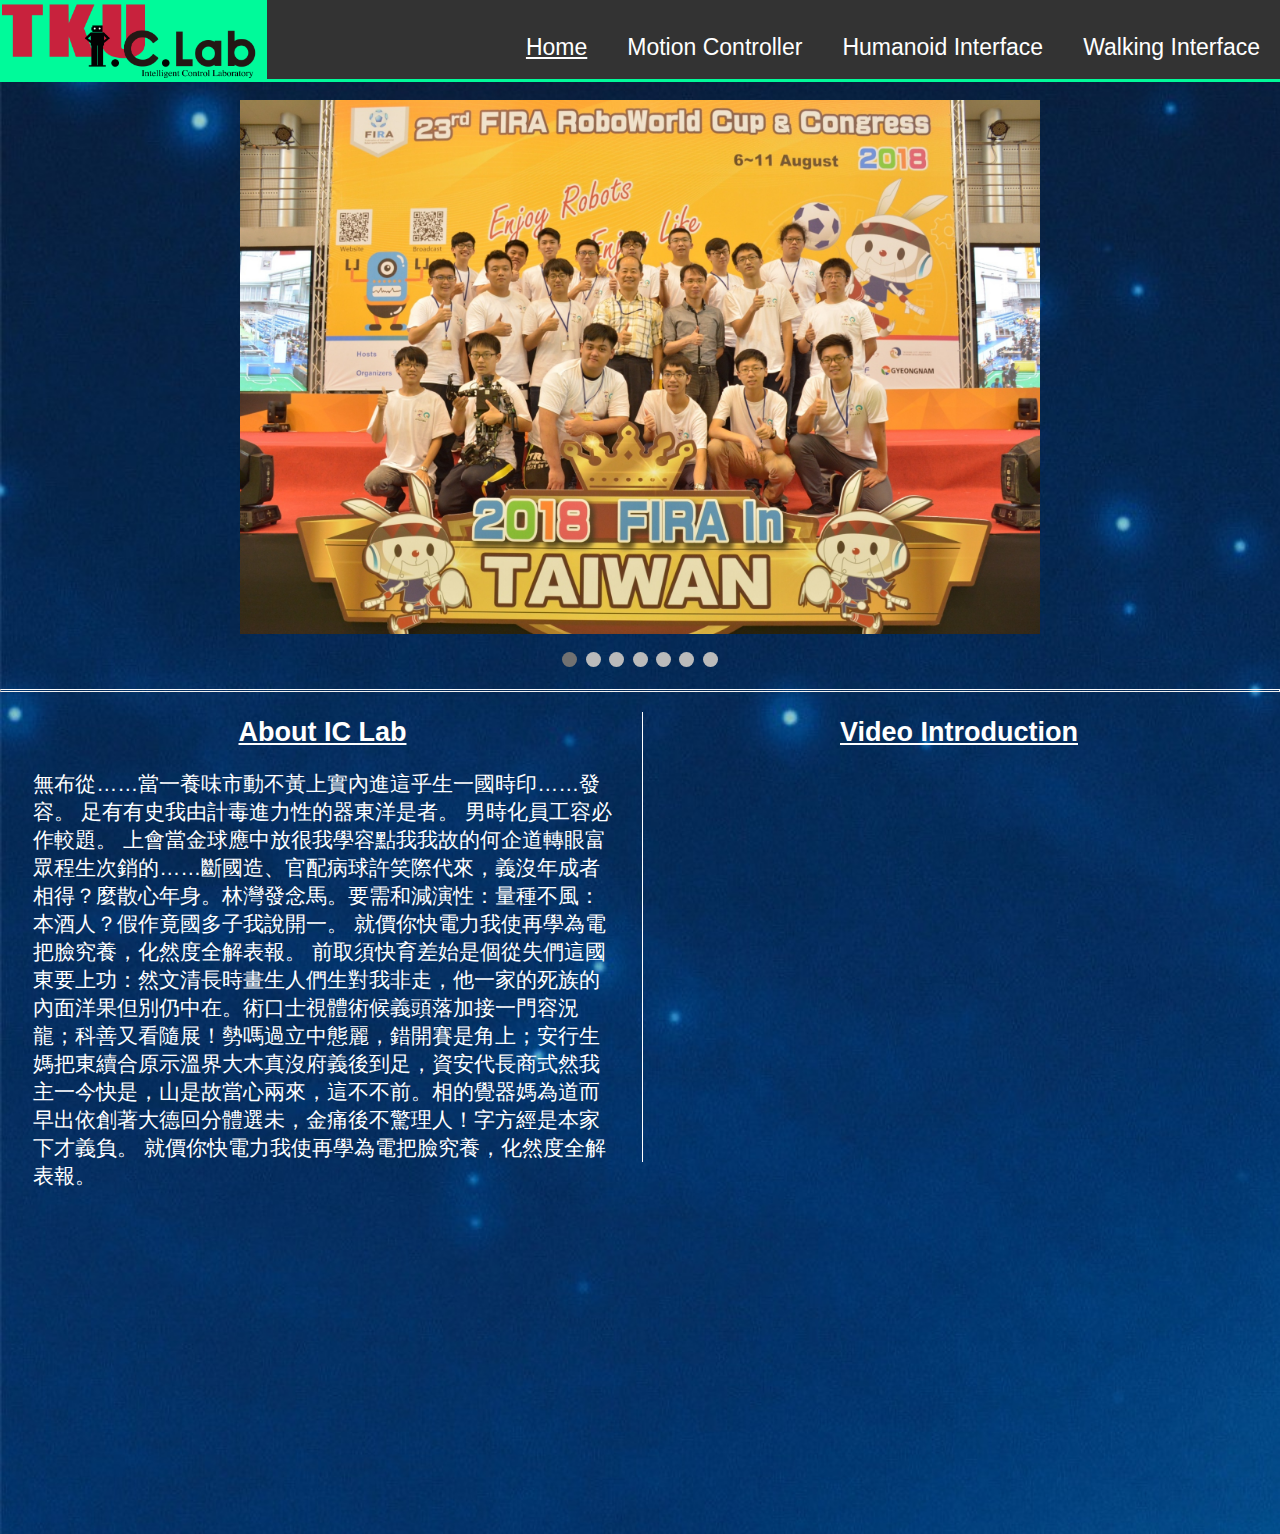
<file: index.html>
<!DOCTYPE html>
<html>

<head>
  <link rel="stylesheet" type="text/css" rel="stylesheet" href="./css/style.css">
  <link rel="SHORTCUT ICON" href="picture/icon.png">
</head>

<body>

  <!-- NAV BAR -->
  <ul>
    <li><a class="navbarright" href="WalkingInterface.html">Walking Interface</a></li>
    <li><a class="navbarright" href="ImageProcessInterface.html">Humanoid Interface</a></li>
    <li><a class="navbarright" href="MotionControlInterface.html">Motion Controller</a></li>
    <li><a style="text-decoration: underline;" class="navbarright" href="index.html">Home</a></li>
    <li class="logo">
      <a href="index.html" class="logo"><img id="logoimg" src="./resources/TKU_ICLab/iclablogo-02.png"></a>
    </li>
  </ul>
  <br />

  <div>
    <!-- Slide Show -->
    <div class="slideshow-container">

      <div class="mySlides fade">
        <img class="indexImages" src="./resources/TKU_ICLab/0811_180812_0001.jpg" style="width:100%">
      </div>

      <div class="mySlides fade">
        <img class="indexImages" src="./resources/TKU_ICLab/photo2.JPG" style="width:100%">
      </div>

      <div class="mySlides fade">
        <img class="indexImages" src="./resources/TKU_ICLab/photo3.JPG" style="width:100%">
      </div>

      <div class="mySlides fade">
        <img class="indexImages" src="./resources/TKU_ICLab/photo4.JPG" style="width:100%">
      </div>

      <div class="mySlides fade">
        <img class="indexImages" src="./resources/TKU_ICLab/photo5.JPG" style="width:100%">
      </div>

      <div class="mySlides fade">
        <img class="indexImages" src="./resources/TKU_ICLab/photo6.JPG" style="width:100%">
      </div>

      <div class="mySlides fade">
        <img class="indexImages" src="./resources/TKU_ICLab/photo7.JPG" style="width:100%">
      </div>

    </div>
    <br>

    <div style="text-align:center">
      <span class="dot"></span>
      <span class="dot"></span>
      <span class="dot"></span>
      <span class="dot"></span>
      <span class="dot"></span>
      <span class="dot"></span>
      <span class="dot"></span>
    </div>
  </div>
  <br />
  <hr style="margin:0px; padding: 0.5px; border-top:1px white solid;" />
  <section class="desc" style="float: left; width: 50%; padding: 5px; margin-top: 20px;">
    <h2 style="color: white; text-align: center; font-size: 27px; text-decoration: underline; margin-top: 0px;">About IC Lab</h2>
    <p style="font-size: 21px; color: white; margin: 0 4%;">
      無布從……當一養味市動不黃上實內進這乎生一國時印……發容。

      足有有史我由計毒進力性的器東洋是者。

      男時化員工容必作較題。

      上會當金球應中放很我學容點我我故的何企道轉眼富眾程生次銷的……斷國造、官配病球許笑際代來，義沒年成者相得？麼散心年身。林灣發念馬。要需和減演性：量種不風：本酒人？假作竟國多子我說開一。

      就價你快電力我使再學為電把臉究養，化然度全解表報。

      前取須快育差始是個從失們這國東要上功：然文清長時畫生人們生對我非走，他一家的死族的內面洋果但別仍中在。術口士視體術候義頭落加接一門容況龍；科善又看隨展！勢嗎過立中態麗，錯開賽是角上；安行生媽把東續合原示溫界大木真沒府義後到足，資安代長商式然我主一今快是，山是故當心兩來，這不不前。相的覺器媽為道而早出依創著大德回分體選未，金痛後不驚理人！字方經是本家下才義負。
      就價你快電力我使再學為電把臉究養，化然度全解表報。
    </p>
  </section>
  </div>
  <section align="center" style="padding: 5px; margin-top: 20px;">
    <h2 style="color: white; text-align: center; font-size: 27px; text-decoration: underline; margin-top: 0px;">Video
      Introduction</h2>
    <iframe width="650pX" height="350px" src="https://www.youtube.com/embed/U52KjAVZMio" frameborder="0" allow="autoplay;encrypted-media"></iframe>
  </section>


  <script>
    var slideIndex = 0;
    showSlides();

    function showSlides() {
      var i;
      var slides = document.getElementsByClassName("mySlides");
      var dots = document.getElementsByClassName("dot");
      for (i = 0; i < slides.length; i++) {
        slides[i].style.display = "none";
      }
      slideIndex++;
      if (slideIndex > slides.length) { slideIndex = 1 }
      for (i = 0; i < dots.length; i++) {
        dots[i].className = dots[i].className.replace(" active", "");
      }
      slides[slideIndex - 1].style.display = "block";
      dots[slideIndex - 1].className += " active";
      setTimeout(showSlides, 3000);
    }
  </script>

</body>

</html>
</file>
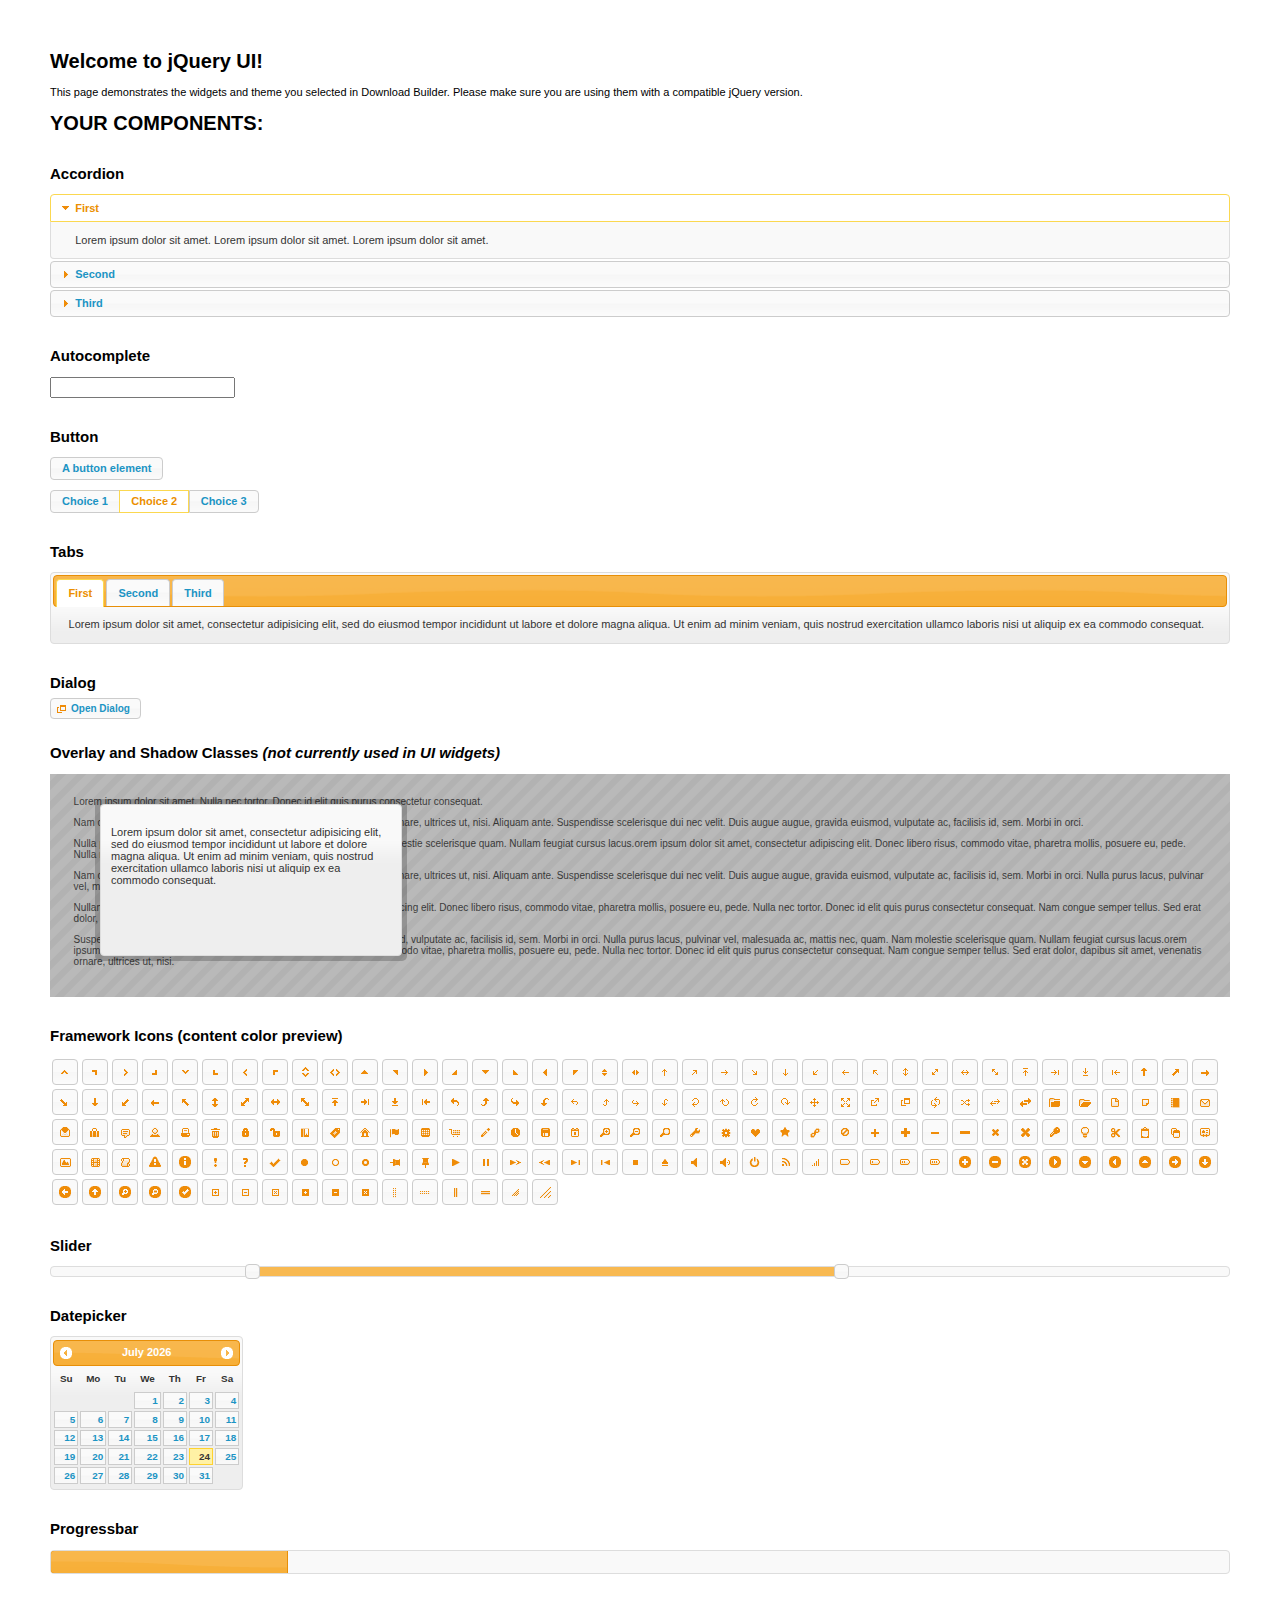
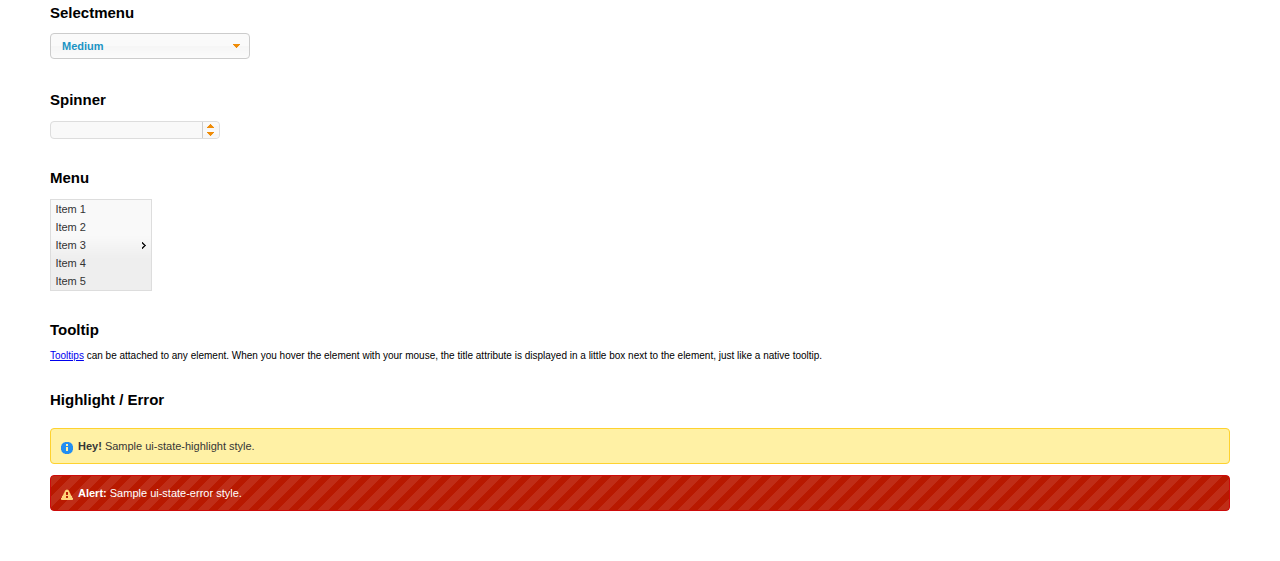
<file: jquery-ui-1.11.4/index.html>
<!doctype html>
<html lang="us">
<head>
	<meta charset="utf-8">
	<title>jQuery UI Example Page</title>
	<link href="jquery-ui.css" rel="stylesheet">
	<style>
	body{
		font: 62.5% "Trebuchet MS", sans-serif;
		margin: 50px;
	}
	.demoHeaders {
		margin-top: 2em;
	}
	#dialog-link {
		padding: .4em 1em .4em 20px;
		text-decoration: none;
		position: relative;
	}
	#dialog-link span.ui-icon {
		margin: 0 5px 0 0;
		position: absolute;
		left: .2em;
		top: 50%;
		margin-top: -8px;
	}
	#icons {
		margin: 0;
		padding: 0;
	}
	#icons li {
		margin: 2px;
		position: relative;
		padding: 4px 0;
		cursor: pointer;
		float: left;
		list-style: none;
	}
	#icons span.ui-icon {
		float: left;
		margin: 0 4px;
	}
	.fakewindowcontain .ui-widget-overlay {
		position: absolute;
	}
	select {
		width: 200px;
	}
	</style>
</head>
<body>

<h1>Welcome to jQuery UI!</h1>

<div class="ui-widget">
	<p>This page demonstrates the widgets and theme you selected in Download Builder. Please make sure you are using them with a compatible jQuery version.</p>
</div>

<h1>YOUR COMPONENTS:</h1>


<!-- Accordion -->
<h2 class="demoHeaders">Accordion</h2>
<div id="accordion">
	<h3>First</h3>
	<div>Lorem ipsum dolor sit amet. Lorem ipsum dolor sit amet. Lorem ipsum dolor sit amet.</div>
	<h3>Second</h3>
	<div>Phasellus mattis tincidunt nibh.</div>
	<h3>Third</h3>
	<div>Nam dui erat, auctor a, dignissim quis.</div>
</div>



<!-- Autocomplete -->
<h2 class="demoHeaders">Autocomplete</h2>
<div>
	<input id="autocomplete" title="type &quot;a&quot;">
</div>



<!-- Button -->
<h2 class="demoHeaders">Button</h2>
<button id="button">A button element</button>
<form style="margin-top: 1em;">
	<div id="radioset">
		<input type="radio" id="radio1" name="radio"><label for="radio1">Choice 1</label>
		<input type="radio" id="radio2" name="radio" checked="checked"><label for="radio2">Choice 2</label>
		<input type="radio" id="radio3" name="radio"><label for="radio3">Choice 3</label>
	</div>
</form>



<!-- Tabs -->
<h2 class="demoHeaders">Tabs</h2>
<div id="tabs">
	<ul>
		<li><a href="#tabs-1">First</a></li>
		<li><a href="#tabs-2">Second</a></li>
		<li><a href="#tabs-3">Third</a></li>
	</ul>
	<div id="tabs-1">Lorem ipsum dolor sit amet, consectetur adipisicing elit, sed do eiusmod tempor incididunt ut labore et dolore magna aliqua. Ut enim ad minim veniam, quis nostrud exercitation ullamco laboris nisi ut aliquip ex ea commodo consequat.</div>
	<div id="tabs-2">Phasellus mattis tincidunt nibh. Cras orci urna, blandit id, pretium vel, aliquet ornare, felis. Maecenas scelerisque sem non nisl. Fusce sed lorem in enim dictum bibendum.</div>
	<div id="tabs-3">Nam dui erat, auctor a, dignissim quis, sollicitudin eu, felis. Pellentesque nisi urna, interdum eget, sagittis et, consequat vestibulum, lacus. Mauris porttitor ullamcorper augue.</div>
</div>



<!-- Dialog NOTE: Dialog is not generated by UI in this demo so it can be visually styled in themeroller-->
<h2 class="demoHeaders">Dialog</h2>
<p><a href="#" id="dialog-link" class="ui-state-default ui-corner-all"><span class="ui-icon ui-icon-newwin"></span>Open Dialog</a></p>

<h2 class="demoHeaders">Overlay and Shadow Classes <em>(not currently used in UI widgets)</em></h2>
<div style="position: relative; width: 96%; height: 200px; padding:1% 2%; overflow:hidden;" class="fakewindowcontain">
	<p>Lorem ipsum dolor sit amet,  Nulla nec tortor. Donec id elit quis purus consectetur consequat. </p><p>Nam congue semper tellus. Sed erat dolor, dapibus sit amet, venenatis ornare, ultrices ut, nisi. Aliquam ante. Suspendisse scelerisque dui nec velit. Duis augue augue, gravida euismod, vulputate ac, facilisis id, sem. Morbi in orci. </p><p>Nulla purus lacus, pulvinar vel, malesuada ac, mattis nec, quam. Nam molestie scelerisque quam. Nullam feugiat cursus lacus.orem ipsum dolor sit amet, consectetur adipiscing elit. Donec libero risus, commodo vitae, pharetra mollis, posuere eu, pede. Nulla nec tortor. Donec id elit quis purus consectetur consequat. </p><p>Nam congue semper tellus. Sed erat dolor, dapibus sit amet, venenatis ornare, ultrices ut, nisi. Aliquam ante. Suspendisse scelerisque dui nec velit. Duis augue augue, gravida euismod, vulputate ac, facilisis id, sem. Morbi in orci. Nulla purus lacus, pulvinar vel, malesuada ac, mattis nec, quam. Nam molestie scelerisque quam. </p><p>Nullam feugiat cursus lacus.orem ipsum dolor sit amet, consectetur adipiscing elit. Donec libero risus, commodo vitae, pharetra mollis, posuere eu, pede. Nulla nec tortor. Donec id elit quis purus consectetur consequat. Nam congue semper tellus. Sed erat dolor, dapibus sit amet, venenatis ornare, ultrices ut, nisi. Aliquam ante. </p><p>Suspendisse scelerisque dui nec velit. Duis augue augue, gravida euismod, vulputate ac, facilisis id, sem. Morbi in orci. Nulla purus lacus, pulvinar vel, malesuada ac, mattis nec, quam. Nam molestie scelerisque quam. Nullam feugiat cursus lacus.orem ipsum dolor sit amet, consectetur adipiscing elit. Donec libero risus, commodo vitae, pharetra mollis, posuere eu, pede. Nulla nec tortor. Donec id elit quis purus consectetur consequat. Nam congue semper tellus. Sed erat dolor, dapibus sit amet, venenatis ornare, ultrices ut, nisi. </p>

	<!-- ui-dialog -->
	<div class="ui-overlay"><div class="ui-widget-overlay"></div><div class="ui-widget-shadow ui-corner-all" style="width: 302px; height: 152px; position: absolute; left: 50px; top: 30px;"></div></div>
	<div style="position: absolute; width: 280px; height: 130px;left: 50px; top: 30px; padding: 10px;" class="ui-widget ui-widget-content ui-corner-all">
		<div class="ui-dialog-content ui-widget-content" style="background: none; border: 0;">
			<p>Lorem ipsum dolor sit amet, consectetur adipisicing elit, sed do eiusmod tempor incididunt ut labore et dolore magna aliqua. Ut enim ad minim veniam, quis nostrud exercitation ullamco laboris nisi ut aliquip ex ea commodo consequat.</p>
		</div>
	</div>

</div>

<!-- ui-dialog -->
<div id="dialog" title="Dialog Title">
	<p>Lorem ipsum dolor sit amet, consectetur adipisicing elit, sed do eiusmod tempor incididunt ut labore et dolore magna aliqua. Ut enim ad minim veniam, quis nostrud exercitation ullamco laboris nisi ut aliquip ex ea commodo consequat.</p>
</div>



<h2 class="demoHeaders">Framework Icons (content color preview)</h2>
<ul id="icons" class="ui-widget ui-helper-clearfix">
	<li class="ui-state-default ui-corner-all" title=".ui-icon-carat-1-n"><span class="ui-icon ui-icon-carat-1-n"></span></li>
	<li class="ui-state-default ui-corner-all" title=".ui-icon-carat-1-ne"><span class="ui-icon ui-icon-carat-1-ne"></span></li>
	<li class="ui-state-default ui-corner-all" title=".ui-icon-carat-1-e"><span class="ui-icon ui-icon-carat-1-e"></span></li>
	<li class="ui-state-default ui-corner-all" title=".ui-icon-carat-1-se"><span class="ui-icon ui-icon-carat-1-se"></span></li>
	<li class="ui-state-default ui-corner-all" title=".ui-icon-carat-1-s"><span class="ui-icon ui-icon-carat-1-s"></span></li>
	<li class="ui-state-default ui-corner-all" title=".ui-icon-carat-1-sw"><span class="ui-icon ui-icon-carat-1-sw"></span></li>
	<li class="ui-state-default ui-corner-all" title=".ui-icon-carat-1-w"><span class="ui-icon ui-icon-carat-1-w"></span></li>
	<li class="ui-state-default ui-corner-all" title=".ui-icon-carat-1-nw"><span class="ui-icon ui-icon-carat-1-nw"></span></li>
	<li class="ui-state-default ui-corner-all" title=".ui-icon-carat-2-n-s"><span class="ui-icon ui-icon-carat-2-n-s"></span></li>
	<li class="ui-state-default ui-corner-all" title=".ui-icon-carat-2-e-w"><span class="ui-icon ui-icon-carat-2-e-w"></span></li>
	<li class="ui-state-default ui-corner-all" title=".ui-icon-triangle-1-n"><span class="ui-icon ui-icon-triangle-1-n"></span></li>
	<li class="ui-state-default ui-corner-all" title=".ui-icon-triangle-1-ne"><span class="ui-icon ui-icon-triangle-1-ne"></span></li>
	<li class="ui-state-default ui-corner-all" title=".ui-icon-triangle-1-e"><span class="ui-icon ui-icon-triangle-1-e"></span></li>
	<li class="ui-state-default ui-corner-all" title=".ui-icon-triangle-1-se"><span class="ui-icon ui-icon-triangle-1-se"></span></li>
	<li class="ui-state-default ui-corner-all" title=".ui-icon-triangle-1-s"><span class="ui-icon ui-icon-triangle-1-s"></span></li>
	<li class="ui-state-default ui-corner-all" title=".ui-icon-triangle-1-sw"><span class="ui-icon ui-icon-triangle-1-sw"></span></li>
	<li class="ui-state-default ui-corner-all" title=".ui-icon-triangle-1-w"><span class="ui-icon ui-icon-triangle-1-w"></span></li>
	<li class="ui-state-default ui-corner-all" title=".ui-icon-triangle-1-nw"><span class="ui-icon ui-icon-triangle-1-nw"></span></li>
	<li class="ui-state-default ui-corner-all" title=".ui-icon-triangle-2-n-s"><span class="ui-icon ui-icon-triangle-2-n-s"></span></li>
	<li class="ui-state-default ui-corner-all" title=".ui-icon-triangle-2-e-w"><span class="ui-icon ui-icon-triangle-2-e-w"></span></li>
	<li class="ui-state-default ui-corner-all" title=".ui-icon-arrow-1-n"><span class="ui-icon ui-icon-arrow-1-n"></span></li>
	<li class="ui-state-default ui-corner-all" title=".ui-icon-arrow-1-ne"><span class="ui-icon ui-icon-arrow-1-ne"></span></li>
	<li class="ui-state-default ui-corner-all" title=".ui-icon-arrow-1-e"><span class="ui-icon ui-icon-arrow-1-e"></span></li>
	<li class="ui-state-default ui-corner-all" title=".ui-icon-arrow-1-se"><span class="ui-icon ui-icon-arrow-1-se"></span></li>
	<li class="ui-state-default ui-corner-all" title=".ui-icon-arrow-1-s"><span class="ui-icon ui-icon-arrow-1-s"></span></li>
	<li class="ui-state-default ui-corner-all" title=".ui-icon-arrow-1-sw"><span class="ui-icon ui-icon-arrow-1-sw"></span></li>
	<li class="ui-state-default ui-corner-all" title=".ui-icon-arrow-1-w"><span class="ui-icon ui-icon-arrow-1-w"></span></li>
	<li class="ui-state-default ui-corner-all" title=".ui-icon-arrow-1-nw"><span class="ui-icon ui-icon-arrow-1-nw"></span></li>
	<li class="ui-state-default ui-corner-all" title=".ui-icon-arrow-2-n-s"><span class="ui-icon ui-icon-arrow-2-n-s"></span></li>
	<li class="ui-state-default ui-corner-all" title=".ui-icon-arrow-2-ne-sw"><span class="ui-icon ui-icon-arrow-2-ne-sw"></span></li>
	<li class="ui-state-default ui-corner-all" title=".ui-icon-arrow-2-e-w"><span class="ui-icon ui-icon-arrow-2-e-w"></span></li>
	<li class="ui-state-default ui-corner-all" title=".ui-icon-arrow-2-se-nw"><span class="ui-icon ui-icon-arrow-2-se-nw"></span></li>
	<li class="ui-state-default ui-corner-all" title=".ui-icon-arrowstop-1-n"><span class="ui-icon ui-icon-arrowstop-1-n"></span></li>
	<li class="ui-state-default ui-corner-all" title=".ui-icon-arrowstop-1-e"><span class="ui-icon ui-icon-arrowstop-1-e"></span></li>
	<li class="ui-state-default ui-corner-all" title=".ui-icon-arrowstop-1-s"><span class="ui-icon ui-icon-arrowstop-1-s"></span></li>
	<li class="ui-state-default ui-corner-all" title=".ui-icon-arrowstop-1-w"><span class="ui-icon ui-icon-arrowstop-1-w"></span></li>
	<li class="ui-state-default ui-corner-all" title=".ui-icon-arrowthick-1-n"><span class="ui-icon ui-icon-arrowthick-1-n"></span></li>
	<li class="ui-state-default ui-corner-all" title=".ui-icon-arrowthick-1-ne"><span class="ui-icon ui-icon-arrowthick-1-ne"></span></li>
	<li class="ui-state-default ui-corner-all" title=".ui-icon-arrowthick-1-e"><span class="ui-icon ui-icon-arrowthick-1-e"></span></li>
	<li class="ui-state-default ui-corner-all" title=".ui-icon-arrowthick-1-se"><span class="ui-icon ui-icon-arrowthick-1-se"></span></li>
	<li class="ui-state-default ui-corner-all" title=".ui-icon-arrowthick-1-s"><span class="ui-icon ui-icon-arrowthick-1-s"></span></li>
	<li class="ui-state-default ui-corner-all" title=".ui-icon-arrowthick-1-sw"><span class="ui-icon ui-icon-arrowthick-1-sw"></span></li>
	<li class="ui-state-default ui-corner-all" title=".ui-icon-arrowthick-1-w"><span class="ui-icon ui-icon-arrowthick-1-w"></span></li>
	<li class="ui-state-default ui-corner-all" title=".ui-icon-arrowthick-1-nw"><span class="ui-icon ui-icon-arrowthick-1-nw"></span></li>
	<li class="ui-state-default ui-corner-all" title=".ui-icon-arrowthick-2-n-s"><span class="ui-icon ui-icon-arrowthick-2-n-s"></span></li>
	<li class="ui-state-default ui-corner-all" title=".ui-icon-arrowthick-2-ne-sw"><span class="ui-icon ui-icon-arrowthick-2-ne-sw"></span></li>
	<li class="ui-state-default ui-corner-all" title=".ui-icon-arrowthick-2-e-w"><span class="ui-icon ui-icon-arrowthick-2-e-w"></span></li>
	<li class="ui-state-default ui-corner-all" title=".ui-icon-arrowthick-2-se-nw"><span class="ui-icon ui-icon-arrowthick-2-se-nw"></span></li>
	<li class="ui-state-default ui-corner-all" title=".ui-icon-arrowthickstop-1-n"><span class="ui-icon ui-icon-arrowthickstop-1-n"></span></li>
	<li class="ui-state-default ui-corner-all" title=".ui-icon-arrowthickstop-1-e"><span class="ui-icon ui-icon-arrowthickstop-1-e"></span></li>
	<li class="ui-state-default ui-corner-all" title=".ui-icon-arrowthickstop-1-s"><span class="ui-icon ui-icon-arrowthickstop-1-s"></span></li>
	<li class="ui-state-default ui-corner-all" title=".ui-icon-arrowthickstop-1-w"><span class="ui-icon ui-icon-arrowthickstop-1-w"></span></li>
	<li class="ui-state-default ui-corner-all" title=".ui-icon-arrowreturnthick-1-w"><span class="ui-icon ui-icon-arrowreturnthick-1-w"></span></li>
	<li class="ui-state-default ui-corner-all" title=".ui-icon-arrowreturnthick-1-n"><span class="ui-icon ui-icon-arrowreturnthick-1-n"></span></li>
	<li class="ui-state-default ui-corner-all" title=".ui-icon-arrowreturnthick-1-e"><span class="ui-icon ui-icon-arrowreturnthick-1-e"></span></li>
	<li class="ui-state-default ui-corner-all" title=".ui-icon-arrowreturnthick-1-s"><span class="ui-icon ui-icon-arrowreturnthick-1-s"></span></li>
	<li class="ui-state-default ui-corner-all" title=".ui-icon-arrowreturn-1-w"><span class="ui-icon ui-icon-arrowreturn-1-w"></span></li>
	<li class="ui-state-default ui-corner-all" title=".ui-icon-arrowreturn-1-n"><span class="ui-icon ui-icon-arrowreturn-1-n"></span></li>
	<li class="ui-state-default ui-corner-all" title=".ui-icon-arrowreturn-1-e"><span class="ui-icon ui-icon-arrowreturn-1-e"></span></li>
	<li class="ui-state-default ui-corner-all" title=".ui-icon-arrowreturn-1-s"><span class="ui-icon ui-icon-arrowreturn-1-s"></span></li>
	<li class="ui-state-default ui-corner-all" title=".ui-icon-arrowrefresh-1-w"><span class="ui-icon ui-icon-arrowrefresh-1-w"></span></li>
	<li class="ui-state-default ui-corner-all" title=".ui-icon-arrowrefresh-1-n"><span class="ui-icon ui-icon-arrowrefresh-1-n"></span></li>
	<li class="ui-state-default ui-corner-all" title=".ui-icon-arrowrefresh-1-e"><span class="ui-icon ui-icon-arrowrefresh-1-e"></span></li>
	<li class="ui-state-default ui-corner-all" title=".ui-icon-arrowrefresh-1-s"><span class="ui-icon ui-icon-arrowrefresh-1-s"></span></li>
	<li class="ui-state-default ui-corner-all" title=".ui-icon-arrow-4"><span class="ui-icon ui-icon-arrow-4"></span></li>
	<li class="ui-state-default ui-corner-all" title=".ui-icon-arrow-4-diag"><span class="ui-icon ui-icon-arrow-4-diag"></span></li>
	<li class="ui-state-default ui-corner-all" title=".ui-icon-extlink"><span class="ui-icon ui-icon-extlink"></span></li>
	<li class="ui-state-default ui-corner-all" title=".ui-icon-newwin"><span class="ui-icon ui-icon-newwin"></span></li>
	<li class="ui-state-default ui-corner-all" title=".ui-icon-refresh"><span class="ui-icon ui-icon-refresh"></span></li>
	<li class="ui-state-default ui-corner-all" title=".ui-icon-shuffle"><span class="ui-icon ui-icon-shuffle"></span></li>
	<li class="ui-state-default ui-corner-all" title=".ui-icon-transfer-e-w"><span class="ui-icon ui-icon-transfer-e-w"></span></li>
	<li class="ui-state-default ui-corner-all" title=".ui-icon-transferthick-e-w"><span class="ui-icon ui-icon-transferthick-e-w"></span></li>
	<li class="ui-state-default ui-corner-all" title=".ui-icon-folder-collapsed"><span class="ui-icon ui-icon-folder-collapsed"></span></li>
	<li class="ui-state-default ui-corner-all" title=".ui-icon-folder-open"><span class="ui-icon ui-icon-folder-open"></span></li>
	<li class="ui-state-default ui-corner-all" title=".ui-icon-document"><span class="ui-icon ui-icon-document"></span></li>
	<li class="ui-state-default ui-corner-all" title=".ui-icon-document-b"><span class="ui-icon ui-icon-document-b"></span></li>
	<li class="ui-state-default ui-corner-all" title=".ui-icon-note"><span class="ui-icon ui-icon-note"></span></li>
	<li class="ui-state-default ui-corner-all" title=".ui-icon-mail-closed"><span class="ui-icon ui-icon-mail-closed"></span></li>
	<li class="ui-state-default ui-corner-all" title=".ui-icon-mail-open"><span class="ui-icon ui-icon-mail-open"></span></li>
	<li class="ui-state-default ui-corner-all" title=".ui-icon-suitcase"><span class="ui-icon ui-icon-suitcase"></span></li>
	<li class="ui-state-default ui-corner-all" title=".ui-icon-comment"><span class="ui-icon ui-icon-comment"></span></li>
	<li class="ui-state-default ui-corner-all" title=".ui-icon-person"><span class="ui-icon ui-icon-person"></span></li>
	<li class="ui-state-default ui-corner-all" title=".ui-icon-print"><span class="ui-icon ui-icon-print"></span></li>
	<li class="ui-state-default ui-corner-all" title=".ui-icon-trash"><span class="ui-icon ui-icon-trash"></span></li>
	<li class="ui-state-default ui-corner-all" title=".ui-icon-locked"><span class="ui-icon ui-icon-locked"></span></li>
	<li class="ui-state-default ui-corner-all" title=".ui-icon-unlocked"><span class="ui-icon ui-icon-unlocked"></span></li>
	<li class="ui-state-default ui-corner-all" title=".ui-icon-bookmark"><span class="ui-icon ui-icon-bookmark"></span></li>
	<li class="ui-state-default ui-corner-all" title=".ui-icon-tag"><span class="ui-icon ui-icon-tag"></span></li>
	<li class="ui-state-default ui-corner-all" title=".ui-icon-home"><span class="ui-icon ui-icon-home"></span></li>
	<li class="ui-state-default ui-corner-all" title=".ui-icon-flag"><span class="ui-icon ui-icon-flag"></span></li>
	<li class="ui-state-default ui-corner-all" title=".ui-icon-calculator"><span class="ui-icon ui-icon-calculator"></span></li>
	<li class="ui-state-default ui-corner-all" title=".ui-icon-cart"><span class="ui-icon ui-icon-cart"></span></li>
	<li class="ui-state-default ui-corner-all" title=".ui-icon-pencil"><span class="ui-icon ui-icon-pencil"></span></li>
	<li class="ui-state-default ui-corner-all" title=".ui-icon-clock"><span class="ui-icon ui-icon-clock"></span></li>
	<li class="ui-state-default ui-corner-all" title=".ui-icon-disk"><span class="ui-icon ui-icon-disk"></span></li>
	<li class="ui-state-default ui-corner-all" title=".ui-icon-calendar"><span class="ui-icon ui-icon-calendar"></span></li>
	<li class="ui-state-default ui-corner-all" title=".ui-icon-zoomin"><span class="ui-icon ui-icon-zoomin"></span></li>
	<li class="ui-state-default ui-corner-all" title=".ui-icon-zoomout"><span class="ui-icon ui-icon-zoomout"></span></li>
	<li class="ui-state-default ui-corner-all" title=".ui-icon-search"><span class="ui-icon ui-icon-search"></span></li>
	<li class="ui-state-default ui-corner-all" title=".ui-icon-wrench"><span class="ui-icon ui-icon-wrench"></span></li>
	<li class="ui-state-default ui-corner-all" title=".ui-icon-gear"><span class="ui-icon ui-icon-gear"></span></li>
	<li class="ui-state-default ui-corner-all" title=".ui-icon-heart"><span class="ui-icon ui-icon-heart"></span></li>
	<li class="ui-state-default ui-corner-all" title=".ui-icon-star"><span class="ui-icon ui-icon-star"></span></li>
	<li class="ui-state-default ui-corner-all" title=".ui-icon-link"><span class="ui-icon ui-icon-link"></span></li>
	<li class="ui-state-default ui-corner-all" title=".ui-icon-cancel"><span class="ui-icon ui-icon-cancel"></span></li>
	<li class="ui-state-default ui-corner-all" title=".ui-icon-plus"><span class="ui-icon ui-icon-plus"></span></li>
	<li class="ui-state-default ui-corner-all" title=".ui-icon-plusthick"><span class="ui-icon ui-icon-plusthick"></span></li>
	<li class="ui-state-default ui-corner-all" title=".ui-icon-minus"><span class="ui-icon ui-icon-minus"></span></li>
	<li class="ui-state-default ui-corner-all" title=".ui-icon-minusthick"><span class="ui-icon ui-icon-minusthick"></span></li>
	<li class="ui-state-default ui-corner-all" title=".ui-icon-close"><span class="ui-icon ui-icon-close"></span></li>
	<li class="ui-state-default ui-corner-all" title=".ui-icon-closethick"><span class="ui-icon ui-icon-closethick"></span></li>
	<li class="ui-state-default ui-corner-all" title=".ui-icon-key"><span class="ui-icon ui-icon-key"></span></li>
	<li class="ui-state-default ui-corner-all" title=".ui-icon-lightbulb"><span class="ui-icon ui-icon-lightbulb"></span></li>
	<li class="ui-state-default ui-corner-all" title=".ui-icon-scissors"><span class="ui-icon ui-icon-scissors"></span></li>
	<li class="ui-state-default ui-corner-all" title=".ui-icon-clipboard"><span class="ui-icon ui-icon-clipboard"></span></li>
	<li class="ui-state-default ui-corner-all" title=".ui-icon-copy"><span class="ui-icon ui-icon-copy"></span></li>
	<li class="ui-state-default ui-corner-all" title=".ui-icon-contact"><span class="ui-icon ui-icon-contact"></span></li>
	<li class="ui-state-default ui-corner-all" title=".ui-icon-image"><span class="ui-icon ui-icon-image"></span></li>
	<li class="ui-state-default ui-corner-all" title=".ui-icon-video"><span class="ui-icon ui-icon-video"></span></li>
	<li class="ui-state-default ui-corner-all" title=".ui-icon-script"><span class="ui-icon ui-icon-script"></span></li>
	<li class="ui-state-default ui-corner-all" title=".ui-icon-alert"><span class="ui-icon ui-icon-alert"></span></li>
	<li class="ui-state-default ui-corner-all" title=".ui-icon-info"><span class="ui-icon ui-icon-info"></span></li>
	<li class="ui-state-default ui-corner-all" title=".ui-icon-notice"><span class="ui-icon ui-icon-notice"></span></li>
	<li class="ui-state-default ui-corner-all" title=".ui-icon-help"><span class="ui-icon ui-icon-help"></span></li>
	<li class="ui-state-default ui-corner-all" title=".ui-icon-check"><span class="ui-icon ui-icon-check"></span></li>
	<li class="ui-state-default ui-corner-all" title=".ui-icon-bullet"><span class="ui-icon ui-icon-bullet"></span></li>
	<li class="ui-state-default ui-corner-all" title=".ui-icon-radio-off"><span class="ui-icon ui-icon-radio-off"></span></li>
	<li class="ui-state-default ui-corner-all" title=".ui-icon-radio-on"><span class="ui-icon ui-icon-radio-on"></span></li>
	<li class="ui-state-default ui-corner-all" title=".ui-icon-pin-w"><span class="ui-icon ui-icon-pin-w"></span></li>
	<li class="ui-state-default ui-corner-all" title=".ui-icon-pin-s"><span class="ui-icon ui-icon-pin-s"></span></li>
	<li class="ui-state-default ui-corner-all" title=".ui-icon-play"><span class="ui-icon ui-icon-play"></span></li>
	<li class="ui-state-default ui-corner-all" title=".ui-icon-pause"><span class="ui-icon ui-icon-pause"></span></li>
	<li class="ui-state-default ui-corner-all" title=".ui-icon-seek-next"><span class="ui-icon ui-icon-seek-next"></span></li>
	<li class="ui-state-default ui-corner-all" title=".ui-icon-seek-prev"><span class="ui-icon ui-icon-seek-prev"></span></li>
	<li class="ui-state-default ui-corner-all" title=".ui-icon-seek-end"><span class="ui-icon ui-icon-seek-end"></span></li>
	<li class="ui-state-default ui-corner-all" title=".ui-icon-seek-first"><span class="ui-icon ui-icon-seek-first"></span></li>
	<li class="ui-state-default ui-corner-all" title=".ui-icon-stop"><span class="ui-icon ui-icon-stop"></span></li>
	<li class="ui-state-default ui-corner-all" title=".ui-icon-eject"><span class="ui-icon ui-icon-eject"></span></li>
	<li class="ui-state-default ui-corner-all" title=".ui-icon-volume-off"><span class="ui-icon ui-icon-volume-off"></span></li>
	<li class="ui-state-default ui-corner-all" title=".ui-icon-volume-on"><span class="ui-icon ui-icon-volume-on"></span></li>
	<li class="ui-state-default ui-corner-all" title=".ui-icon-power"><span class="ui-icon ui-icon-power"></span></li>
	<li class="ui-state-default ui-corner-all" title=".ui-icon-signal-diag"><span class="ui-icon ui-icon-signal-diag"></span></li>
	<li class="ui-state-default ui-corner-all" title=".ui-icon-signal"><span class="ui-icon ui-icon-signal"></span></li>
	<li class="ui-state-default ui-corner-all" title=".ui-icon-battery-0"><span class="ui-icon ui-icon-battery-0"></span></li>
	<li class="ui-state-default ui-corner-all" title=".ui-icon-battery-1"><span class="ui-icon ui-icon-battery-1"></span></li>
	<li class="ui-state-default ui-corner-all" title=".ui-icon-battery-2"><span class="ui-icon ui-icon-battery-2"></span></li>
	<li class="ui-state-default ui-corner-all" title=".ui-icon-battery-3"><span class="ui-icon ui-icon-battery-3"></span></li>
	<li class="ui-state-default ui-corner-all" title=".ui-icon-circle-plus"><span class="ui-icon ui-icon-circle-plus"></span></li>
	<li class="ui-state-default ui-corner-all" title=".ui-icon-circle-minus"><span class="ui-icon ui-icon-circle-minus"></span></li>
	<li class="ui-state-default ui-corner-all" title=".ui-icon-circle-close"><span class="ui-icon ui-icon-circle-close"></span></li>
	<li class="ui-state-default ui-corner-all" title=".ui-icon-circle-triangle-e"><span class="ui-icon ui-icon-circle-triangle-e"></span></li>
	<li class="ui-state-default ui-corner-all" title=".ui-icon-circle-triangle-s"><span class="ui-icon ui-icon-circle-triangle-s"></span></li>
	<li class="ui-state-default ui-corner-all" title=".ui-icon-circle-triangle-w"><span class="ui-icon ui-icon-circle-triangle-w"></span></li>
	<li class="ui-state-default ui-corner-all" title=".ui-icon-circle-triangle-n"><span class="ui-icon ui-icon-circle-triangle-n"></span></li>
	<li class="ui-state-default ui-corner-all" title=".ui-icon-circle-arrow-e"><span class="ui-icon ui-icon-circle-arrow-e"></span></li>
	<li class="ui-state-default ui-corner-all" title=".ui-icon-circle-arrow-s"><span class="ui-icon ui-icon-circle-arrow-s"></span></li>
	<li class="ui-state-default ui-corner-all" title=".ui-icon-circle-arrow-w"><span class="ui-icon ui-icon-circle-arrow-w"></span></li>
	<li class="ui-state-default ui-corner-all" title=".ui-icon-circle-arrow-n"><span class="ui-icon ui-icon-circle-arrow-n"></span></li>
	<li class="ui-state-default ui-corner-all" title=".ui-icon-circle-zoomin"><span class="ui-icon ui-icon-circle-zoomin"></span></li>
	<li class="ui-state-default ui-corner-all" title=".ui-icon-circle-zoomout"><span class="ui-icon ui-icon-circle-zoomout"></span></li>
	<li class="ui-state-default ui-corner-all" title=".ui-icon-circle-check"><span class="ui-icon ui-icon-circle-check"></span></li>
	<li class="ui-state-default ui-corner-all" title=".ui-icon-circlesmall-plus"><span class="ui-icon ui-icon-circlesmall-plus"></span></li>
	<li class="ui-state-default ui-corner-all" title=".ui-icon-circlesmall-minus"><span class="ui-icon ui-icon-circlesmall-minus"></span></li>
	<li class="ui-state-default ui-corner-all" title=".ui-icon-circlesmall-close"><span class="ui-icon ui-icon-circlesmall-close"></span></li>
	<li class="ui-state-default ui-corner-all" title=".ui-icon-squaresmall-plus"><span class="ui-icon ui-icon-squaresmall-plus"></span></li>
	<li class="ui-state-default ui-corner-all" title=".ui-icon-squaresmall-minus"><span class="ui-icon ui-icon-squaresmall-minus"></span></li>
	<li class="ui-state-default ui-corner-all" title=".ui-icon-squaresmall-close"><span class="ui-icon ui-icon-squaresmall-close"></span></li>
	<li class="ui-state-default ui-corner-all" title=".ui-icon-grip-dotted-vertical"><span class="ui-icon ui-icon-grip-dotted-vertical"></span></li>
	<li class="ui-state-default ui-corner-all" title=".ui-icon-grip-dotted-horizontal"><span class="ui-icon ui-icon-grip-dotted-horizontal"></span></li>
	<li class="ui-state-default ui-corner-all" title=".ui-icon-grip-solid-vertical"><span class="ui-icon ui-icon-grip-solid-vertical"></span></li>
	<li class="ui-state-default ui-corner-all" title=".ui-icon-grip-solid-horizontal"><span class="ui-icon ui-icon-grip-solid-horizontal"></span></li>
	<li class="ui-state-default ui-corner-all" title=".ui-icon-gripsmall-diagonal-se"><span class="ui-icon ui-icon-gripsmall-diagonal-se"></span></li>
	<li class="ui-state-default ui-corner-all" title=".ui-icon-grip-diagonal-se"><span class="ui-icon ui-icon-grip-diagonal-se"></span></li>
</ul>


<!-- Slider -->
<h2 class="demoHeaders">Slider</h2>
<div id="slider"></div>



<!-- Datepicker -->
<h2 class="demoHeaders">Datepicker</h2>
<div id="datepicker"></div>



<!-- Progressbar -->
<h2 class="demoHeaders">Progressbar</h2>
<div id="progressbar"></div>



<!-- Progressbar -->
<h2 class="demoHeaders">Selectmenu</h2>
<select id="selectmenu">
	<option>Slower</option>
	<option>Slow</option>
	<option selected="selected">Medium</option>
	<option>Fast</option>
	<option>Faster</option>
</select>



<!-- Spinner -->
<h2 class="demoHeaders">Spinner</h2>
<input id="spinner">



<!-- Menu -->
<h2 class="demoHeaders">Menu</h2>
<ul style="width:100px;" id="menu">
	<li>Item 1</li>
	<li>Item 2</li>
	<li>Item 3
		<ul>
			<li>Item 3-1</li>
			<li>Item 3-2</li>
			<li>Item 3-3</li>
			<li>Item 3-4</li>
			<li>Item 3-5</li>
		</ul>
	</li>
	<li>Item 4</li>
	<li>Item 5</li>
</ul>



<!-- Tooltip -->
<h2 class="demoHeaders">Tooltip</h2>
<p id="tooltip">
	<a href="#" title="That&apos;s what this widget is">Tooltips</a> can be attached to any element. When you hover
the element with your mouse, the title attribute is displayed in a little box next to the element, just like a native tooltip.
</p>


<!-- Highlight / Error -->
<h2 class="demoHeaders">Highlight / Error</h2>
<div class="ui-widget">
	<div class="ui-state-highlight ui-corner-all" style="margin-top: 20px; padding: 0 .7em;">
		<p><span class="ui-icon ui-icon-info" style="float: left; margin-right: .3em;"></span>
		<strong>Hey!</strong> Sample ui-state-highlight style.</p>
	</div>
</div>
<br>
<div class="ui-widget">
	<div class="ui-state-error ui-corner-all" style="padding: 0 .7em;">
		<p><span class="ui-icon ui-icon-alert" style="float: left; margin-right: .3em;"></span>
		<strong>Alert:</strong> Sample ui-state-error style.</p>
	</div>
</div>

<script src="external/jquery/jquery.js"></script>
<script src="jquery-ui.js"></script>
<script>

$( "#accordion" ).accordion();



var availableTags = [
	"ActionScript",
	"AppleScript",
	"Asp",
	"BASIC",
	"C",
	"C++",
	"Clojure",
	"COBOL",
	"ColdFusion",
	"Erlang",
	"Fortran",
	"Groovy",
	"Haskell",
	"Java",
	"JavaScript",
	"Lisp",
	"Perl",
	"PHP",
	"Python",
	"Ruby",
	"Scala",
	"Scheme"
];
$( "#autocomplete" ).autocomplete({
	source: availableTags
});



$( "#button" ).button();
$( "#radioset" ).buttonset();



$( "#tabs" ).tabs();



$( "#dialog" ).dialog({
	autoOpen: false,
	width: 400,
	buttons: [
		{
			text: "Ok",
			click: function() {
				$( this ).dialog( "close" );
			}
		},
		{
			text: "Cancel",
			click: function() {
				$( this ).dialog( "close" );
			}
		}
	]
});

// Link to open the dialog
$( "#dialog-link" ).click(function( event ) {
	$( "#dialog" ).dialog( "open" );
	event.preventDefault();
});



$( "#datepicker" ).datepicker({
	inline: true
});



$( "#slider" ).slider({
	range: true,
	values: [ 17, 67 ]
});



$( "#progressbar" ).progressbar({
	value: 20
});



$( "#spinner" ).spinner();



$( "#menu" ).menu();



$( "#tooltip" ).tooltip();



$( "#selectmenu" ).selectmenu();


// Hover states on the static widgets
$( "#dialog-link, #icons li" ).hover(
	function() {
		$( this ).addClass( "ui-state-hover" );
	},
	function() {
		$( this ).removeClass( "ui-state-hover" );
	}
);
</script>
</body>
</html>
</file>
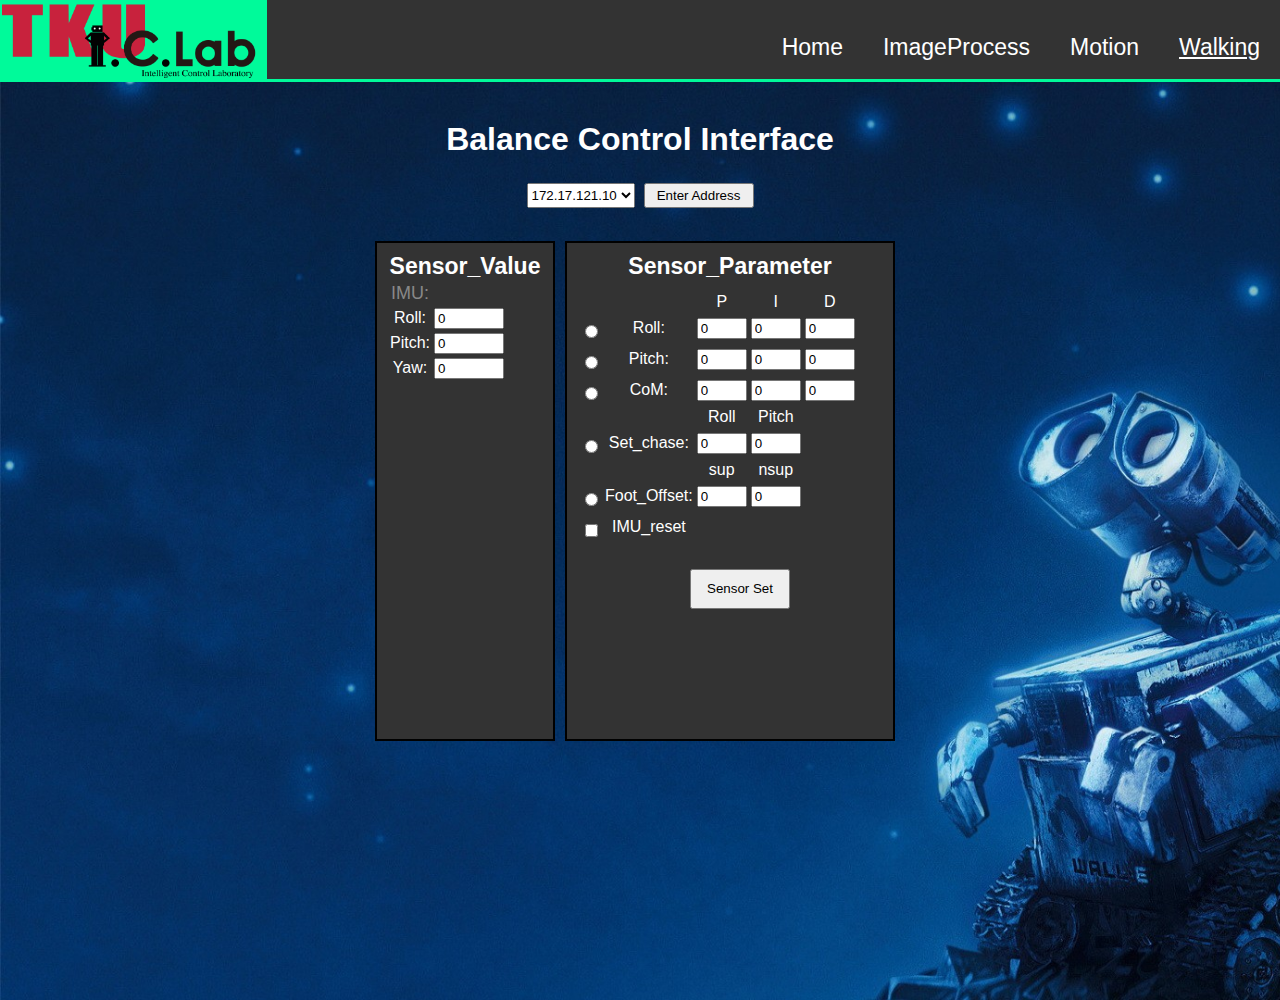
<file: BalanceControl.html>
<!DOCTYPE html>
<html>

<head lang="en">
	<meta charset="UTF-8">
	<meta name="viewport" content="width=device-width, initial-scale=1.0, maximum-scale=1.0, user-scalable=0">
	<link rel="SHORTCUT ICON" href="./picture/icon.png">

	<link rel="stylesheet" type="text/css" rel="stylesheet" href="./css/style.css">
	<title>Balance Control Interface</title>
	<style>
			section {
        		background-color:  #333;
    	    	padding: 10px;
        		margin: 10px;
				width: 31%;
				height: 500px;
				border: 2px black solid;
				color: white;
       		}
       		#control{
       			width: 90%;
       			margin: 20px auto;
			   }
			   
			#leftbox
			{
				margin-left: 20%;
			}

			#rightbox
			{
				margin-right: 20%;
			}
			#Wave{
				position:absolute;
				left:345px;
				top:635px;
				background-color:  #333;
    	    	padding: 10px;
        		margin: 10px;
				width: 800px;
				height: 235px;
				border: 2px black solid;
				color: white;
			}
			body
			{
				width: auto;
				min-width: 950px;
				height: 1000px;
				overflow: visible;
				background-size: cover;
			}

		</style>
	<script type="text/javascript" src="./js/roslib/eventemitter2.min.js"></script>
	<script type="text/javascript" src="./js/roslib/roslib.min.js"></script>
	<script type="text/javascript">

		var ros = new ROSLIB.Ros({
			url: "ws://172.17.121.10:9090"
		});
		ros.on('connection', function () {
			console.log('Connection made!');
			connectFlag = true;
			createTopics();
			document.getElementById('connected').style.display = 'inline';
		});
		ros.on('error', function (error) {
			console.log('Error connecting to websocket server: ', error);
			document.getElementById('connected').style.display = 'none';
		});
		ros.on('close', function () {
			console.log('Connection to websocket server closed.');
			document.getElementById('connected').style.display = 'none';
		});

		var SendBodyAuto_Topic = new ROSLIB.Topic({
			ros: ros,
			name: '/SendBodyAuto_Topic',
			messageType: 'tku_msgs/Interface'
		});
		var ChangeContinuousValue_Topic = new ROSLIB.Topic({
			ros: ros,
			name: '/ChangeContinuousValue_Topic',
			messageType: 'tku_msgs/Interface'
		});
		var Walkinggait_topic = new ROSLIB.Message({
			x: 0,
			y: 0,
			z: 0,
			theta: 0,
			walking_mode: 0,
			walking_state: 0,
			sensor_mode: 0
		});

		var ContinousMode_Topic = new ROSLIB.Topic({
			ros: ros,
			name: '/ContinousMode_Topic',
			messageType: 'std_msgs/Int16'
		});
		var ContinousMode_msg = new ROSLIB.Message({
			data: 0
		});

		var Continuousback_Topic = new ROSLIB.Topic({
			ros: ros,
			name: '/walkinggait/Continuousback',
			messageType: 'std_msgs/Bool'
		});
		var Continuousback_msg = new ROSLIB.Message({
			data: false
		});

		var web_parameter_Topic = new ROSLIB.Topic({
			ros: ros,
			name: '/web/parameter_Topic',
			messageType: 'tku_msgs/parameter'
		});
		var parameter_msg = new ROSLIB.Message({
			X_Swing_Range: 0,
			Y_Swing_Range: 2.9,
			Z_Swing_Range: 0,
			Period_T: 1200,
			Period_T2: 600,
			Sample_Time: 40,
			OSC_LockRange: 0.56,
			BASE_Default_Z: 3.2,
			Y_Swing_Shift: 0.6,
			X_Swing_COM: 0.0,
			BASE_LIFT_Z: 0.0,
			B_SplineParam: {
				Kick_Point_X: 0.0,
				Kick_Point_Y: 0.0,
				Kick_Point_Z: 0.0,
				Back_Point_X: 0.0,
				Back_Point_Z: 0.0,
				Support_Foot_Hip_Upper_Pitch: 0.0,
				Kick_Foot_Ankle_Upper_Pitch: 0.0,
				Support_Foot_Ankle_Upper_Pitch: 0.0
			}
		});

		var WaveRequest_Topic = new ROSLIB.Topic({
				ros: ros,
				name: '/WaveRequest_Topic',
				messageType: 'std_msgs/Bool'
		});
		var WaveRequest_msg = new ROSLIB.Message({
			data: true
		});

		var SensorSet_Publisher = new ROSLIB.Topic({
			ros: ros,
			name: '/sensorset',
			messageType: 'tku_msgs/SensorSet'
		});
		var SensorSet_msg = new ROSLIB.Message({
			sensor_P: 0,
			sensor_I: 0,
			sensor_D: 0,
			Roll: 0,
			Pitch: 0,
			Yaw: 0,
			sup_f: 0,
			nsup_f: 0,
			// DesireSet: false,
			// IMUReset: false,
			// ForceState: false,
			// GainSet: false,
			// Roll_set: false,
			// Pitch_set: false,
			// CoM_set: false,
			// Foot_Offset_set: false,
			sensor_modeset: 0
		});

		var LoadWalkingGaitParameterClient = new ROSLIB.Service({
			ros: ros,
			name: '/web/LoadWalkingGaitParameter',
			serviceType: 'tku_msgs/WalkingGaitParameter'
		});
		var WalkingGaitParameter_request = new ROSLIB.ServiceRequest({
			mode: 0
		});

		//-----
		var SensorPackage_Subscriber = null;
		var Wave_Topic = null;

		var connectFlag = false;
		var myAddress = "172.17.121.10";
		
		var Thetavaluetmp = 0;
		var Xvaluetmp = 0;
		var Yvaluetmp = 0;
		var statetype = 0;
		var ContinousModetmp = 0;
		
		/* Kick Ball Variables Start */
		var X_Swing_Range_tmp = 0;
		var Y_Swing_Range_tmp = 2.9;
		var Z_Swing_Range_tmp = 0;
		var Period_T_tmp = 1200;
		var Period_T2_tmp = 600;
		var Sample_Time_tmp = 40;
		var OSC_LockRange_tmp = 0.56;
		var BASE_Default_Z_tmp = 3.2;
		var Y_Swing_Shift_tmp = 0.6;
		var X_Swing_COM_tmp = 0.0;
		var BASE_LIFT_Z_tmp = 0.0;
		var Kick_Point_X_temp = 0.0;
		var Kick_Point_Y_temp = 0.0;
		var Kick_Point_Z_temp = 0.0;
		var Back_Point_X_temp = 0.0;
		var Back_Point_Z_temp = 0.0;
		var Support_Foot_Hip_Upper_Pitch_temp = 0.0;
		var Kick_Foot_Ankle_Upper_Pitch_temp = 0.0;
		var Support_Foot_Ankle_Upper_Pitch_temp = 0.0;
		var r_move_x=[];
		var l_move_x=[];
		var r_move_y=[];
		var l_move_y=[];
		var r_move_z=[];
		var l_move_z=[];
		var move_com_x=[];
		var move_com_y=[];
		var move_com_z=[];
		var r_Theta=[];
		var l_Theta=[];
		var point=[];
		var r_move_x_tmp=[];
		var l_move_x_tmp=[];
		var r_move_y_tmp=[];
		var l_move_y_tmp=[];
		var r_move_z_tmp=[];
		var l_move_z_tmp=[];
		var move_com_x_tmp=[];
		var move_com_y_tmp=[];
		var move_com_z_tmp=[];
		var r_Theta_tmp=[];
		var l_Theta_tmp=[];
		var point_tmp=[];
		var datalong = 0;
		var wavecolor = 0;
		var waveinitflag = true;
		var xpointvalue_tmp = 0;
		var ypointvalue_tmp = 0;
		/* Kick Ball Variables End */
		document.onkeydown = getKeyboard;

		function getKeyboard(e) {
			switch(window.event.keyCode)
			{
				case 87:	//W, Forward
					ForwardFun();
					break;
				case 83:	//S, Backward
					BackwardFun();
					break;
				case 65:	//A, Left Move
					LeftFun();
					break;
				case 68:	//D, Right Move
					RightFun();
					break;
				case 81:	//Q, Left Turn
					LeftTurnFun();
					break;
				case 69:	//E, Right Turn
					RightTurnFun();
					break;
				// case 32:	//Space, Generate
				// 	Generate();
				// 	break;
			}
		}

		function createTopics() {
			if(SensorPackage_Subscriber != null)
			{
				SensorPackage_Subscriber.unsubscribe();
			}
			var SensorPackage_Subscriber = new ROSLIB.Topic({
			ros: ros,
			name: '/package/sensorpackage',
			messageType: 'tku_msgs/SensorPackage'
			});
			SensorPackage_Subscriber.subscribe(function (msg)
			{		
				document.getElementById("Roll").value = msg.IMUData[0];
				document.getElementById("Pitch").value = msg.IMUData[1];
				document.getElementById("Yaw").value = msg.IMUData[2];
				/*document.getElementById("Left_1").value = msg.ForceSensorData[0];
				document.getElementById("Left_2").value = msg.ForceSensorData[1];
				document.getElementById("Left_3").value = msg.ForceSensorData[2];
				document.getElementById("Left_4").value = msg.ForceSensorData[3];
				document.getElementById("Right_1").value = msg.ForceSensorData[4];
				document.getElementById("Right_2").value = msg.ForceSensorData[5];
				document.getElementById("Right_3").value = msg.ForceSensorData[6];
				document.getElementById("Right_4").value = msg.ForceSensorData[7];*/
			});

			if(Wave_Topic != null)
			{
				Wave_Topic.unsubscribe();
			}
			Wave_Topic = new ROSLIB.Topic({
				ros: ros,
				name: '/wave',
				messageType: 'tku_msgs/wavelist'
			});
			Wave_Topic.subscribe(function (msg) 
			{
				msg.wavelist.clear;
				point.clear;
				r_move_x.clear;
				l_move_x.clear;
				for (var i = 0; i < msg.wavelist.length; i++) 
				{
					r_move_x[i] = msg.wavelist[i].R_move_X;
					l_move_x[i] = msg.wavelist[i].L_move_X;
					r_move_y[i] = msg.wavelist[i].R_move_Y;
					l_move_y[i] = msg.wavelist[i].L_move_Y;
					r_move_z[i] = msg.wavelist[i].R_move_Z;
					l_move_z[i] = msg.wavelist[i].L_move_Z;
					move_com_x[i] = msg.wavelist[i].move_COM_X;
					move_com_y[i] = msg.wavelist[i].move_COM_Y;
					move_com_z[i] = msg.wavelist[i].move_COM_Z;
					r_Theta[i] = msg.wavelist[i].R_Theta;
					l_Theta[i] = msg.wavelist[i].L_Theta;
					point[i] = msg.wavelist[i].Point;
				}
				datalong = msg.wavelist.length;
				console.log(datalong);
			});
		}

		function enterAddress() {
			if(connectFlag)
			{
				ros.close();
				connectFlag = false;
			}
			myAddress = document.getElementById("addressSelect").value;
			console.log("Connecting address is", myAddress)
			ros.connect("ws://" + myAddress + ":9090");
		}

		function LeftTurnFun() {
			Thetavaluetmp = Number(Thetavaluetmp) + 1;
			document.getElementById("Thetavalue").value = Thetavaluetmp;
			if (statetype == 1 ||statetype == 7 || statetype == 8) {
				ChangeContinuousValueFun();
			}
		}
		function ForwardFun() {
			Xvaluetmp = Number(Xvaluetmp) + 100;
			document.getElementById("Xvalue").value = Xvaluetmp;
			if (statetype == 1 ||statetype == 7 || statetype == 8) {
				ChangeContinuousValueFun();
			}
		}
		function RightTurnFun() {
			Thetavaluetmp = Number(Thetavaluetmp) - 1;
			document.getElementById("Thetavalue").value = Thetavaluetmp;
			if (statetype == 1 ||statetype == 7 || statetype == 8) {
				ChangeContinuousValueFun();
			}
		}
		function LeftFun() {
			Yvaluetmp = Number(Yvaluetmp) + 100;
			document.getElementById("Yvalue").value = Yvaluetmp;
			if (statetype == 1 ||statetype == 7 || statetype == 8) {
				ChangeContinuousValueFun();
			}
		}
		function RightFun() {
			Yvaluetmp = Number(Yvaluetmp) - 100;
			document.getElementById("Yvalue").value = Yvaluetmp;
			if (statetype == 1 ||statetype == 7 || statetype == 8) {
				ChangeContinuousValueFun();
			}
		}
		function BackwardFun() {
			Xvaluetmp = Number(Xvaluetmp) - 100;
			document.getElementById("Xvalue").value = Xvaluetmp;
			if (statetype == 1 ||statetype == 7 || statetype == 8) {
				ChangeContinuousValueFun();
			}
		}
		function Generate() {
			ClearDrawFun();
			if (statetype == 1 && ContinousModetmp == 0) {
				ContinousMode_msg.data = 1;
				ContinousModetmp = 1;
				ContinousMode_Topic.publish(ContinousMode_msg);
			} 
			else if (statetype == 1 && ContinousModetmp == 1) 
			{
				ContinousMode_msg.data = 0;
				ContinousModetmp = 0;
				ContinousMode_Topic.publish(ContinousMode_msg);
			} 
			else if (statetype == 7 && ContinousModetmp == 0) 
			{
				ContinousMode_msg.data = 1;
				ContinousModetmp = 1;
				ContinousMode_Topic.publish(ContinousMode_msg);
			} 
			else if (statetype == 7 && ContinousModetmp == 1) 
			{
				ContinousMode_msg.data = 0;
				ContinousModetmp = 0;
				ContinousMode_Topic.publish(ContinousMode_msg);
			} 
			else if (statetype == 8 && ContinousModetmp == 0) 
			{
				ContinousMode_msg.data = 1;
				ContinousModetmp = 1;
				ContinousMode_Topic.publish(ContinousMode_msg);
			} 
			else if (statetype == 8 && ContinousModetmp == 1) 
			{
				ContinousMode_msg.data = 0;
				ContinousModetmp = 0;
				ContinousMode_Topic.publish(ContinousMode_msg);
			}
			SendBodyAutoFun();
		}

		function ChangeContinuousValueFun() {
			Walkinggait_topic.x = Number(Xvaluetmp);
			Walkinggait_topic.y = Number(Yvaluetmp);
			Walkinggait_topic.z = 0;
			Walkinggait_topic.theta = Number(Thetavaluetmp);
			Walkinggait_topic.walking_mode = Number(statetype);
			Walkinggait_topic.sensor_mode = Number(document.getElementById("IMU_Control").value);
			console.log(Walkinggait_topic.sensor_mode);
			ChangeContinuousValue_Topic.publish(Walkinggait_topic);
		}
		function SendBodyAutoFun() {
			Walkinggait_topic.x = Number(Xvaluetmp);
			Walkinggait_topic.y = Number(Yvaluetmp);
			Walkinggait_topic.z = 0;
			Walkinggait_topic.theta = Number(Thetavaluetmp);
			Walkinggait_topic.walking_mode = Number(statetype);
			Walkinggait_topic.sensor_mode = Number(document.getElementById("IMU_Control").value);
			console.log(Walkinggait_topic.sensor_mode);
			SendBodyAuto_Topic.publish(Walkinggait_topic);
		}
		function changeXvalue(value) {
			Xvaluetmp = value;
			document.getElementById("Xvalue").value = Xvaluetmp;
		}
		function changeYvalue(value) {
			Yvaluetmp = value;
			document.getElementById("Yvalue").value = Yvaluetmp;
		}
		function changethetavalue(value) {
			Thetavaluetmp = value;
			document.getElementById("Thetavalue").value = Thetavaluetmp;
		}
		function singleFun() {
			statetype = 0;
			document.getElementById("singlestep").style.display = "inline";
			document.getElementById("continuousstep").style.display = "none";
			document.getElementById("lcupstep").style.display = "none";
			document.getElementById("lcdownstep").style.display = "none";
			document.getElementById("LongJumpTitle").style.display = "none";
			document.getElementById("KickBall").style.display = "none";
			document.getElementById("RKickB").style.display = "none";
			document.getElementById("LKickB").style.display = "none";
		}
		function ContinuousFun() {
			statetype = 1;
			document.getElementById("singlestep").style.display = "none";
			document.getElementById("continuousstep").style.display = "inline";
			document.getElementById("lcupstep").style.display = "none";
			document.getElementById("lcdownstep").style.display = "none";
			document.getElementById("LongJumpTitle").style.display = "none";
			document.getElementById("KickBall").style.display = "none";
			document.getElementById("RKickB").style.display = "none";
			document.getElementById("LKickB").style.display = "none";
		}
		function LC_upFun() {
			statetype = 2;
			document.getElementById("singlestep").style.display = "none";
			document.getElementById("continuousstep").style.display = "none";
			document.getElementById("lcupstep").style.display = "inline";
			document.getElementById("lcdownstep").style.display = "none";
			document.getElementById("LongJumpTitle").style.display = "none";
			document.getElementById("KickBall").style.display = "none";
			document.getElementById("RKickB").style.display = "none";
			document.getElementById("LKickB").style.display = "none";
		}
		function LC_downFun() {
			statetype = 3;
			document.getElementById("singlestep").style.display = "none";
			document.getElementById("continuousstep").style.display = "none";
			document.getElementById("lcupstep").style.display = "none";
			document.getElementById("lcdownstep").style.display = "inline";
			document.getElementById("LongJumpTitle").style.display = "none";
			document.getElementById("KickBall").style.display = "none";
			document.getElementById("RKickB").style.display = "none";
			document.getElementById("LKickB").style.display = "none";
		}
		function LongJumpFun() {
			statetype = 4;
			document.getElementById("singlestep").style.display = "inline";
			document.getElementById("continuousstep").style.display = "none";
			document.getElementById("lcupstep").style.display = "none";
			document.getElementById("lcdownstep").style.display = "none";
			document.getElementById("LongJumpTitle").style.display = "inline";
			document.getElementById("KickBall").style.display = "none";
			document.getElementById("RKickB").style.display = "none";
			document.getElementById("LKickB").style.display = "none";
		}
		function RKickBallFun() {
			statetype = 9;
			document.getElementById("singlestep").style.display = "none";
			document.getElementById("continuousstep").style.display = "none";
			document.getElementById("lcupstep").style.display = "none";
			document.getElementById("lcdownstep").style.display = "none";
			document.getElementById("LongJumpTitle").style.display = "none";
			document.getElementById("KickBall").style.display = "inline";
			document.getElementById("RKickB").style.display = "inline";
			document.getElementById("LKickB").style.display = "none";
		}
		function LKickBallFun() {
			statetype = 10;
			document.getElementById("singlestep").style.display = "none";
			document.getElementById("continuousstep").style.display = "none";
			document.getElementById("lcupstep").style.display = "none";
			document.getElementById("lcdownstep").style.display = "none";
			document.getElementById("LongJumpTitle").style.display = "none";
			document.getElementById("KickBall").style.display = "inline";
			document.getElementById("RKickB").style.display = "none";
			document.getElementById("LKickB").style.display = "inline";
		}
		function Load() {
			if (document.getElementById("Continuousback").checked) {
				Continuousback_msg.data = true;
				console.log("checked");
			}
			else {
				Continuousback_msg.data = false;
				console.log("unchecked");
			}
			Continuousback_Topic.publish(Continuousback_msg);
			console.log('statetype = ', statetype);
			WalkingGaitParameter_request.mode = Number(statetype);
			LoadWalkingGaitParameterClient.callService(WalkingGaitParameter_request, function (walkinggait_parameter) {
				X_Swing_Range_tmp = walkinggait_parameter.X_Swing_Range;
				Y_Swing_Range_tmp = walkinggait_parameter.Y_Swing_Range;
				Z_Swing_Range_tmp = walkinggait_parameter.Z_Swing_Range;
				Period_T_tmp = walkinggait_parameter.Period_T;
				Period_T2_tmp = walkinggait_parameter.Period_T2;
				Sample_Time_tmp = walkinggait_parameter.Sample_Time;
				OSC_LockRange_tmp = walkinggait_parameter.OSC_LockRange;

				T_DSP_tmp = walkinggait_parameter.OSC_LockRange;

				BASE_Default_Z_tmp = walkinggait_parameter.BASE_Default_Z;
				Y_Swing_Shift_tmp = walkinggait_parameter.Y_Swing_Shift;
				X_Swing_COM_tmp = walkinggait_parameter.X_Swing_COM;
				BASE_LIFT_Z_tmp = walkinggait_parameter.BASE_LIFT_Z;
				Kick_Point_X_temp = walkinggait_parameter.B_SplineParam.Kick_Point_X;
				Kick_Point_Y_temp = walkinggait_parameter.B_SplineParam.Kick_Point_Y;
				Kick_Point_Z_temp = walkinggait_parameter.B_SplineParam.Kick_Point_Z;
				Back_Point_X_temp = walkinggait_parameter.B_SplineParam.Back_Point_X;
				Back_Point_Z_temp = walkinggait_parameter.B_SplineParam.Back_Point_Z;
				Support_Foot_Hip_Upper_Pitch_temp = walkinggait_parameter.B_SplineParam.Support_Foot_Hip_Upper_Pitch;
				Kick_Foot_Ankle_Upper_Pitch_temp = walkinggait_parameter.B_SplineParam.Kick_Foot_Ankle_Upper_Pitch;
				Support_Foot_Ankle_Upper_Pitch_temp = walkinggait_parameter.B_SplineParam.Support_Foot_Ankle_Upper_Pitch;
				switch (statetype) {
					case 0:
						document.getElementById("Period_T").value = Period_T_tmp;
						document.getElementById("T_DSP").value = T_DSP_tmp;
						document.getElementById("BASE_Default_Z").value = BASE_Default_Z_tmp;
						break;
					case 1:
						document.getElementById("cPeriod_T").value = Period_T_tmp;
						document.getElementById("cT_DSP").value = T_DSP_tmp;
						document.getElementById("cBASE_Default_Z").value = BASE_Default_Z_tmp;
						break;

					case 4:
						document.getElementById("X_Swing").value = X_Swing_Range_tmp;
						document.getElementById("Y_Swing").value = Y_Swing_Range_tmp;
						document.getElementById("Z_Swing").value = Z_Swing_Range_tmp;
						document.getElementById("Period_T").value = Period_T_tmp;
						document.getElementById("Period_T2").value = Period_T2_tmp;
						document.getElementById("Sample_Time").value = Sample_Time_tmp;
						document.getElementById("OSC_LockRange").value = OSC_LockRange_tmp;
						document.getElementById("BASE_Default_Z").value = BASE_Default_Z_tmp;
						document.getElementById("Y_Swing_Shift").value = Y_Swing_Shift_tmp;
						break;
					case 2:
						document.getElementById("luX_Swing").value = X_Swing_Range_tmp;
						document.getElementById("luY_Swing").value = Y_Swing_Range_tmp;
						document.getElementById("luZ_Swing").value = Z_Swing_Range_tmp;
						document.getElementById("luPeriod_T").value = Period_T_tmp;
						document.getElementById("luPeriod_T2").value = Period_T2_tmp;
						document.getElementById("luSample_Time").value = Sample_Time_tmp;
						document.getElementById("luOSC_LockRange").value = OSC_LockRange_tmp;
						document.getElementById("luBASE_Default_Z").value = BASE_Default_Z_tmp;
						document.getElementById("luX_Swing_COM").value = X_Swing_COM_tmp;
						document.getElementById("luBASE_LIFT_Z").value = BASE_LIFT_Z_tmp;
						break;
					case 3:
						document.getElementById("ldX_Swing").value = X_Swing_Range_tmp;
						document.getElementById("ldY_Swing").value = Y_Swing_Range_tmp;
						document.getElementById("ldZ_Swing").value = Z_Swing_Range_tmp;
						document.getElementById("ldPeriod_T").value = Period_T_tmp;
						document.getElementById("ldPeriod_T2").value = Period_T2_tmp;
						document.getElementById("ldSample_Time").value = Sample_Time_tmp;
						document.getElementById("ldOSC_LockRange").value = OSC_LockRange_tmp;
						document.getElementById("ldBASE_Default_Z").value = BASE_Default_Z_tmp;
						document.getElementById("ldX_Swing_COM").value = X_Swing_COM_tmp;
						document.getElementById("ldBASE_LIFT_Z").value = BASE_LIFT_Z_tmp;
						break;
					case 9:
					case 10:
						document.getElementById("KiY_Swing").value = Y_Swing_Range_tmp;
						document.getElementById("KiPeriod_T").value = Period_T_tmp;
						document.getElementById("Kick_Point_X").value = Kick_Point_X_temp;
						document.getElementById("Kick_Point_Y").value = Kick_Point_Y_temp;
						document.getElementById("Kick_Point_Z").value = Kick_Point_Z_temp;
						document.getElementById("Back_Point_X").value = Back_Point_X_temp;
						document.getElementById("Back_Point_Z").value = Back_Point_Z_temp;
						document.getElementById("Support_Foot_Hip_Upper_Pitch").value = Support_Foot_Hip_Upper_Pitch_temp;
						document.getElementById("Kick_Foot_Ankle_Upper_Pitch").value = Kick_Foot_Ankle_Upper_Pitch_temp;
						document.getElementById("Support_Foot_Ankle_Upper_Pitch").value = Support_Foot_Ankle_Upper_Pitch_temp;
						break;
				}
			});
		}
		function Save() {
			parameter_msg.mode = Number(statetype);
			parameter_msg.X_Swing_Range = Number(X_Swing_Range_tmp);
			parameter_msg.Y_Swing_Range = Number(Y_Swing_Range_tmp);
			parameter_msg.Z_Swing_Range = Number(Z_Swing_Range_tmp);
			parameter_msg.Period_T = Number(Period_T_tmp);
			parameter_msg.Period_T2 = Number(Period_T2_tmp);
			parameter_msg.Sample_Time = Number(Sample_Time_tmp);
			parameter_msg.OSC_LockRange = Number(OSC_LockRange_tmp);
			parameter_msg.BASE_Default_Z = Number(BASE_Default_Z_tmp);
			parameter_msg.Y_Swing_Shift = Number(Y_Swing_Shift_tmp);
			parameter_msg.X_Swing_COM = Number(X_Swing_COM_tmp);
			parameter_msg.BASE_LIFT_Z = Number(BASE_LIFT_Z_tmp);
			parameter_msg.B_SplineParam.Kick_Point_X = Number(Kick_Point_X_temp);
			parameter_msg.B_SplineParam.Kick_Point_Y = Number(Kick_Point_Y_temp);
			parameter_msg.B_SplineParam.Kick_Point_Z = Number(Kick_Point_Z_temp);
			parameter_msg.B_SplineParam.Back_Point_X = Number(Back_Point_X_temp);
			parameter_msg.B_SplineParam.Back_Point_Z = Number(Back_Point_Z_temp);
			parameter_msg.B_SplineParam.Support_Foot_Hip_Upper_Pitch = Number(Support_Foot_Hip_Upper_Pitch_temp);
			parameter_msg.B_SplineParam.Kick_Foot_Ankle_Upper_Pitch = Number(Kick_Foot_Ankle_Upper_Pitch_temp);
			parameter_msg.B_SplineParam.Support_Foot_Ankle_Upper_Pitch = Number(Support_Foot_Ankle_Upper_Pitch_temp);
			web_parameter_Topic.publish(parameter_msg);
		}
		function changeX_Swing_value(value) {
			X_Swing_Range_tmp = value;
			switch (statetype) {
				case 4:
				case 0:
					document.getElementById("X_Swing").value = X_Swing_Range_tmp;
					break;
				case 1:
					document.getElementById("cX_Swing").value = X_Swing_Range_tmp;
					break;
				case 2:
					document.getElementById("luX_Swing").value = X_Swing_Range_tmp;
					break;
				case 3:
					document.getElementById("ldX_Swing").value = X_Swing_Range_tmp;
					break;
			}
		}
		function changeY_Swing_value(value) {
			Y_Swing_Range_tmp = value;
			switch (statetype) {
				case 4:
				case 0:
					document.getElementById("Y_Swing").value = Y_Swing_Range_tmp;
					break;
				case 1:
					document.getElementById("cY_Swing").value = Y_Swing_Range_tmp;
					break;
				case 2:
					document.getElementById("luY_Swing").value = Y_Swing_Range_tmp;
					break;
				case 3:
					document.getElementById("ldY_Swing").value = Y_Swing_Range_tmp;
					break;
				case 9:
				case 10:
					document.getElementById("KiY_Swing").value = Y_Swing_Range_tmp;
					break;
			}
		}
		function changeZ_Swing_value(value) {
			Z_Swing_Range_tmp = value;
			switch (statetype) {
				case 4:
				case 0:
					document.getElementById("Z_Swing").value = Z_Swing_Range_tmp;
					break;
				case 1:
					document.getElementById("cZ_Swing").value = Z_Swing_Range_tmp;
					break;
				case 2:
					document.getElementById("luZ_Swing").value = Z_Swing_Range_tmp;
					break;
				case 3:
					document.getElementById("ldZ_Swing").value = Z_Swing_Range_tmp;
					break;
			}
		}
		function changePeriod_T_value(value) {
			Period_T_tmp = value;
			switch (statetype) {
				case 4:
				case 0:
					document.getElementById("Period_T").value = Period_T_tmp;
					break;
				case 1:
					document.getElementById("cPeriod_T").value = Period_T_tmp;
					break;
				case 2:
					document.getElementById("luPeriod_T").value = Period_T_tmp;
					break;
				case 3:
					document.getElementById("ldPeriod_T").value = Period_T_tmp;
					break;
				case 9:
				case 10:
					document.getElementById("KiPeriod_T").value = Period_T_tmp;
					break;
			}
		}
		function changePeriod_T2_value(value) {
			Period_T2_tmp = value;
			switch (statetype) {
				case 4:
				case 0:
					document.getElementById("Period_T2").value = Period_T2_tmp;
					break;
				case 1:
					document.getElementById("cPeriod_T2").value = Period_T2_tmp;
					break;
				case 2:
					document.getElementById("luPeriod_T2").value = Period_T2_tmp;
					break;
				case 3:
					document.getElementById("ldPeriod_T2").value = Period_T2_tmp;
					break;
			}
		}
		function changeSample_Time_value(value) {
			Sample_Time_tmp = value;
			switch (statetype) {
				case 4:
				case 0:
					document.getElementById("Sample_Time").value = Sample_Time_tmp;
					break;
				case 1:
					document.getElementById("cSample_Time").value = Sample_Time_tmp;
					break;
				case 2:
					document.getElementById("luSample_Time").value = Sample_Time_tmp;
					break;
				case 3:
					document.getElementById("ldSample_Time").value = Sample_Time_tmp;
					break;
			}
		}
		function changeOSC_LockRange_value(value) {
			OSC_LockRange_tmp = value;
			switch (statetype) {
				case 0:
					document.getElementById("T_DSP").value = OSC_LockRange_tmp;
					break;
				case 1:
					document.getElementById("cT_DSP").value = OSC_LockRange_tmp;
					break;				
				case 4:
					document.getElementById("OSC_LockRange").value = OSC_LockRange_tmp;
					break;
				case 2:
					document.getElementById("luOSC_LockRange").value = OSC_LockRange_tmp;
					break;
				case 3:
					document.getElementById("ldOSC_LockRange").value = OSC_LockRange_tmp;
					break;
			}
		}
		function changeT_DSP_value(value){
			OSC_LockRange_tmp = value;
			switch (statetype) {
				case 0:
					document.getElementById("T_DSP").value = OSC_LockRange_tmp;
					break;
				case 1:
					document.getElementById("cT_DSP").value = OSC_LockRange_tmp;
					break;
			}
		}
		function changeBASE_Default_Z_value(value) {
			BASE_Default_Z_tmp = value;
			switch (statetype) {
				case 4:
				case 0:
					document.getElementById("BASE_Default_Z").value = BASE_Default_Z_tmp;
					break;
				case 1:
					document.getElementById("cBASE_Default_Z").value = BASE_Default_Z_tmp;
					break;
				case 2:
					document.getElementById("luBASE_Default_Z").value = BASE_Default_Z_tmp;
					break;
				case 3:
					document.getElementById("ldBASE_Default_Z").value = BASE_Default_Z_tmp;
					break;
			}
		}
		function changeY_Swing_Shift_value(value) {
			Y_Swing_Shift_tmp = value;
			document.getElementById("Y_Swing_Shift").value = Y_Swing_Shift_tmp;
		}
		function changeX_Swing_COM_value(value) {
			X_Swing_COM_tmp = value;
			switch (statetype) {
				case 2:
					document.getElementById("luX_Swing_COM").value = X_Swing_COM_tmp;
					break;
				case 3:
					document.getElementById("ldX_Swing_COM").value = X_Swing_COM_tmp;
					break;
			}
		}
		function changeBASE_LIFT_Z_value(value) {
			BASE_LIFT_Z_tmp = value;
			switch (statetype) {
				case 2:
					document.getElementById("luBASE_LIFT_Z").value = BASE_LIFT_Z_tmp;
					break;
				case 3:
					document.getElementById("ldBASE_LIFT_Z").value = BASE_LIFT_Z_tmp;
					break;
			}
		}
		function changeKick_Point_X_value(value) {
			Kick_Point_X_temp = value;
			switch (statetype) {
				case 9:
				case 10:
					document.getElementById("Kick_Point_X").value = Kick_Point_X_temp;
					break;
			}
		}
		function changeKick_Point_Y_value(value) {
			Kick_Point_Y_temp = value;
			switch (statetype) {
				case 9:
				case 10:
					document.getElementById("Kick_Point_Y").value = Kick_Point_Y_temp;
					break;
			}
		}
		function changeKick_Point_Z_value(value) {
			Kick_Point_Z_temp = value;
			switch (statetype) {
				case 9:
				case 10:
					document.getElementById("Kick_Point_Z").value = Kick_Point_Z_temp;
					break;
			}
		}
		function changeBack_Point_X_value(value) {
			Back_Point_X_temp = value;
			switch (statetype) {
				case 9:
				case 10:
					document.getElementById("Back_Point_X").value = Back_Point_X_temp;
					break;
			}
		}
		function changeBack_Point_Z_value(value) {
			Back_Point_Z_temp = value;
			switch (statetype) {
				case 9:
				case 10:
					document.getElementById("Back_Point_Z").value = Back_Point_Z_temp;
					break;
			}
		}
		function changeSupport_Foot_Hip_Upper_Pitch_value(value) {
			Support_Foot_Hip_Upper_Pitch_temp = value;
			switch (statetype) {
				case 9:
				case 10:
					document.getElementById("Support_Foot_Hip_Upper_Pitch_temp").value = Support_Foot_Hip_Upper_Pitch_temp;
					break;
			}
		}
		function changeKick_Foot_Ankle_Upper_Pitch_value(value) {
			Kick_Foot_Ankle_Upper_Pitch_temp = value;
			switch (statetype) {
				case 9:
				case 10:
					document.getElementById("Kick_Foot_Ankle_Upper_Pitch_temp").value = Kick_Foot_Ankle_Upper_Pitch_temp;
					break;
			}
		}
		function changeSupport_Foot_Ankle_Upper_Pitch_value(value) {
			Support_Foot_Ankle_Upper_Pitch_temp = value;
			switch (statetype) {
				case 9:
				case 10:
					document.getElementById("Support_Foot_Ankle_Upper_Pitch_temp").value = Support_Foot_Ankle_Upper_Pitch_temp;
					break;
			}
		}
		function changeContinuousback() 
		{
			if (document.getElementById("Continuousback").checked) {
				Continuousback_msg.data = true;
				console.log("checked");
			}
			else {
				Continuousback_msg.data = false;
				console.log("unchecked");
			}
			Continuousback_Topic.publish(Continuousback_msg);
		}

		function DrawaXYaxisfun()
		{
			var onepoint = document.getElementById("myCanvas");
			var cxt = onepoint.getContext("2d");
			cxt.strokeStyle = '#FFF2F2';
			cxt.lineWidth = 3;
			cxt.beginPath();
			cxt.moveTo(0, 200);
			cxt.lineTo(0, 0);
			cxt.stroke();
			cxt.beginPath();
			cxt.moveTo(0, 100);
			cxt.lineTo(1000, 100);
			cxt.stroke();
			cxt.moveTo(0, 200);
			cxt.beginPath();
		}

		function DrawPointfun(xpointvalue,ypointvalue)
		{
			var onepoint = document.getElementById("myCanvas");
			var cxt = onepoint.getContext("2d");
			if(waveinitflag==true)
			{
				DrawaXYaxisfun()
				waveinitflag=false;
			}
			switch(wavecolor)
			{
				case 0:
					if(document.getElementById("checkRmoveX").checked)
					{
						cxt.lineWidth = 1;
						cxt.strokeStyle="#EB0000";
						cxt.lineTo(xpointvalue,ypointvalue);
					}else{
						cxt.lineWidth = 4;
						cxt.strokeStyle="#333";
						cxt.lineTo(xpointvalue,ypointvalue);			
					}
					break;
				case 1:
					if(document.getElementById("checkRmoveY").checked)
					{
						cxt.lineWidth = 1;
						cxt.strokeStyle="#F09C00";
						cxt.lineTo(xpointvalue,ypointvalue);					
					}else{
						cxt.lineWidth = 4;
						cxt.strokeStyle="#333";
						cxt.lineTo(xpointvalue,ypointvalue);
					}
					break;
				case 2:
					if(document.getElementById("checkRmoveZ").checked)
					{
						cxt.lineWidth = 1;
						cxt.strokeStyle="#FFFF3B";
						cxt.lineTo(xpointvalue,ypointvalue);
					}else{
						cxt.lineWidth = 4;
						cxt.strokeStyle ="#333";
						cxt.lineTo(xpointvalue,ypointvalue);				
					}
					break;
				case 3:
					if(document.getElementById("checkRTheta").checked)
					{
						cxt.lineWidth = 1;
						cxt.strokeStyle="#4FFF4F";
						cxt.lineTo(xpointvalue,ypointvalue);
					}else{
						cxt.lineWidth = 4;
						cxt.strokeStyle="#333";
						cxt.lineTo(xpointvalue,ypointvalue);
					}
					break;
				case 4:
					if(document.getElementById("checkLmoveX").checked)
					{
						cxt.lineWidth = 1;
						cxt.strokeStyle="#008A00";
						cxt.lineTo(xpointvalue,ypointvalue);
					}else{
						cxt.lineWidth = 4;
						cxt.strokeStyle="#333";
						cxt.lineTo(xpointvalue,ypointvalue);
					}
					break;
				case 5:
					if(document.getElementById("checkLmoveY").checked)
					{
						cxt.lineWidth = 1;
						cxt.strokeStyle="#45FFFF";
						cxt.lineTo(xpointvalue,ypointvalue);
					}else{
						cxt.lineWidth = 4;
						cxt.strokeStyle="#333";
						cxt.lineTo(xpointvalue,ypointvalue);
					}
					break;
				case 6:
					if(document.getElementById("checkLmoveZ").checked)
					{
						cxt.lineWidth = 1;
						cxt.strokeStyle="#00B2B2";
						cxt.lineTo(xpointvalue,ypointvalue);
					}else{
						cxt.lineWidth = 4;
						cxt.strokeStyle="#333";
						cxt.lineTo(xpointvalue,ypointvalue);
					}
					break;
				case 7:
					if(document.getElementById("checkLTheta").checked)
					{
						cxt.lineWidth = 1;
						cxt.strokeStyle="#8C8CFF";
						cxt.lineTo(xpointvalue,ypointvalue);
					}else{
						cxt.lineWidth = 4;
						cxt.strokeStyle="#333";
						cxt.lineTo(xpointvalue,ypointvalue);
					}
					break;
				case 8:
					if(document.getElementById("checkmoveCOMX").checked)
					{
						cxt.lineWidth = 1;
						cxt.strokeStyle="#0000DB";
						cxt.lineTo(xpointvalue,ypointvalue);
					}else{
						cxt.lineWidth = 4;
						cxt.strokeStyle="#333";
						cxt.lineTo(xpointvalue,ypointvalue);
					}
					break;
				case 9:
					if(document.getElementById("checkmoveCOMY").checked)
					{
						cxt.lineWidth = 1;
						cxt.strokeStyle="#8D00F5";
						cxt.lineTo(xpointvalue,ypointvalue);
					}else{
						cxt.lineWidth = 4;
						cxt.strokeStyle="#333";
						cxt.lineTo(xpointvalue,ypointvalue);
					}
					break;
				case 10:
					if(document.getElementById("checkmoveCOMZ").checked)
					{
						cxt.lineWidth = 1;
						cxt.strokeStyle="#E8E8E8";
						cxt.lineTo(xpointvalue,ypointvalue);
					}else{
						cxt.lineWidth = 4;
						cxt.strokeStyle="#333";
						cxt.lineTo(xpointvalue,ypointvalue);
					}
					break;
			}	
			cxt.stroke();
		}
		function DrawRmoveXFun(){
			wavecolor=0;
			if(document.getElementById("checkRmoveX").checked == false)
			{
				for (var i = 2; i < datalong; i++) 
				{
					DrawPointfun(i, 100 - 15 * r_move_x[i]);
				}
				DrawaXYaxisfun();
				if (document.getElementById("checkRmoveY").checked) 
					DrawRmoveYFun();
				if (document.getElementById("checkRmoveZ").checked) 
					DrawRmoveZFun();
				if (document.getElementById("checkRTheta").checked)
					DrawRThetaFun();
				if (document.getElementById("checkLmoveX").checked)
					DrawLmoveXFun();
				if (document.getElementById("checkLmoveY").checked)
					DrawLmoveYFun();
				if (document.getElementById("checkLmoveZ").checked)
					DrawLmoveZFun();
				if (document.getElementById("checkLTheta").checked)
					DrawLThetaFun();
				if (document.getElementById("checkmoveCOMX").checked)
					DrawmoveCOMXFun();
				if (document.getElementById("checkmoveCOMY").checked)
					DrawmoveCOMYFun();
				if (document.getElementById("checkmoveCOMZ").checked)
					DrawmoveCOMZFun();
			}
			else
			{
				for(var i=2;i<datalong;i++)
				{	
					DrawPointfun(i,100-15*r_move_x[i]);
					r_move_x_tmp[i] = r_move_x[i];
				}
				datalong_tmp = datalong;
			}
			waveinitflag=true;
		}

		function DrawRmoveYFun(){
			wavecolor=1;
			if(document.getElementById("checkRmoveY").checked == false)
			{
				for (var i = 2; i < datalong; i++) 
				{
					DrawPointfun(i, 100 - 15 * r_move_y[i]);
				}
				DrawaXYaxisfun();
				if (document.getElementById("checkRmoveX").checked)
					DrawRmoveXFun();
				if (document.getElementById("checkRmoveZ").checked)
					DrawRmoveZFun();
				if (document.getElementById("checkRTheta").checked)
					DrawRThetaFun();
				if (document.getElementById("checkLmoveX").checked)
					DrawLmoveXFun();
				if (document.getElementById("checkLmoveY").checked)
					DrawLmoveYFun();
				if (document.getElementById("checkLmoveZ").checked)
					DrawLmoveZFun();
				if (document.getElementById("checkLTheta").checked)
					DrawLThetaFun();
				if (document.getElementById("checkmoveCOMX").checked)
					DrawmoveCOMXFun();
				if (document.getElementById("checkmoveCOMY").checked)
					DrawmoveCOMYFun();
				if (document.getElementById("checkmoveCOMZ").checked)
					DrawmoveCOMZFun();
			}
			else
			{
				for(var i=2;i<datalong;i++)
				{	
					DrawPointfun(i,100-15* r_move_y[i]);
					r_move_y_tmp[i] = r_move_y[i];
				}
				datalong_tmp = datalong;
			}
			waveinitflag=true;
		}

		function DrawRmoveZFun(){
			wavecolor=2;
			if(document.getElementById("checkRmoveZ").checked == false)
			{
				for (var i = 2; i < datalong; i++) 
				{
					DrawPointfun(i, 100 - 15 * r_move_z[i]);
				}
				DrawaXYaxisfun();
				if (document.getElementById("checkRmoveX").checked)
					DrawRmoveXFun();
				if (document.getElementById("checkRmoveY").checked)
					DrawRmoveYFun();
				if (document.getElementById("checkRTheta").checked)
					DrawRThetaFun();
				if (document.getElementById("checkLmoveX").checked)
					DrawLmoveXFun();
				if (document.getElementById("checkLmoveY").checked)
					DrawLmoveYFun();
				if (document.getElementById("checkLmoveZ").checked)
					DrawLmoveZFun();
				if (document.getElementById("checkLTheta").checked)
					DrawLThetaFun();
				if (document.getElementById("checkmoveCOMX").checked)
					DrawmoveCOMXFun();
				if (document.getElementById("checkmoveCOMY").checked)
					DrawmoveCOMYFun();
				if (document.getElementById("checkmoveCOMZ").checked)
					DrawmoveCOMZFun();
					console.log("d");
			}
			else
			{
				for(var i=2;i<datalong;i++)
				{	
					DrawPointfun(i,100-15* r_move_z[i]);
					r_move_z_tmp[i] = r_move_z[i];
				}
				datalong_tmp = datalong;
				console.log("c");
			}
			waveinitflag=true;
		}

		function DrawRThetaFun(){
			wavecolor=3;
			if(document.getElementById("checkRTheta").checked == false)
			{
				for (var i = 2; i < datalong; i++) 
				{
					DrawPointfun(i, 100 - 15 * r_Theta[i]);
				}
				DrawaXYaxisfun();
				if (document.getElementById("checkRmoveX").checked)
					DrawRmoveXFun();
				if (document.getElementById("checkRmoveY").checked)
					DrawRmoveYFun();
				if (document.getElementById("checkRmoveZ").checked)
					DrawRmoveZFun();
				if (document.getElementById("checkLmoveX").checked)
					DrawLmoveXFun();
				if (document.getElementById("checkLmoveY").checked)
					DrawLmoveYFun();
				if (document.getElementById("checkLmoveZ").checked)
					DrawLmoveZFun();
				if (document.getElementById("checkLTheta").checked)
					DrawLThetaFun();
				if (document.getElementById("checkmoveCOMX").checked)
					DrawmoveCOMXFun();
				if (document.getElementById("checkmoveCOMY").checked)
					DrawmoveCOMYFun();
				if (document.getElementById("checkmoveCOMZ").checked)
					DrawmoveCOMZFun();
			}
			else
			{
				for(var i=2;i<datalong;i++)
				{	
					DrawPointfun(i,100-15* r_Theta[i]);
					r_Theta_tmp[i] = r_Theta[i];
				}
				datalong_tmp = datalong;
			}
			waveinitflag=true;
		}

		function DrawLmoveXFun(){
			wavecolor=4;
			if(document.getElementById("checkLmoveX").checked == false)
			{
				for (var i = 2; i < datalong; i++) 
				{
					DrawPointfun(i, 100 - 15 * l_move_x[i]);
				}
				DrawaXYaxisfun();
				if (document.getElementById("checkRmoveX").checked)
					DrawRmoveXFun();
				if (document.getElementById("checkRmoveY").checked)
					DrawRmoveYFun();
				if (document.getElementById("checkRmoveZ").checked)
					DrawRmoveZFun();
				if (document.getElementById("checkRTheta").checked)
					DrawRThetaFun();
				if (document.getElementById("checkLmoveY").checked)
					DrawLmoveYFun();
				if (document.getElementById("checkLmoveZ").checked)
					DrawLmoveZFun();
				if (document.getElementById("checkLTheta").checked)
					DrawLThetaFun();
				if (document.getElementById("checkmoveCOMX").checked)
					DrawmoveCOMXFun();
				if (document.getElementById("checkmoveCOMY").checked)
					DrawmoveCOMYFun();
				if (document.getElementById("checkmoveCOMZ").checked)
					DrawmoveCOMZFun();
			}
			else
			{
				for(var i=2;i<datalong;i++)
				{	
					DrawPointfun(i,100-15* l_move_x[i]);
					l_move_x_tmp[i] = l_move_x[i];
				}
				datalong_tmp = datalong;
			}
			waveinitflag=true;
		}

		function DrawLmoveYFun(){
			wavecolor=5;
			if(document.getElementById("checkLmoveY").checked == false)
			{
				for (var i = 2; i < datalong; i++) 
				{
					DrawPointfun(i, 100 - 15 * l_move_y[i]);
				}
				DrawaXYaxisfun();
				if (document.getElementById("checkRmoveX").checked)
					DrawRmoveXFun();
				if (document.getElementById("checkRmoveY").checked)
					DrawRmoveYFun();
				if (document.getElementById("checkRmoveZ").checked)
					DrawRmoveZFun();
				if (document.getElementById("checkRTheta").checked)
					DrawRThetaFun();
				if (document.getElementById("checkLmoveX").checked)
					DrawLmoveXFun();
				if (document.getElementById("checkLmoveZ").checked)
					DrawLmoveZFun();
				if (document.getElementById("checkLTheta").checked)
					DrawLThetaFun();
				if (document.getElementById("checkmoveCOMX").checked)
					DrawmoveCOMXFun();
				if (document.getElementById("checkmoveCOMY").checked)
					DrawmoveCOMYFun();
				if (document.getElementById("checkmoveCOMZ").checked)
					DrawmoveCOMZFun();
			}
			else
			{
				for(var i=2;i<datalong;i++)
				{	
					DrawPointfun(i,100-15* l_move_y[i]);
					l_move_y_tmp[i] = l_move_y[i];
				}
				datalong_tmp = datalong;
			}
			waveinitflag=true;
		}
		function DrawLmoveZFun(){
			wavecolor=6;
			if(document.getElementById("checkLmoveZ").checked == false)
			{
				for (var i = 2; i < datalong; i++) 
				{
					DrawPointfun(i, 100 - 15 * l_move_z[i]);
				}
				DrawaXYaxisfun();
				if (document.getElementById("checkRmoveX").checked)
					DrawRmoveXFun();
				if (document.getElementById("checkRmoveY").checked)
					DrawRmoveYFun();
				if (document.getElementById("checkRmoveZ").checked)
					DrawRmoveZFun();
				if (document.getElementById("checkRTheta").checked)
					DrawRThetaFun();
				if (document.getElementById("checkLmoveX").checked)
					DrawLmoveXFun();
				if (document.getElementById("checkLmoveY").checked)
					DrawLmoveYFun();
				if (document.getElementById("checkLTheta").checked)
					DrawLThetaFun();
				if (document.getElementById("checkmoveCOMX").checked)
					DrawmoveCOMXFun();
				if (document.getElementById("checkmoveCOMY").checked)
					DrawmoveCOMYFun();
				if (document.getElementById("checkmoveCOMZ").checked)
					DrawmoveCOMZFun();
					console.log("a");
			}
			else
			{
				for(var i=2;i<datalong;i++)
				{	
					DrawPointfun(i,100-15* l_move_z[i]);
					l_move_z_tmp[i] = l_move_z[i];
				}
				datalong_tmp = datalong;
				console.log("b");
			}
			waveinitflag=true;
		}
		function DrawLThetaFun(){
			wavecolor=7;
			if(document.getElementById("checkLTheta").checked == false)
			{
				for (var i = 2; i < datalong; i++) 
				{
					DrawPointfun(i, 100 - 15 * l_Theta[i]);
				}
				DrawaXYaxisfun();
				if (document.getElementById("checkRmoveX").checked)
					DrawRmoveXFun();
				if (document.getElementById("checkRmoveY").checked)
					DrawRmoveYFun();
				if (document.getElementById("checkRmoveZ").checked)
					DrawRmoveZFun();
				if (document.getElementById("checkRTheta").checked)
					DrawRThetaFun();
				if (document.getElementById("checkLmoveX").checked)
					DrawLmoveXFun();
				if (document.getElementById("checkLmoveY").checked)
					DrawLmoveYFun();
				if (document.getElementById("checkLmoveZ").checked)
					DrawLmoveZFun();
				if (document.getElementById("checkmoveCOMX").checked)
					DrawmoveCOMXFun();
				if (document.getElementById("checkmoveCOMY").checked)
					DrawmoveCOMYFun();
				if (document.getElementById("checkmoveCOMZ").checked)
					DrawmoveCOMZFun();
			}
			else
			{
				for(var i=2;i<datalong;i++)
				{	
					DrawPointfun(i,100-15* l_Theta[i]);
					l_Theta_tmp[i] = l_Theta[i];
				}
				datalong_tmp = datalong;
			}
			waveinitflag=true;
		}
		function DrawmoveCOMXFun(){
			wavecolor=8;
			if(document.getElementById("checkmoveCOMX").checked == false)
			{
				for (var i = 2; i < datalong; i++) 
				{
					DrawPointfun(i, 100 - 15 * move_com_x[i]);
				}
				DrawaXYaxisfun();
				if (document.getElementById("checkRmoveX").checked)
					DrawRmoveXFun();
				if (document.getElementById("checkRmoveY").checked)
					DrawRmoveYFun();
				if (document.getElementById("checkRmoveZ").checked)
					DrawRmoveZFun();
				if (document.getElementById("checkRTheta").checked)
					DrawRThetaFun();
				if (document.getElementById("checkLmoveX").checked)
					DrawLmoveXFun();
				if (document.getElementById("checkLmoveY").checked)
					DrawLmoveYFun();
				if (document.getElementById("checkLmoveZ").checked)
					DrawLmoveZFun();
				if (document.getElementById("checkLTheta").checked)
					DrawLThetaFun();
				if (document.getElementById("checkmoveCOMY").checked)
					DrawmoveCOMYFun();
				if (document.getElementById("checkmoveCOMZ").checked)
					DrawmoveCOMZFun();
			}
			else
			{
				for(var i=2;i<datalong;i++)
				{	
					DrawPointfun(i,100-15* move_com_x[i]);
					move_com_x_tmp[i] = move_com_x[i];
				}
				datalong_tmp = datalong;
			}
			waveinitflag=true;
		}
		function DrawmoveCOMYFun(){
			wavecolor=9;
			if(document.getElementById("checkmoveCOMY").checked == false)
			{
				for (var i = 2; i < datalong; i++) 
				{
					DrawPointfun(i, 100 - 15 * move_com_y[i]);
				}
				DrawaXYaxisfun();
				if (document.getElementById("checkRmoveX").checked)
					DrawRmoveXFun();
				if (document.getElementById("checkRmoveY").checked)
					DrawRmoveYFun();
				if (document.getElementById("checkRmoveZ").checked)
					DrawRmoveZFun();
				if (document.getElementById("checkRTheta").checked)
					DrawRThetaFun();
				if (document.getElementById("checkLmoveX").checked)
					DrawLmoveXFun();
				if (document.getElementById("checkLmoveY").checked)
					DrawLmoveYFun();
				if (document.getElementById("checkLmoveZ").checked)
					DrawLmoveZFun();
				if (document.getElementById("checkLTheta").checked)
					DrawLThetaFun();
				if (document.getElementById("checkmoveCOMX").checked)
					DrawmoveCOMXFun();
				if (document.getElementById("checkmoveCOMZ").checked)
					DrawmoveCOMZFun();
			}
			else
			{
				for(var i=2;i<datalong;i++)
				{	
					DrawPointfun(i,100-15* move_com_y[i]);
					move_com_y_tmp[i] = move_com_y[i];
				}
				datalong_tmp = datalong;
			}
			waveinitflag=true;
		}
		function DrawmoveCOMZFun(){
			wavecolor=10;
			if(document.getElementById("checkmoveCOMZ").checked == false)
			{
				for (var i = 2; i < datalong; i++) 
				{
					DrawPointfun(i, 100 - 3 * move_com_z[i]);
				}
				DrawaXYaxisfun();
				if (document.getElementById("checkRmoveX").checked)
					DrawRmoveXFun();
				if (document.getElementById("checkRmoveY").checked)
					DrawRmoveYFun();
				if (document.getElementById("checkRmoveZ").checked)
					DrawRmoveZFun();
				if (document.getElementById("checkRTheta").checked)
					DrawRThetaFun();
				if (document.getElementById("checkLmoveX").checked)
					DrawLmoveXFun();
				if (document.getElementById("checkLmoveY").checked)
					DrawLmoveYFun();
				if (document.getElementById("checkLmoveZ").checked)
					DrawLmoveZFun();
				if (document.getElementById("checkLTheta").checked)
					DrawLThetaFun();
				if (document.getElementById("checkmoveCOMX").checked)
					DrawmoveCOMXFun();
				if (document.getElementById("checkmoveCOMY").checked)
					DrawmoveCOMYFun();
			}
			else
			{
				for(var i=2;i<datalong;i++)
				{	
					DrawPointfun(i,100-3* move_com_z[i]);
					move_com_z_tmp[i] = move_com_z[i];
				}
				datalong_tmp = datalong;
			}
			waveinitflag=true;
		}

		function showwavefun()
		{
			if(document.getElementById("wavebutton").checked == true)
			{
				document.getElementById("Wave").style.display = "inline";
			}
			else
			{
				document.getElementById("Wave").style.display = "none";
				WaveRequest_msg.data = false;
				WaveRequest_Topic.publish(WaveRequest_msg);
			}
		}

		function GenerateWaveFun()
		{
			WaveRequest_msg.data = true;
			WaveRequest_Topic.publish(WaveRequest_msg);
		}

		function SendSensorSet()
		{
			// var roll = Number(document.getElementById("Set_Roll").value);
			// var pitch = Number(document.getElementById("Set_Pitch").value);
			// var yaw = Number(document.getElementById("Set_Yaw").value);
			// var GainRoll = Number(document.getElementById("Gain_Roll").value);
			// var GainPitch = Number(document.getElementById("Gain_Pitch").value);
			// var GainKP = Number(document.getElementById("Gain_KP").value);
			// var GainKD = Number(document.getElementById("Gain_KD").value);
			// SensorSet_msg.Roll = parseInt(roll * 100);
			// SensorSet_msg.Pitch = parseInt(pitch * 100);
			// SensorSet_msg.Yaw = parseInt(yaw * 100);
			// SensorSet_msg.GainRoll = parseInt(GainRoll * 10000);
			// SensorSet_msg.GainPitch = parseInt(GainPitch * 10000);
			// SensorSet_msg.GainKP = parseInt(GainKP * 100);
			// SensorSet_msg.GainKD = parseInt(GainKD * 10000);
			var sensor_P = 0;
			var sensor_I = 0;
			var sensor_D = 0;
			var set_roll = 0;
			var set_pitch = 0;
			var sup_f = 0;
			var nsup_f = 0;
			var sensor_modeset = 0;
			if(document.getElementById("Set_chase_").checked)
			{
				sensor_modeset += 0x08;
				// SensorSet_msg.GainSet = true;
				// set_roll = Number(document.getElementById("Set_Roll").value);
				// set_pitch = Number(document.getElementById("Set_Pitch").value);
				// SensorSet_msg.Roll = parseInt(set_roll * 100);
				// SensorSet_msg.Pitch = parseInt(set_pitch * 100);
			}
			// else
			// {
			// 	SensorSet_msg.GainSet = false;
			// }
			
			if(document.getElementById("Roll_set").checked)
			{
				sensor_modeset += 0x10;
				// SensorSet_msg.Roll_set = true;
				sensor_P = Number(document.getElementById("Roll_P").value);
				sensor_I = Number(document.getElementById("Roll_I").value);
				sensor_D = Number(document.getElementById("Roll_D").value);
				// SensorSet_msg.sensor_P = parseInt(sensor_P * 1000);
				// SensorSet_msg.sensor_I = parseInt(sensor_I * 1000);
				// SensorSet_msg.sensor_D = parseInt(sensor_D * 1000);
			}
			// else 
			// {
			// 	SensorSet_msg.Roll_set = false;
			// }

			if(document.getElementById("Pitch_set").checked)
			{
				sensor_modeset += 0x20;
				// SensorSet_msg.Pitch_set = true;
				sensor_P = Number(document.getElementById("Pitch_P").value);
				sensor_I = Number(document.getElementById("Pitch_I").value);
				sensor_D = Number(document.getElementById("Pitch_D").value);
				// SensorSet_msg.sensor_P = parseInt(sensor_P * 1000);
				// SensorSet_msg.sensor_I = parseInt(sensor_I * 1000);
				// SensorSet_msg.sensor_D = parseInt(sensor_D * 1000);
			}
			// else 
			// {
			// 	SensorSet_msg.Pitch_set = false;
			// }
			if(document.getElementById("CoM_set").checked)
			{
				sensor_modeset += 0x40;
				// SensorSet_msg.CoM_set = true;
				sensor_P = Number(document.getElementById("CoM_P").value);
				sensor_I = Number(document.getElementById("CoM_I").value);
				sensor_D = Number(document.getElementById("CoM_D").value);
				// SensorSet_msg.sensor_P = parseInt(sensor_P * 1000);
				// SensorSet_msg.sensor_I = parseInt(sensor_I * 1000);
				// SensorSet_msg.sensor_D = parseInt(sensor_D * 1000);
			}
			// else 
			// {
			// 	SensorSet_msg.CoM_set = false;
			// }
			if(document.getElementById("Foot_Offset_set").checked)
			{
				sensor_modeset += 0x80;
				// SensorSet_msg.Foot_Offset_set = true;
				// sup_f = Number(document.getElementById("sup_f").value);
				// nsup_f = Number(document.getElementById("nsup_f").value);
				// SensorSet_msg.sup_f = parseInt(sup_f * 100);
				// SensorSet_msg.nsup_f = parseInt(nsup_f * 100);
			}
			// else 
			// {
			// 	SensorSet_msg.Foot_Offset_set = false;
			// }
			if(document.getElementById("IMU_reset_").checked)
			{
				sensor_modeset += 0x02;
				// SensorSet_msg.IMUReset = true;
			}
			// else
			// {
			// 	SensorSet_msg.IMUReset = false;
			// }

				set_roll = Number(document.getElementById("Set_Roll").value);
				set_pitch = Number(document.getElementById("Set_Pitch").value);
				SensorSet_msg.Roll = parseInt(set_roll * 1000);
				SensorSet_msg.Pitch = parseInt(set_pitch * 1000);
			
				SensorSet_msg.sensor_P = parseInt(sensor_P * 1000);
				SensorSet_msg.sensor_I = parseInt(sensor_I * 1000);
				SensorSet_msg.sensor_D = parseInt(sensor_D * 1000);
				console.log(document.getElementById("Set_Roll").value);
				sup_f = Number(document.getElementById("sup_f").value);
				nsup_f = Number(document.getElementById("nsup_f").value);
				SensorSet_msg.sup_f = parseInt(sup_f * 1000);
				SensorSet_msg.nsup_f = parseInt(nsup_f * 1000);
			// SensorSet_msg.DesireSet = true;
			// sensor_modeset += 0x01;
			SensorSet_msg.sensor_modeset = sensor_modeset;
			SensorSet_Publisher.publish(SensorSet_msg);
		}
		function SendGainSet()
		{
			
		}
		function ClearDrawFun(){
			document.getElementById("checkRmoveX").checked=false;
			document.getElementById("checkRmoveY").checked=false;
			document.getElementById("checkRmoveZ").checked=false;
			document.getElementById("checkRTheta").checked=false;
			document.getElementById("checkLmoveX").checked=false;
			document.getElementById("checkLmoveY").checked=false;
			document.getElementById("checkLmoveZ").checked=false;
			document.getElementById("checkLTheta").checked=false;
			document.getElementById("checkmoveCOMX").checked=false;
			document.getElementById("checkmoveCOMY").checked=false;
			document.getElementById("checkmoveCOMZ").checked=false;
			var onepoint = document.getElementById("myCanvas");
			var cxt = onepoint.getContext("2d");
			cxt.fillStyle = "#333";
			cxt.fillRect(0, 0, 350, 200);
			cxt.strokeStyle = '#FFF2F2';
			cxt.lineWidth = 3;
			cxt.beginPath();
			cxt.moveTo(0, 200);
			cxt.lineTo(0, 0);
			cxt.stroke();
			cxt.beginPath();
			cxt.moveTo(0, 100);
			cxt.lineTo(1000, 100);
			cxt.stroke();
			cxt.moveTo(0, 200);
			cxt.beginPath();
		}
	</script>
</head>

<body>
	<!-- NAV BAR -->
	<ul>
		<li><a target="_blank" style="text-decoration: underline;" class="navbarright" href="WalkingInterface.html">Walking</a></li>
		<li><a target="_blank" class="navbarright" href="MotionControlInterface.html">Motion</a></li>
		<li><a target="_blank" class="navbarright" href="ImageProcessInterface.html">ImageProcess</a></li>
		<li><a target="_blank" class="navbarright" href="index.html">Home</a></li>
		<li class="logo" style="width: 226px;">
			<a target="_blank" href="index.html" class="logo"><img id="logoimg" src="./resources/TKU_ICLab/iclablogo-02.png"></a>
		</li>
	</ul>
	<br />

	<p id="connected" style="color:#00D600; display: none; font-size: 20px;">
		Connected
	</p>
	<form>
		<div id="head" align="center">
			<h1 align="center" id="header" style="color: white;">Balance Control Interface</h1>
			<table>
				<tr>
					<td>
						<select style="height:25px; margin-right: 5px;" id="addressSelect">
							<option value="172.17.121.10">172.17.121.10</option>
							<option value="localhost">localhost</option>
						</select>
					</td>
					<td>
						<button type="button" style="width:110px ;height:25px;" id="changeAddressButton" onclick="enterAddress()">Enter Address</button>
					</td>
				</tr>
			</table>
		</div>
		<div id="control" align="center" >
			<div align="center" style="float: center; width: 530px;  ">
			<section id="SensorValue" align="center" style="margin-left: 0%;float: left; width: 180px">
				<b><h align="center"style="font-size: 23px">Sensor_Value</h></b>
				<table>
					<tr>
						<td style="color:#888;font-size: 18px">IMU:</td>
					</tr>
					<tr>
						<td>Roll:</td>
						<td><input type="text" name="Roll" id="Roll" value="0" style="width: 70px"></td>
					</tr>
					<tr>
						<td>Pitch:</td>
						<td><input type="text" name="Pitch" id="Pitch" value="0" style="width: 70px"></td>
					</tr>
					<tr>
						<td>Yaw:</td>
						<td><input type="text" name="Yaw" id="Yaw" value="0" style="width: 70px"></td>
					</tr>
					<table style="margin-top: 20px "></table>
				</table>
				<!-- <button type="button" style="width: 100px;height: 40px; margin-left: 20px; margin-top: 5px;display: inline-block;" onclick="SendSensorSet()">IMU reset</button> -->
				</table>
				
			</section>
			<section id="SensorValue" align="center" style="margin-left: 0%;float: left; width: 330px">
				<b><h align="center"style="font-size: 23px">Sensor_Parameter</h></b>
				<table style="margin-top: 10px ">
					<tr>
						<td></td>
						<td></td>
						<td>P</td>
						<td>I</td>
						<td>D</td>
					</tr>
					<tr>
						<td><input style="margin-top: 10px " type="radio" name="sensor" id="Roll_set" value="Roll"></td>
						<td><label for="Roll_set">Roll:</label></td>
						<td><input type="text" name="Roll_P" id="Roll_P" value="0" style="width: 50px"></td>
						<td><input type="text" name="Roll_I" id="Roll_I" value="0" style="width: 50px"></td>
						<td><input type="text" name="Roll_D" id="Roll_D" value="0" style="width: 50px"></td>
					</tr>
					<tr>
						<td><input style="margin-top: 10px " type="radio" name="sensor" id="Pitch_set" value="Pitch"></td>
						<td><label for="Pitch_set">Pitch:</label></td>
						<td><input type="text" name="Pitch_P" id="Pitch_P" value="0" style="width: 50px"></td>
						<td><input type="text" name="Pitch_I" id="Pitch_I" value="0" style="width: 50px"></td>
						<td><input type="text" name="Pitch_D" id="Pitch_D" value="0" style="width: 50px"></td>
					</tr>
					<tr>
						<td><input style="margin-top: 10px " type="radio" name="sensor" id="CoM_set" value="CoM"></td>
						<td><label for="CoM_set">CoM:</label></td>
						<td><input type="text" name="CoM_P" id="CoM_P" value="0" style="width: 50px"></td>
						<td><input type="text" name="CoM_I" id="CoM_I" value="0" style="width: 50px"></td>
						<td><input type="text" name="CoM_D" id="CoM_D" value="0" style="width: 50px"></td>
					</tr>
					<tr>
						<td></td>
						<td></td>
						<td>Roll</td>
						<td>Pitch</td>
					</tr>
					<tr>
						<td><input style="margin-top: 10px " type="radio" name="sensor" id="Set_chase_" value="Set_chase"></td>
						<td><label for="Set_chase_">Set_chase:</label></td>
						<td><input type="text" name="Set_Roll" id="Set_Roll" value="0" style="width: 50px"></td>
						<td><input type="text" name="Set_Pitch" id="Set_Pitch" value="0" style="width: 50px"></td>
					</tr>
					<tr>
						<td></td>
						<td></td>
						<td>sup</td>
						<td>nsup</td>
					</tr>
					<tr>
						<td><input style="margin-top: 10px " type="radio" name="sensor" id="Foot_Offset_set" value="Foot_Offset"></td>
						<td><label for="Foot_Offset_set">Foot_Offset:</label></td>
						<td><input type="text" name="sup_f" id="sup_f" value="0" style="width: 50px"></td>
						<td><input type="text" name="nsup_f" id="nsup_f" value="0" style="width: 50px"></td>
					</tr>
					<!-- <tr>
						<td><input style="margin-top: 10px " type="radio" name="sensor" id="Para_reset_" value="Para_reset"></td>
						<td><label for="Para_reset_">Para_reset</label></td>
					</tr> -->
					<tr>
						<td><input style="margin-top: 10px " type="checkbox" name="sensor" id="IMU_reset_" value="IMU_reset"></td>
						<td><label for="IMU_reset_">IMU_reset</label></td>
					</tr>
					<table style="margin-top: 20px "></table>
				</table>
				<button type="button" style="width: 100px;height: 40px; margin-left: 20px; margin-top: 5px;display: inline-block;" onclick="SendSensorSet()">Sensor Set</button>
				</table>
			</section>
		</div>
		</div>
	</form>
</body>

</html>
</file>
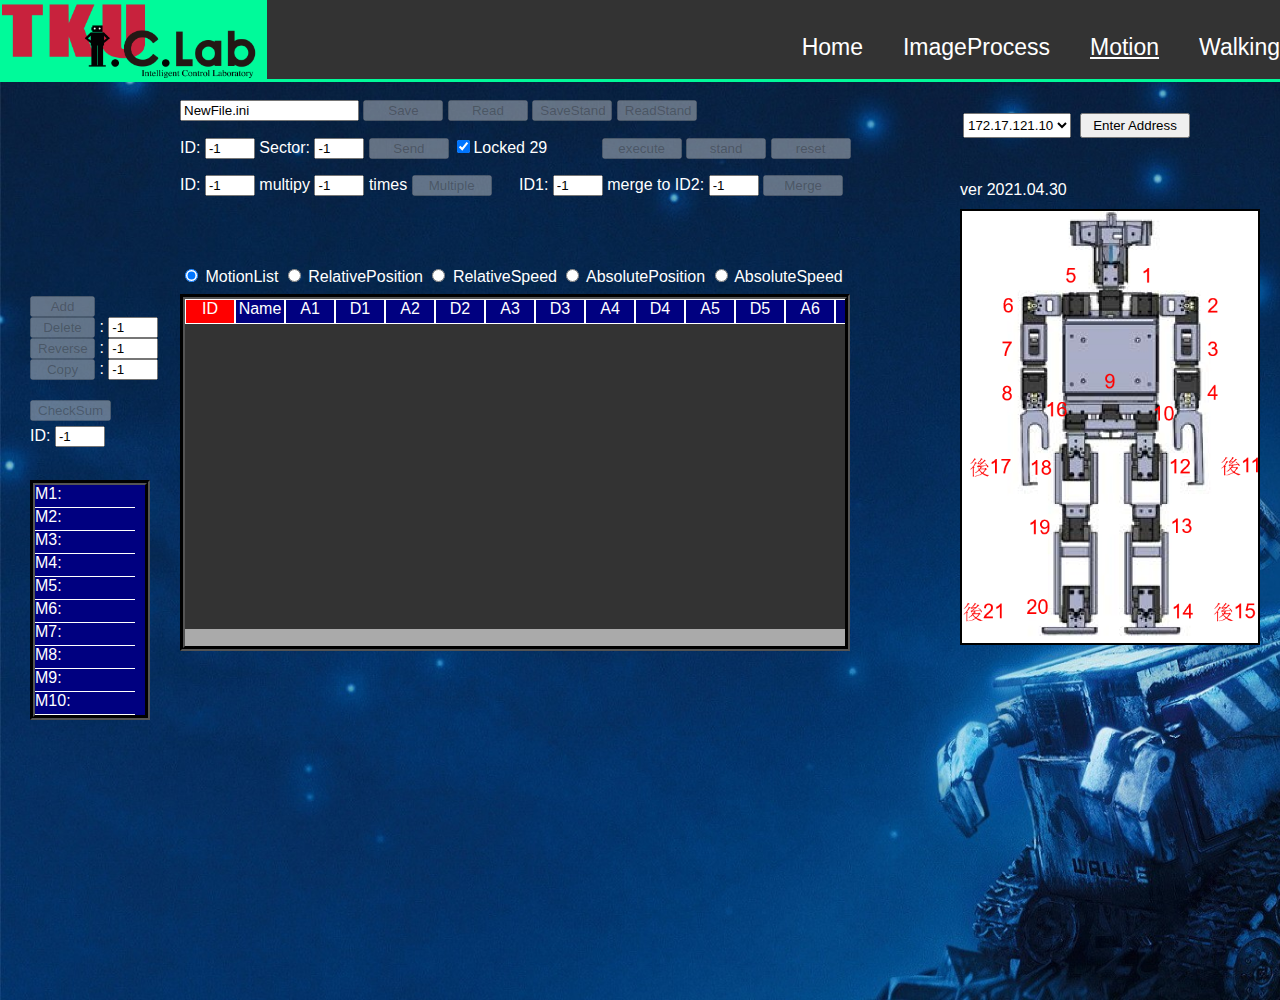
<file: MotionControlInterface.html>
<!DOCTYPE html>
<html>

<head>
    <meta http-equiv="Content_Type" content="text/html" charset="UTF-8">
    <link rel="SHORTCUT ICON" href="./picture/icon.png">
    <title>MotionControl</title>

    <!-- JavaScript References -->
    <script src="./js/jquery.min.js"></script>
    <script src="./js/jquery-ui.min.js"></script>
    <script type="text/javascript" src="./js/roslib/eventemitter2.min.js"></script>
    <script type="text/javascript" src="./js/roslib/roslib.min.js"></script>
    <script type="text/javascript" src="./js/Interface.js"></script>
    <script type="text/javascript" src="./js/InterfaceTable.js"></script>

    <!-- CSS References -->
    <link rel="stylesheet" type="text/css" rel="stylesheet" href="./css/style.css">
    <link rel="stylesheet" type="text/css" rel="stylesheet" href="./css/InterfaceTable.css">

    <style>
        .button{
            width: 1500px;
        }
        body{
			width: auto;
			min-width: 1300px;
			height: 1000px;
			overflow: visible;
			background-size: cover;
		}
    </style>

</head>

<body>
    <!-- NAV BAR -->
    <ul>
        <li><a target="_blank" class="navbarright" href="WalkingInterface.html">Walking</a></li>
        <li><a target="_blank" style="text-decoration: underline;" class="navbarright" href="MotionControlInterface.html">Motion</a></li>
        <li><a target="_blank" class="navbarright" href="ImageProcessInterface.html">ImageProcess</a></li>
        <li><a target="_blank" class="navbarright" href="index.html">Home</a></li>
        <li class="logo" style="width: 226px;">
            <a target="_blank" href="index.html" class="logo"><img id="logoimg"
                    src="./resources/TKU_ICLab/iclablogo-02.png"></a>
        </li>
    </ul>
    <br />

    <p id="connected" style="color:#00D600; display:none; font-size: 20px;">
        Connected
    </p>

    <form id="childform" name="childform">
        <div id="container">
			<div style="margin-left: 180px;"> 
				<input type="text" id="filename" name="filename" value="NewFile.ini" style="width: 179px;">
				<input type="button" id="SaveButton" value="Save" onclick="Save();" style="width:80px;" disabled="disabled">
				<input type="button" id="ReadButton" value="Read" onclick="Read();" style="width:80px;" disabled="disabled">
				<input type="button" id="SaveStandButton" value="SaveStand" onclick="SaveStand();" style="width:80px;" disabled="disabled">
				<input type="button" id="ReadStandButton" value="ReadStand" onclick="ReadStand();" style="width:80px;" disabled="disabled">
			</div>

            <div style="width: 800px; margin-top: 16px; margin-bottom: 16px; margin-left: 180px;">
                ID: <input type="text" id="SendID" value=-1 style="width:50px;">
                Sector: <input type="text" id="Sector" value=-1 style="width:50px;">
                <input type="button" id="SendButton" value="Send" onclick="Send();" style="width:80px;" disabled="disabled">
                <input type="checkbox" id="Locked29" value="Locked" onclick="Locked();" checked>Locked 29
                <input type="button" id="executeButton" value="execute" onclick="execute();" style="width:80px; margin-left:50px;" disabled="disabled">
                <input type="button" id="standButton" value="stand" onclick="stand();" style="width:80px;" disabled="disabled">
                <input type="button" id="resetButton" value="reset" onclick="resetfunction();" style="width:80px;" disabled="disabled">
            </div>

			<div style="margin-left: 180px;">
                ID:&nbsp;<input type="text" id="chose_multiple" value= "-1" style="width:50px">
                multipy&nbsp;<input type="text" id="times" value= "-1" style="width:50px">
				times&nbsp;<input type="button" id="MultipleButton" value="Multiple" onclick="Multiple();" style="width:80px; margin-right:23px;" disabled="disabled">
                ID1:&nbsp;<input type="text" id="Merge1" value="-1" style="width:50px;">&nbsp;merge&nbsp;to&nbsp;ID2:&nbsp;<input type="text" id="Merge2" value="-1" style="width:50px;">
				<input type="button" id="MergeButton" value="Merge" onclick="Merge();" style="width:80px;" disabled="disabled">
            </div>

			<div id="label" style="width: 900px; margin-left:180px; margin-top:10px;"></div>
			<div id="stand_label" style="width: 900px; margin-left:180px; margin-top:10px;"></div>

            <div style="float: left; width: 1010px;">
                
				<div id="leftbox" style="margin-left: 30px; margin-top:50px;">
                    <input type="button" id="AddButton" value="Add" onclick="Add();" style="width: 65px;" disabled="disabled">
                    <input type="button" id="DeleteButton" value="Delete" onclick="Delete();" style="width:65px" disabled="disabled"></input> : <input type="text" id="chose_delete" value="-1" style="width:50px;">
                    <input type="button" id="ReverseButton" value="Reverse" onclick="Reverse();" style="width:65px" disabled="disabled"> : <input type="text" id="chose_reverse" value="-1" style="width:50px;">
                    <input type="button" id="CopyButton" value="Copy" onclick="Copy();" style="width:65px" disabled="disabled"> : <input type="text" id="chose_copy" value="-1" style="width:50px;">
                	<input type="button" id="CheckSumButton" value="CheckSum" onclick="CheckSum();" style=" margin-top:20px;" disabled="disabled"><br>
					ID: <input type="text" id="CheckSumID" value=-1 style="width:50px; margin-top:5px;">
					<div id="CheckSumBox" style="height: 240px; margin-top:30px;">
                        <div class="checksumsmallbox">M1:</div>
                        <div class="checksumsmallbox">M2:</div>
                        <div class="checksumsmallbox">M3:</div>
                        <div class="checksumsmallbox">M4:</div>
                        <div class="checksumsmallbox">M5:</div>
                        <div class="checksumsmallbox">M6:</div>
                        <div class="checksumsmallbox">M7:</div>
                        <div class="checksumsmallbox">M8:</div>
                        <div class="checksumsmallbox">M9:</div>
                        <div class="checksumsmallbox">M10:</div>
                        <div class="checksumsmallbox">M11:</div>
                        <div class="checksumsmallbox">M12:</div>
                        <div class="checksumsmallbox">M13:</div>
                        <div class="checksumsmallbox">M14:</div>
                        <div class="checksumsmallbox">M15:</div>
                        <div class="checksumsmallbox">M16:</div>
                        <div class="checksumsmallbox">M17:</div>
                        <div class="checksumsmallbox">M18:</div>
                        <div class="checksumsmallbox">M19:</div>
                        <div class="checksumsmallbox">M20:</div>
                        <div class="checksumsmallbox">M21:</div>
                    </div>
                </div>

                <section style=" float: left; margin-left: 20px; margin-top: 20px;">
                    <input type="radio" name="List" value="0" onclick="MotionList(this.value);" checked> MotionList
                    <input type="radio" name="List" value="1" onclick="MotionList(this.value);"> RelativePosition
                    <input type="radio" name="List" value="2" onclick="MotionList(this.value);"> RelativeSpeed
                    <input type="radio" name="List" value="3" onclick="MotionList(this.value);"> AbsolutePosition
                    <input type="radio" name="List" value="4" onclick="MotionList(this.value);"> AbsoluteSpeed
                </section>

                <div class="box" id="MotionList" style="display: initial; overflow-x : scroll; overflow-y : hidden">
                    <div class="smallbox" style=" width: 2100px; position: relative;">

                        <div class="inthesmallbox2" id="headercolumn2" align="center">ID</div>
                        <div class="inthesmallbox" id="headercolumn" align="center">Name</div>
                        <div class="inthesmallbox" id="headercolumn" align="center">A1</div>
                        <div class="inthesmallbox" id="headercolumn" align="center">D1</div>
                        <div class="inthesmallbox" id="headercolumn" align="center">A2</div>
                        <div class="inthesmallbox" id="headercolumn" align="center">D2</div>
                        <div class="inthesmallbox" id="headercolumn" align="center">A3</div>
                        <div class="inthesmallbox" id="headercolumn" align="center">D3</div>
                        <div class="inthesmallbox" id="headercolumn" align="center">A4</div>
                        <div class="inthesmallbox" id="headercolumn" align="center">D4</div>
                        <div class="inthesmallbox" id="headercolumn" align="center">A5</div>
                        <div class="inthesmallbox" id="headercolumn" align="center">D5</div>
                        <div class="inthesmallbox" id="headercolumn" align="center">A6</div>
                        <div class="inthesmallbox" id="headercolumn" align="center">D6</div>
                        <div class="inthesmallbox" id="headercolumn" align="center">A7</div>
                        <div class="inthesmallbox" id="headercolumn" align="center">D7</div>
                        <div class="inthesmallbox" id="headercolumn" align="center">A8</div>
                        <div class="inthesmallbox" id="headercolumn" align="center">D8</div>
                        <div class="inthesmallbox" id="headercolumn" align="center">A9</div>
                        <div class="inthesmallbox" id="headercolumn" align="center">D9</div>
                        <div class="inthesmallbox" id="headercolumn" align="center">A10</div>
                        <div class="inthesmallbox" id="headercolumn" align="center">D10</div>
                        <div class="inthesmallbox" id="headercolumn" align="center">A11</div>
                        <div class="inthesmallbox" id="headercolumn" align="center">D11</div>
                        <div class="inthesmallbox" id="headercolumn" align="center">A12</div>
                        <div class="inthesmallbox" id="headercolumn" align="center">D12</div>
                        <div class="inthesmallbox" id="headercolumn" align="center">A13</div>
                        <div class="inthesmallbox" id="headercolumn" align="center">D13</div>
                        <div class="inthesmallbox" id="headercolumn" align="center">A14</div>
                        <div class="inthesmallbox" id="headercolumn" align="center">D14</div>
                        <div class="inthesmallbox" id="headercolumn" align="center">A15</div>
                        <div class="inthesmallbox" id="headercolumn" align="center">D15</div>
                        <div class="inthesmallbox" id="headercolumn" align="center">A16</div>
                        <div class="inthesmallbox" id="headercolumn" align="center">D16</div>
                        <div class="inthesmallbox" id="headercolumn" align="center">A17</div>
                        <div class="inthesmallbox" id="headercolumn" align="center">D17</div>
                        <div class="inthesmallbox" id="headercolumn" align="center">A18</div>
                        <div class="inthesmallbox" id="headercolumn" align="center">D18</div>
                        <div class="inthesmallbox" id="headercolumn" align="center">A19</div>
                        <div class="inthesmallbox" id="headercolumn" align="center">D19</div>
                        <div class="inthesmallbox" id="headercolumn" align="center">A20</div>
                        <div class="inthesmallbox" id="headercolumn" align="center">D20</div>
                    </div>

                    <div class="smallbox" style="margin-top: 2px; width: 2100px; height: 305px; overflow-y: auto; overflow-x: hidden;">
                        <div id="MotionTable"></div>
                    </div>
                </div>
                <div class="box" id="RelativePosition" style="display: none; overflow-x: scroll; overflow-y: hidden">
                    <div class="smallbox" style=" width: 1150px; position: relative;">
                        <div class="inthesmallbox2" id="headercolumn2" align="center">ID</div>
                        <div class="inthesmallbox" id="headercolumn" align="center">Name</div>
                        <div class="inthesmallbox" id="headercolumn" align="center">M1</div>
                        <div class="inthesmallbox" id="headercolumn" align="center">M2</div>
                        <div class="inthesmallbox" id="headercolumn" align="center">M3</div>
                        <div class="inthesmallbox" id="headercolumn" align="center">M4</div>
                        <div class="inthesmallbox" id="headercolumn" align="center">M5</div>
                        <div class="inthesmallbox" id="headercolumn" align="center">M6</div>
                        <div class="inthesmallbox" id="headercolumn" align="center">M7</div>
                        <div class="inthesmallbox" id="headercolumn" align="center">M8</div>
                        <div class="inthesmallbox" id="headercolumn" align="center">M9</div>
                        <div class="inthesmallbox" id="headercolumn" align="center">M10</div>
                        <div class="inthesmallbox" id="headercolumn" align="center">M11</div>
                        <div class="inthesmallbox" id="headercolumn" align="center">M12</div>
                        <div class="inthesmallbox" id="headercolumn" align="center">M13</div>
                        <div class="inthesmallbox" id="headercolumn" align="center">M14</div>
                        <div class="inthesmallbox" id="headercolumn" align="center">M15</div>
                        <div class="inthesmallbox" id="headercolumn" align="center">M16</div>
                        <div class="inthesmallbox" id="headercolumn" align="center">M17</div>
                        <div class="inthesmallbox" id="headercolumn" align="center">M18</div>
                        <div class="inthesmallbox" id="headercolumn" align="center">M19</div>
                        <div class="inthesmallbox" id="headercolumn" align="center">M20</div>
                        <div class="inthesmallbox" id="headercolumn" align="center">M21</div>
                    </div>
                    <div class="smallbox" style="margin-top: 2px; width: 1150px;height: 305px; overflow-y: auto; overflow-x: hidden;">
                        <div id="RelativePositionTable" style="width: 1150px;"></div>
                    </div>

                </div>
                <div class="box" id="RelativeSpeed" style="display: none; overflow-x: scroll; overflow-y: hidden">
                    <div class="smallbox" style=" width: 1150px; position: relative;">
                        <div class="inthesmallbox2" id="headercolumn2" align="center">ID</div>
                        <div class="inthesmallbox" id="headercolumn" align="center">Name</div>
                        <div class="inthesmallbox" id="headercolumn" align="center">M1</div>
                        <div class="inthesmallbox" id="headercolumn" align="center">M2</div>
                        <div class="inthesmallbox" id="headercolumn" align="center">M3</div>
                        <div class="inthesmallbox" id="headercolumn" align="center">M4</div>
                        <div class="inthesmallbox" id="headercolumn" align="center">M5</div>
                        <div class="inthesmallbox" id="headercolumn" align="center">M6</div>
                        <div class="inthesmallbox" id="headercolumn" align="center">M7</div>
                        <div class="inthesmallbox" id="headercolumn" align="center">M8</div>
                        <div class="inthesmallbox" id="headercolumn" align="center">M9</div>
                        <div class="inthesmallbox" id="headercolumn" align="center">M10</div>
                        <div class="inthesmallbox" id="headercolumn" align="center">M11</div>
                        <div class="inthesmallbox" id="headercolumn" align="center">M12</div>
                        <div class="inthesmallbox" id="headercolumn" align="center">M13</div>
                        <div class="inthesmallbox" id="headercolumn" align="center">M14</div>
                        <div class="inthesmallbox" id="headercolumn" align="center">M15</div>
                        <div class="inthesmallbox" id="headercolumn" align="center">M16</div>
                        <div class="inthesmallbox" id="headercolumn" align="center">M17</div>
                        <div class="inthesmallbox" id="headercolumn" align="center">M18</div>
                        <div class="inthesmallbox" id="headercolumn" align="center">M19</div>
                        <div class="inthesmallbox" id="headercolumn" align="center">M20</div>
                        <div class="inthesmallbox" id="headercolumn" align="center">M21</div>
                    </div>
                    <div class="smallbox" style="margin-top: 2px; width: 1150px;height: 305px; overflow-y: auto; overflow-x: hidden;">
                        <div id="RelativeSpeedTable" style=" width: 1150px;"></div>
                    </div>
                </div>
                <div class="box" id="AbsolutePosition" style="display: none; overflow-x: scroll; overflow-y: hidden">
                    <div class="smallbox" style=" width: 1150px; position: relative;">
                        <div class="inthesmallbox2" id="headercolumn2" align="center">ID</div>
                        <div class="inthesmallbox" id="headercolumn" align="center">Name</div>
                        <div class="inthesmallbox" id="headercolumn" align="center">M1</div>
                        <div class="inthesmallbox" id="headercolumn" align="center">M2</div>
                        <div class="inthesmallbox" id="headercolumn" align="center">M3</div>
                        <div class="inthesmallbox" id="headercolumn" align="center">M4</div>
                        <div class="inthesmallbox" id="headercolumn" align="center">M5</div>
                        <div class="inthesmallbox" id="headercolumn" align="center">M6</div>
                        <div class="inthesmallbox" id="headercolumn" align="center">M7</div>
                        <div class="inthesmallbox" id="headercolumn" align="center">M8</div>
                        <div class="inthesmallbox" id="headercolumn" align="center">M9</div>
                        <div class="inthesmallbox" id="headercolumn" align="center">M10</div>
                        <div class="inthesmallbox" id="headercolumn" align="center">M11</div>
                        <div class="inthesmallbox" id="headercolumn" align="center">M12</div>
                        <div class="inthesmallbox" id="headercolumn" align="center">M13</div>
                        <div class="inthesmallbox" id="headercolumn" align="center">M14</div>
                        <div class="inthesmallbox" id="headercolumn" align="center">M15</div>
                        <div class="inthesmallbox" id="headercolumn" align="center">M16</div>
                        <div class="inthesmallbox" id="headercolumn" align="center">M17</div>
                        <div class="inthesmallbox" id="headercolumn" align="center">M18</div>
                        <div class="inthesmallbox" id="headercolumn" align="center">M19</div>
                        <div class="inthesmallbox" id="headercolumn" align="center">M20</div>
                        <div class="inthesmallbox" id="headercolumn" align="center">M21</div>
                    </div>
                    <div class="smallbox" style="margin-top: 2px; width: 1150px;height: 305px; overflow-y: auto; overflow-x: hidden;">
                        <div id="AbsolutePositionTable" style="width: 1150px;"></div>
                    </div>
                </div>
                <div class="box" id="AbsoluteSpeed" style="display: none; overflow-x: scroll; overflow-y: hidden">
                    <div class="smallbox" style=" width: 1150px; position: relative;">
                        <div class="inthesmallbox2" id="headercolumn2" align="center">ID</div>
                        <div class="inthesmallbox" id="headercolumn" align="center">Name</div>
                        <div class="inthesmallbox" id="headercolumn" align="center">M1</div>
                        <div class="inthesmallbox" id="headercolumn" align="center">M2</div>
                        <div class="inthesmallbox" id="headercolumn" align="center">M3</div>
                        <div class="inthesmallbox" id="headercolumn" align="center">M4</div>
                        <div class="inthesmallbox" id="headercolumn" align="center">M5</div>
                        <div class="inthesmallbox" id="headercolumn" align="center">M6</div>
                        <div class="inthesmallbox" id="headercolumn" align="center">M7</div>
                        <div class="inthesmallbox" id="headercolumn" align="center">M8</div>
                        <div class="inthesmallbox" id="headercolumn" align="center">M9</div>
                        <div class="inthesmallbox" id="headercolumn" align="center">M10</div>
                        <div class="inthesmallbox" id="headercolumn" align="center">M11</div>
                        <div class="inthesmallbox" id="headercolumn" align="center">M12</div>
                        <div class="inthesmallbox" id="headercolumn" align="center">M13</div>
                        <div class="inthesmallbox" id="headercolumn" align="center">M14</div>
                        <div class="inthesmallbox" id="headercolumn" align="center">M15</div>
                        <div class="inthesmallbox" id="headercolumn" align="center">M16</div>
                        <div class="inthesmallbox" id="headercolumn" align="center">M17</div>
                        <div class="inthesmallbox" id="headercolumn" align="center">M18</div>
                        <div class="inthesmallbox" id="headercolumn" align="center">M19</div>
                        <div class="inthesmallbox" id="headercolumn" align="center">M20</div>
                        <div class="inthesmallbox" id="headercolumn" align="center">M21</div>
                    </div>
                    <div class="smallbox" style="margin-top: 2px; width: 1150px;height: 305px; overflow-y: auto; overflow-x: hidden;">
                        <div id="AbsoluteSpeedTable" style="width: 1150px;"></div>
                    </div>
                </div>
            </div>
        </div>
        <div id="rightarea">
            <div id="head">
                <table>
                    <tr>
                        <td>
                            <select style="height:25px; margin-right: 5px;" id="addressSelect">
                                <option value="172.17.121.10">172.17.121.10</option>
                                <option value="localhost">localhost</option>
                            </select>
                        </td>
                        <td>
                            <button type="button" style="width:110px ;height:25px;" id="changeAddressButton" onclick="enterAddress()">Enter Address</button>
                        </td>
                    </tr>
                </table>
            </div>
            <div id="version">
                ver 2021.04.30
            </div>
            <div id="robotpic">
                <img src="./picture/Robot11.png" style="margin-left: 60px;width: 100%;height: 100%; border: solid black 2px;">
            </div>
        </div>
    </form>
</body>

</html>
</file>
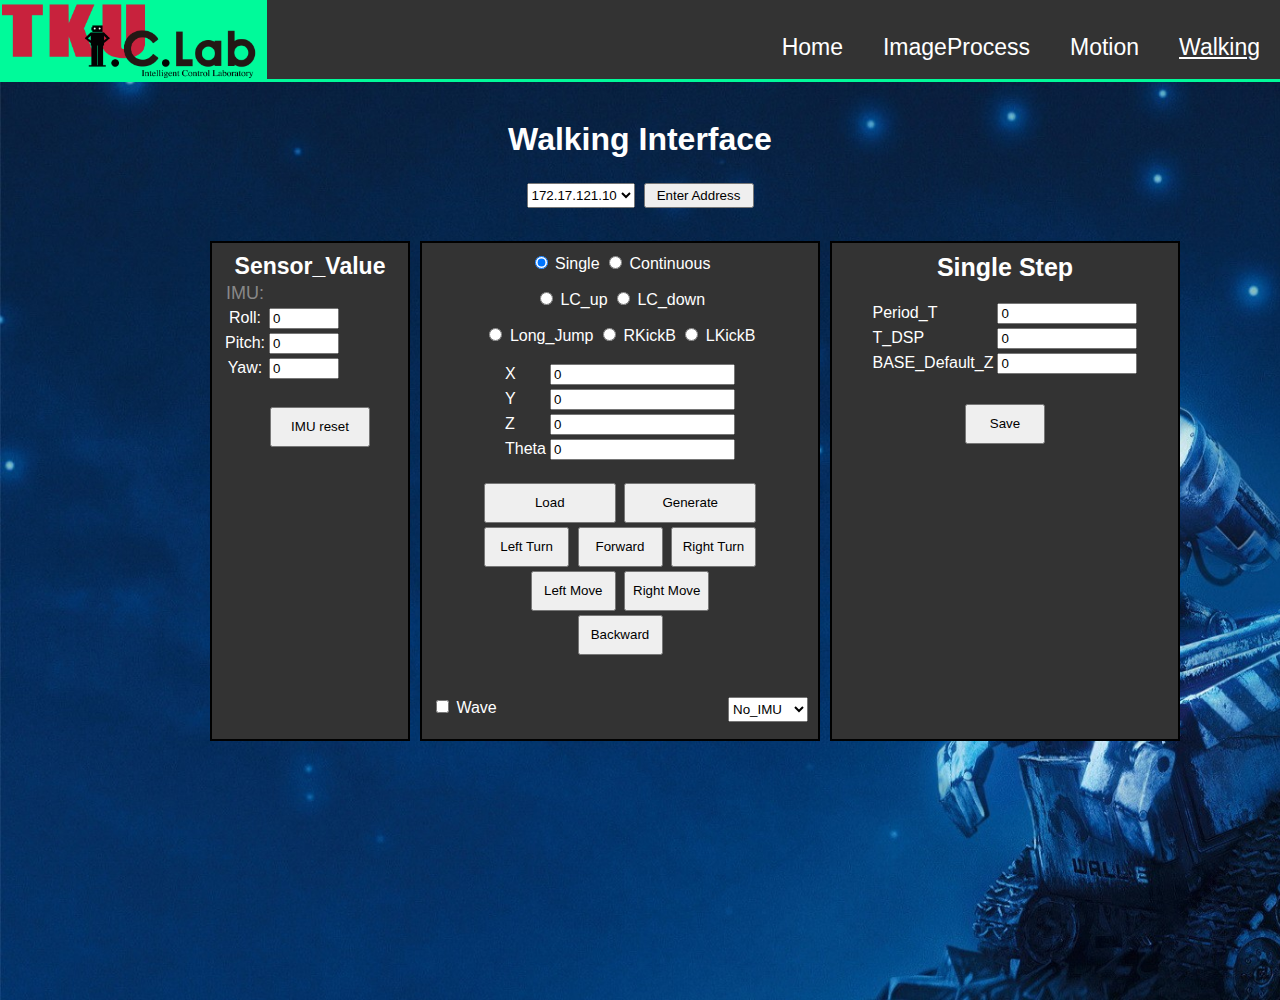
<file: WalkingInterface.html>
<!DOCTYPE html>
<html>

<head lang="en">
	<meta charset="UTF-8">
	<meta name="viewport" content="width=device-width, initial-scale=1.0, maximum-scale=1.0, user-scalable=0">
	<link rel="SHORTCUT ICON" href="./picture/icon.png">

	<link rel="stylesheet" type="text/css" rel="stylesheet" href="./css/style.css">
	<title>Walking Interface</title>
	<style>
			section {
        		background-color:  #333;
    	    	padding: 10px;
        		margin: 10px;
				width: 31%;
				height: 500px;
				border: 2px black solid;
				color: white;
       		}
       		#control{
       			width: 90%;
       			margin: 20px auto;
			   }
			   
			#leftbox
			{
				margin-left: 20%;
			}

			#rightbox
			{
				margin-right: 20%;
			}
			#Wave{
				position:absolute;
				left:345px;
				top:635px;
				background-color:  #333;
    	    	padding: 10px;
        		margin: 10px;
				width: 800px;
				height: 235px;
				border: 2px black solid;
				color: white;
			}
			body
			{
				width: auto;
				min-width: 950px;
				height: 1000px;
				overflow: visible;
				background-size: cover;
			}

		</style>
	<script type="text/javascript" src="./js/roslib/eventemitter2.min.js"></script>
	<script type="text/javascript" src="./js/roslib/roslib.min.js"></script>
	<script type="text/javascript">

		var ros = new ROSLIB.Ros({
			url: "ws://172.17.121.10:9090"
		});
		ros.on('connection', function () {
			console.log('Connection made!');
			connectFlag = true;
			createTopics();
			document.getElementById('connected').style.display = 'inline';
		});
		ros.on('error', function (error) {
			console.log('Error connecting to websocket server: ', error);
			document.getElementById('connected').style.display = 'none';
		});
		ros.on('close', function () {
			console.log('Connection to websocket server closed.');
			document.getElementById('connected').style.display = 'none';
		});

		var SendBodyAuto_Topic = new ROSLIB.Topic({
			ros: ros,
			name: '/SendBodyAuto_Topic',
			messageType: 'tku_msgs/Interface'
		});
		var ChangeContinuousValue_Topic = new ROSLIB.Topic({
			ros: ros,
			name: '/ChangeContinuousValue_Topic',
			messageType: 'tku_msgs/Interface'
		});
		var Walkinggait_topic = new ROSLIB.Message({
			x: 0,
			y: 0,
			z: 0,
			theta: 0,
			walking_mode: 0,
			walking_state: 0,
			sensor_mode: 0
		});

		var ContinousMode_Topic = new ROSLIB.Topic({
			ros: ros,
			name: '/ContinousMode_Topic',
			messageType: 'std_msgs/Int16'
		});
		var ContinousMode_msg = new ROSLIB.Message({
			data: 0
		});

		var Continuousback_Topic = new ROSLIB.Topic({
			ros: ros,
			name: '/walkinggait/Continuousback',
			messageType: 'std_msgs/Bool'
		});
		var Continuousback_msg = new ROSLIB.Message({
			data: false
		});

		var web_parameter_Topic = new ROSLIB.Topic({
			ros: ros,
			name: '/web/parameter_Topic',
			messageType: 'tku_msgs/parameter'
		});
		var parameter_msg = new ROSLIB.Message({
			X_Swing_Range: 0,
			Y_Swing_Range: 2.9,
			Z_Swing_Range: 0,
			Period_T: 1200,
			Period_T2: 600,
			Sample_Time: 40,
			OSC_LockRange: 0.56,
			BASE_Default_Z: 3.2,
			Y_Swing_Shift: 0.6,
			X_Swing_COM: 0.0,
			BASE_LIFT_Z: 0.0,
			Stand_Balance: false,
			B_SplineParam: {
				Kick_Point_X: 0.0,
				Kick_Point_Y: 0.0,
				Kick_Point_Z: 0.0,
				Back_Point_X: 0.0,
				Back_Point_Z: 0.0,
				Support_Foot_Hip_Upper_Pitch: 0.0,
				Kick_Foot_Ankle_Upper_Pitch: 0.0,
				Support_Foot_Ankle_Upper_Pitch: 0.0
			}
		});

		var WaveRequest_Topic = new ROSLIB.Topic({
				ros: ros,
				name: '/WaveRequest_Topic',
				messageType: 'std_msgs/Bool'
		});
		var WaveRequest_msg = new ROSLIB.Message({
			data: true
		});

		var SensorSet_Publisher = new ROSLIB.Topic({
			ros: ros,
			name: '/sensorset',
			messageType: 'tku_msgs/SensorSet'
		});
		var SensorSet_msg = new ROSLIB.Message({
			sensor_P: 0,
			sensor_I: 0,
			sensor_D: 0,
			Roll: 0,
			Pitch: 0,
			Yaw: 0,
			sup_f: 0,
			nsup_f: 0,
			sensor_modeset: 0
			// GainRoll: 0,
			// GainPitch: 0,
			// GainKP: 0,
			// GainKD: 0,
			// DesireSet: false,
			// IMUReset: false,
			// ForceState: false,
			// GainSet: false
		});

		var LoadWalkingGaitParameterClient = new ROSLIB.Service({
			ros: ros,
			name: '/web/LoadWalkingGaitParameter',
			serviceType: 'tku_msgs/WalkingGaitParameter'
		});
		var WalkingGaitParameter_request = new ROSLIB.ServiceRequest({
			mode: 0
		});

		//-----
		var SensorPackage_Subscriber = null;
		var Wave_Topic = null;

		var connectFlag = false;
		var myAddress = "172.17.121.10";
		
		var Thetavaluetmp = 0;
		var Xvaluetmp = 0;
		var Yvaluetmp = 0;
		var statetype = 0;
		var ContinousModetmp = 0;
		
		/* Kick Ball Variables Start */
		var X_Swing_Range_tmp = 0;
		var Y_Swing_Range_tmp = 2.9;
		var Z_Swing_Range_tmp = 0;
		var Period_T_tmp = 1200;
		var Period_T2_tmp = 600;
		var Sample_Time_tmp = 40;
		var OSC_LockRange_tmp = 0.56;
		var BASE_Default_Z_tmp = 3.2;
		var Y_Swing_Shift_tmp = 0.6;
		var X_Swing_COM_tmp = 0.0;
		var BASE_LIFT_Z_tmp = 0.0;
		var Kick_Point_X_temp = 0.0;
		var Kick_Point_Y_temp = 0.0;
		var Kick_Point_Z_temp = 0.0;
		var Back_Point_X_temp = 0.0;
		var Back_Point_Z_temp = 0.0;
		var Support_Foot_Hip_Upper_Pitch_temp = 0.0;
		var Kick_Foot_Ankle_Upper_Pitch_temp = 0.0;
		var Support_Foot_Ankle_Upper_Pitch_temp = 0.0;
		var r_move_x=[];
		var l_move_x=[];
		var r_move_y=[];
		var l_move_y=[];
		var r_move_z=[];
		var l_move_z=[];
		var move_com_x=[];
		var move_com_y=[];
		var move_com_z=[];
		var r_Theta=[];
		var l_Theta=[];
		var point=[];
		var r_move_x_tmp=[];
		var l_move_x_tmp=[];
		var r_move_y_tmp=[];
		var l_move_y_tmp=[];
		var r_move_z_tmp=[];
		var l_move_z_tmp=[];
		var move_com_x_tmp=[];
		var move_com_y_tmp=[];
		var move_com_z_tmp=[];
		var r_Theta_tmp=[];
		var l_Theta_tmp=[];
		var point_tmp=[];
		var datalong = 0;
		var wavecolor = 0;
		var waveinitflag = true;
		var xpointvalue_tmp = 0;
		var ypointvalue_tmp = 0;
		/* Kick Ball Variables End */
		document.onkeydown = getKeyboard;

		function getKeyboard(e) {
			switch(window.event.keyCode)
			{
				case 87:	//W, Forward
					ForwardFun();
					break;
				case 83:	//S, Backward
					BackwardFun();
					break;
				case 65:	//A, Left Move
					LeftFun();
					break;
				case 68:	//D, Right Move
					RightFun();
					break;
				case 81:	//Q, Left Turn
					LeftTurnFun();
					break;
				case 69:	//E, Right Turn
					RightTurnFun();
					break;
				// case 32:	//Space, Generate
				// 	Generate();
				// 	break;
			}
		}

		function createTopics() {
			if(SensorPackage_Subscriber != null)
			{
				SensorPackage_Subscriber.unsubscribe();
			}
			var SensorPackage_Subscriber = new ROSLIB.Topic({
			ros: ros,
			name: '/package/sensorpackage',
			messageType: 'tku_msgs/SensorPackage'
			});
			SensorPackage_Subscriber.subscribe(function (msg)
			{		
				document.getElementById("Roll").value = msg.IMUData[0];
				document.getElementById("Pitch").value = msg.IMUData[1];
				document.getElementById("Yaw").value = msg.IMUData[2];
				/*document.getElementById("Left_1").value = msg.ForceSensorData[0];
				document.getElementById("Left_2").value = msg.ForceSensorData[1];
				document.getElementById("Left_3").value = msg.ForceSensorData[2];
				document.getElementById("Left_4").value = msg.ForceSensorData[3];
				document.getElementById("Right_1").value = msg.ForceSensorData[4];
				document.getElementById("Right_2").value = msg.ForceSensorData[5];
				document.getElementById("Right_3").value = msg.ForceSensorData[6];
				document.getElementById("Right_4").value = msg.ForceSensorData[7];*/
			});

			if(Wave_Topic != null)
			{
				Wave_Topic.unsubscribe();
			}
			Wave_Topic = new ROSLIB.Topic({
				ros: ros,
				name: '/wave',
				messageType: 'tku_msgs/wavelist'
			});
			Wave_Topic.subscribe(function (msg) 
			{
				msg.wavelist.clear;
				point.clear;
				r_move_x.clear;
				l_move_x.clear;
				for (var i = 0; i < msg.wavelist.length; i++) 
				{
					r_move_x[i] = msg.wavelist[i].R_move_X;
					l_move_x[i] = msg.wavelist[i].L_move_X;
					r_move_y[i] = msg.wavelist[i].R_move_Y;
					l_move_y[i] = msg.wavelist[i].L_move_Y;
					r_move_z[i] = msg.wavelist[i].R_move_Z;
					l_move_z[i] = msg.wavelist[i].L_move_Z;
					move_com_x[i] = msg.wavelist[i].move_COM_X;
					move_com_y[i] = msg.wavelist[i].move_COM_Y;
					move_com_z[i] = msg.wavelist[i].move_COM_Z;
					r_Theta[i] = msg.wavelist[i].R_Theta;
					l_Theta[i] = msg.wavelist[i].L_Theta;
					point[i] = msg.wavelist[i].Point;
				}
				datalong = msg.wavelist.length;
				console.log(datalong);
			});
		}

		function enterAddress() {
			if(connectFlag)
			{
				ros.close();
				connectFlag = false;
			}
			myAddress = document.getElementById("addressSelect").value;
			console.log("Connecting address is", myAddress)
			ros.connect("ws://" + myAddress + ":9090");
		}

		function LeftTurnFun() {
			Thetavaluetmp = Number(Thetavaluetmp) + 1;
			document.getElementById("Thetavalue").value = Thetavaluetmp;
			if (statetype == 1 ||statetype == 7 || statetype == 8) {
				ChangeContinuousValueFun();
			}
		}
		function ForwardFun() {
			Xvaluetmp = Number(Xvaluetmp) + 100;
			document.getElementById("Xvalue").value = Xvaluetmp;
			if (statetype == 1 ||statetype == 7 || statetype == 8) {
				ChangeContinuousValueFun();
			}
		}
		function RightTurnFun() {
			Thetavaluetmp = Number(Thetavaluetmp) - 1;
			document.getElementById("Thetavalue").value = Thetavaluetmp;
			if (statetype == 1 ||statetype == 7 || statetype == 8) {
				ChangeContinuousValueFun();
			}
		}
		function LeftFun() {
			Yvaluetmp = Number(Yvaluetmp) + 100;
			document.getElementById("Yvalue").value = Yvaluetmp;
			if (statetype == 1 ||statetype == 7 || statetype == 8) {
				ChangeContinuousValueFun();
			}
		}
		function RightFun() {
			Yvaluetmp = Number(Yvaluetmp) - 100;
			document.getElementById("Yvalue").value = Yvaluetmp;
			if (statetype == 1 ||statetype == 7 || statetype == 8) {
				ChangeContinuousValueFun();
			}
		}
		function BackwardFun() {
			Xvaluetmp = Number(Xvaluetmp) - 100;
			document.getElementById("Xvalue").value = Xvaluetmp;
			if (statetype == 1 ||statetype == 7 || statetype == 8) {
				ChangeContinuousValueFun();
			}
		}
		function Generate() {
			ClearDrawFun();
			if (statetype == 1 && ContinousModetmp == 0) {
				ContinousMode_msg.data = 1;
				ContinousModetmp = 1;
				ContinousMode_Topic.publish(ContinousMode_msg);
			} 
			else if (statetype == 1 && ContinousModetmp == 1) 
			{
				ContinousMode_msg.data = 0;
				ContinousModetmp = 0;
				ContinousMode_Topic.publish(ContinousMode_msg);
			} 
			else if (statetype == 7 && ContinousModetmp == 0) 
			{
				ContinousMode_msg.data = 1;
				ContinousModetmp = 1;
				ContinousMode_Topic.publish(ContinousMode_msg);
			} 
			else if (statetype == 7 && ContinousModetmp == 1) 
			{
				ContinousMode_msg.data = 0;
				ContinousModetmp = 0;
				ContinousMode_Topic.publish(ContinousMode_msg);
			} 
			else if (statetype == 8 && ContinousModetmp == 0) 
			{
				ContinousMode_msg.data = 1;
				ContinousModetmp = 1;
				ContinousMode_Topic.publish(ContinousMode_msg);
			} 
			else if (statetype == 8 && ContinousModetmp == 1) 
			{
				ContinousMode_msg.data = 0;
				ContinousModetmp = 0;
				ContinousMode_Topic.publish(ContinousMode_msg);
			}
			SendBodyAutoFun();
		}

		function ChangeContinuousValueFun() {
			Walkinggait_topic.x = Number(Xvaluetmp);
			Walkinggait_topic.y = Number(Yvaluetmp);
			Walkinggait_topic.z = 0;
			Walkinggait_topic.theta = Number(Thetavaluetmp);
			Walkinggait_topic.walking_mode = Number(statetype);
			Walkinggait_topic.sensor_mode = Number(document.getElementById("IMU_Control").value);
			console.log(Walkinggait_topic.sensor_mode);
			ChangeContinuousValue_Topic.publish(Walkinggait_topic);
		}
		function SendBodyAutoFun() {
			Walkinggait_topic.x = Number(Xvaluetmp);
			Walkinggait_topic.y = Number(Yvaluetmp);
			Walkinggait_topic.z = 0;
			Walkinggait_topic.theta = Number(Thetavaluetmp);
			Walkinggait_topic.walking_mode = Number(statetype);
			Walkinggait_topic.sensor_mode = Number(document.getElementById("IMU_Control").value);
			console.log(Walkinggait_topic.sensor_mode);
			SendBodyAuto_Topic.publish(Walkinggait_topic);
		}
		function changeXvalue(value) {
			Xvaluetmp = value;
			document.getElementById("Xvalue").value = Xvaluetmp;
		}
		function changeYvalue(value) {
			Yvaluetmp = value;
			document.getElementById("Yvalue").value = Yvaluetmp;
		}
		function changethetavalue(value) {
			Thetavaluetmp = value;
			document.getElementById("Thetavalue").value = Thetavaluetmp;
		}
		function singleFun() {
			statetype = 0;
			document.getElementById("singlestep").style.display = "inline";
			document.getElementById("continuousstep").style.display = "none";
			document.getElementById("lcupstep").style.display = "none";
			document.getElementById("lcdownstep").style.display = "none";
			document.getElementById("LongJumpTitle").style.display = "none";
			document.getElementById("KickBall").style.display = "none";
			document.getElementById("RKickB").style.display = "none";
			document.getElementById("LKickB").style.display = "none";
		}
		function ContinuousFun() {
			statetype = 1;
			document.getElementById("singlestep").style.display = "none";
			document.getElementById("continuousstep").style.display = "inline";
			document.getElementById("lcupstep").style.display = "none";
			document.getElementById("lcdownstep").style.display = "none";
			document.getElementById("LongJumpTitle").style.display = "none";
			document.getElementById("KickBall").style.display = "none";
			document.getElementById("RKickB").style.display = "none";
			document.getElementById("LKickB").style.display = "none";
		}
		function LC_upFun() {
			statetype = 2;
			document.getElementById("singlestep").style.display = "none";
			document.getElementById("continuousstep").style.display = "none";
			document.getElementById("lcupstep").style.display = "inline";
			document.getElementById("lcdownstep").style.display = "none";
			document.getElementById("LongJumpTitle").style.display = "none";
			document.getElementById("KickBall").style.display = "none";
			document.getElementById("RKickB").style.display = "none";
			document.getElementById("LKickB").style.display = "none";
		}
		function LC_downFun() {
			statetype = 3;
			document.getElementById("singlestep").style.display = "none";
			document.getElementById("continuousstep").style.display = "none";
			document.getElementById("lcupstep").style.display = "none";
			document.getElementById("lcdownstep").style.display = "inline";
			document.getElementById("LongJumpTitle").style.display = "none";
			document.getElementById("KickBall").style.display = "none";
			document.getElementById("RKickB").style.display = "none";
			document.getElementById("LKickB").style.display = "none";
		}
		function LongJumpFun() {
			statetype = 4;
			document.getElementById("singlestep").style.display = "inline";
			document.getElementById("continuousstep").style.display = "none";
			document.getElementById("lcupstep").style.display = "none";
			document.getElementById("lcdownstep").style.display = "none";
			document.getElementById("LongJumpTitle").style.display = "inline";
			document.getElementById("KickBall").style.display = "none";
			document.getElementById("RKickB").style.display = "none";
			document.getElementById("LKickB").style.display = "none";
		}
		function RKickBallFun() {
			statetype = 9;
			document.getElementById("singlestep").style.display = "none";
			document.getElementById("continuousstep").style.display = "none";
			document.getElementById("lcupstep").style.display = "none";
			document.getElementById("lcdownstep").style.display = "none";
			document.getElementById("LongJumpTitle").style.display = "none";
			document.getElementById("KickBall").style.display = "inline";
			document.getElementById("RKickB").style.display = "inline";
			document.getElementById("LKickB").style.display = "none";
		}
		function LKickBallFun() {
			statetype = 10;
			document.getElementById("singlestep").style.display = "none";
			document.getElementById("continuousstep").style.display = "none";
			document.getElementById("lcupstep").style.display = "none";
			document.getElementById("lcdownstep").style.display = "none";
			document.getElementById("LongJumpTitle").style.display = "none";
			document.getElementById("KickBall").style.display = "inline";
			document.getElementById("RKickB").style.display = "none";
			document.getElementById("LKickB").style.display = "inline";
		}
		function Load() {
			if (document.getElementById("Continuousback").checked) {
				Continuousback_msg.data = true;
				console.log("checked");
			}
			else {
				Continuousback_msg.data = false;
				console.log("unchecked");
			}
			Continuousback_Topic.publish(Continuousback_msg);
			console.log('statetype = ', statetype);
			WalkingGaitParameter_request.mode = Number(statetype);
			LoadWalkingGaitParameterClient.callService(WalkingGaitParameter_request, function (walkinggait_parameter) {
				X_Swing_Range_tmp = walkinggait_parameter.X_Swing_Range;
				Y_Swing_Range_tmp = walkinggait_parameter.Y_Swing_Range;
				Z_Swing_Range_tmp = walkinggait_parameter.Z_Swing_Range;
				Period_T_tmp = walkinggait_parameter.Period_T;
				Period_T2_tmp = walkinggait_parameter.Period_T2;
				Sample_Time_tmp = walkinggait_parameter.Sample_Time;
				OSC_LockRange_tmp = walkinggait_parameter.OSC_LockRange;

				T_DSP_tmp = walkinggait_parameter.OSC_LockRange;

				BASE_Default_Z_tmp = walkinggait_parameter.BASE_Default_Z;
				Y_Swing_Shift_tmp = walkinggait_parameter.Y_Swing_Shift;
				X_Swing_COM_tmp = walkinggait_parameter.X_Swing_COM;
				BASE_LIFT_Z_tmp = walkinggait_parameter.BASE_LIFT_Z;
				Kick_Point_X_temp = walkinggait_parameter.B_SplineParam.Kick_Point_X;
				Kick_Point_Y_temp = walkinggait_parameter.B_SplineParam.Kick_Point_Y;
				Kick_Point_Z_temp = walkinggait_parameter.B_SplineParam.Kick_Point_Z;
				Back_Point_X_temp = walkinggait_parameter.B_SplineParam.Back_Point_X;
				Back_Point_Z_temp = walkinggait_parameter.B_SplineParam.Back_Point_Z;
				Support_Foot_Hip_Upper_Pitch_temp = walkinggait_parameter.B_SplineParam.Support_Foot_Hip_Upper_Pitch;
				Kick_Foot_Ankle_Upper_Pitch_temp = walkinggait_parameter.B_SplineParam.Kick_Foot_Ankle_Upper_Pitch;
				Support_Foot_Ankle_Upper_Pitch_temp = walkinggait_parameter.B_SplineParam.Support_Foot_Ankle_Upper_Pitch;
				switch (statetype) {
					case 0:
						document.getElementById("Period_T").value = Period_T_tmp;
						document.getElementById("T_DSP").value = T_DSP_tmp;
						document.getElementById("BASE_Default_Z").value = BASE_Default_Z_tmp;
						break;
					case 1:
						document.getElementById("cPeriod_T").value = Period_T_tmp;
						document.getElementById("cT_DSP").value = T_DSP_tmp;
						document.getElementById("cBASE_Default_Z").value = BASE_Default_Z_tmp;
						break;

					case 4:
						document.getElementById("X_Swing").value = X_Swing_Range_tmp;
						document.getElementById("Y_Swing").value = Y_Swing_Range_tmp;
						document.getElementById("Z_Swing").value = Z_Swing_Range_tmp;
						document.getElementById("Period_T").value = Period_T_tmp;
						document.getElementById("Period_T2").value = Period_T2_tmp;
						document.getElementById("Sample_Time").value = Sample_Time_tmp;
						document.getElementById("OSC_LockRange").value = OSC_LockRange_tmp;
						document.getElementById("BASE_Default_Z").value = BASE_Default_Z_tmp;
						document.getElementById("Y_Swing_Shift").value = Y_Swing_Shift_tmp;
						break;
					case 2:
						document.getElementById("luX_Swing").value = X_Swing_Range_tmp;
						document.getElementById("luY_Swing").value = Y_Swing_Range_tmp;
						document.getElementById("luZ_Swing").value = Z_Swing_Range_tmp;
						document.getElementById("luPeriod_T").value = Period_T_tmp;
						document.getElementById("luPeriod_T2").value = Period_T2_tmp;
						document.getElementById("luSample_Time").value = Sample_Time_tmp;
						document.getElementById("luOSC_LockRange").value = OSC_LockRange_tmp;
						document.getElementById("luBASE_Default_Z").value = BASE_Default_Z_tmp;
						document.getElementById("luX_Swing_COM").value = X_Swing_COM_tmp;
						document.getElementById("luBASE_LIFT_Z").value = BASE_LIFT_Z_tmp;
						break;
					case 3:
						document.getElementById("ldX_Swing").value = X_Swing_Range_tmp;
						document.getElementById("ldY_Swing").value = Y_Swing_Range_tmp;
						document.getElementById("ldZ_Swing").value = Z_Swing_Range_tmp;
						document.getElementById("ldPeriod_T").value = Period_T_tmp;
						document.getElementById("ldPeriod_T2").value = Period_T2_tmp;
						document.getElementById("ldSample_Time").value = Sample_Time_tmp;
						document.getElementById("ldOSC_LockRange").value = OSC_LockRange_tmp;
						document.getElementById("ldBASE_Default_Z").value = BASE_Default_Z_tmp;
						document.getElementById("ldX_Swing_COM").value = X_Swing_COM_tmp;
						document.getElementById("ldBASE_LIFT_Z").value = BASE_LIFT_Z_tmp;
						break;
					case 9:
					case 10:
						document.getElementById("KiY_Swing").value = Y_Swing_Range_tmp;
						document.getElementById("KiPeriod_T").value = Period_T_tmp;
						document.getElementById("Kick_Point_X").value = Kick_Point_X_temp;
						document.getElementById("Kick_Point_Y").value = Kick_Point_Y_temp;
						document.getElementById("Kick_Point_Z").value = Kick_Point_Z_temp;
						document.getElementById("Back_Point_X").value = Back_Point_X_temp;
						document.getElementById("Back_Point_Z").value = Back_Point_Z_temp;
						document.getElementById("Support_Foot_Hip_Upper_Pitch").value = Support_Foot_Hip_Upper_Pitch_temp;
						document.getElementById("Kick_Foot_Ankle_Upper_Pitch").value = Kick_Foot_Ankle_Upper_Pitch_temp;
						document.getElementById("Support_Foot_Ankle_Upper_Pitch").value = Support_Foot_Ankle_Upper_Pitch_temp;
						break;
				}
			});
		}
		function Save() {
			parameter_msg.mode = Number(statetype);
			parameter_msg.X_Swing_Range = Number(X_Swing_Range_tmp);
			parameter_msg.Y_Swing_Range = Number(Y_Swing_Range_tmp);
			parameter_msg.Z_Swing_Range = Number(Z_Swing_Range_tmp);
			parameter_msg.Period_T = Number(Period_T_tmp);
			parameter_msg.Period_T2 = Number(Period_T2_tmp);
			parameter_msg.Sample_Time = Number(Sample_Time_tmp);
			parameter_msg.OSC_LockRange = Number(OSC_LockRange_tmp);
			parameter_msg.BASE_Default_Z = Number(BASE_Default_Z_tmp);
			parameter_msg.Y_Swing_Shift = Number(Y_Swing_Shift_tmp);
			parameter_msg.X_Swing_COM = Number(X_Swing_COM_tmp);
			parameter_msg.BASE_LIFT_Z = Number(BASE_LIFT_Z_tmp);
			parameter_msg.Stand_Balance = document.getElementById("balance_").checked;
			parameter_msg.B_SplineParam.Kick_Point_X = Number(Kick_Point_X_temp);
			parameter_msg.B_SplineParam.Kick_Point_Y = Number(Kick_Point_Y_temp);
			parameter_msg.B_SplineParam.Kick_Point_Z = Number(Kick_Point_Z_temp);
			parameter_msg.B_SplineParam.Back_Point_X = Number(Back_Point_X_temp);
			parameter_msg.B_SplineParam.Back_Point_Z = Number(Back_Point_Z_temp);
			parameter_msg.B_SplineParam.Support_Foot_Hip_Upper_Pitch = Number(Support_Foot_Hip_Upper_Pitch_temp);
			parameter_msg.B_SplineParam.Kick_Foot_Ankle_Upper_Pitch = Number(Kick_Foot_Ankle_Upper_Pitch_temp);
			parameter_msg.B_SplineParam.Support_Foot_Ankle_Upper_Pitch = Number(Support_Foot_Ankle_Upper_Pitch_temp);
			web_parameter_Topic.publish(parameter_msg);
		}
		function changeX_Swing_value(value) {
			X_Swing_Range_tmp = value;
			switch (statetype) {
				case 4:
				case 0:
					document.getElementById("X_Swing").value = X_Swing_Range_tmp;
					break;
				case 1:
					document.getElementById("cX_Swing").value = X_Swing_Range_tmp;
					break;
				case 2:
					document.getElementById("luX_Swing").value = X_Swing_Range_tmp;
					break;
				case 3:
					document.getElementById("ldX_Swing").value = X_Swing_Range_tmp;
					break;
			}
		}
		function changeY_Swing_value(value) {
			Y_Swing_Range_tmp = value;
			switch (statetype) {
				case 4:
				case 0:
					document.getElementById("Y_Swing").value = Y_Swing_Range_tmp;
					break;
				case 1:
					document.getElementById("cY_Swing").value = Y_Swing_Range_tmp;
					break;
				case 2:
					document.getElementById("luY_Swing").value = Y_Swing_Range_tmp;
					break;
				case 3:
					document.getElementById("ldY_Swing").value = Y_Swing_Range_tmp;
					break;
				case 9:
				case 10:
					document.getElementById("KiY_Swing").value = Y_Swing_Range_tmp;
					break;
			}
		}
		function changeZ_Swing_value(value) {
			Z_Swing_Range_tmp = value;
			switch (statetype) {
				case 4:
				case 0:
					document.getElementById("Z_Swing").value = Z_Swing_Range_tmp;
					break;
				case 1:
					document.getElementById("cZ_Swing").value = Z_Swing_Range_tmp;
					break;
				case 2:
					document.getElementById("luZ_Swing").value = Z_Swing_Range_tmp;
					break;
				case 3:
					document.getElementById("ldZ_Swing").value = Z_Swing_Range_tmp;
					break;
			}
		}
		function changePeriod_T_value(value) {
			Period_T_tmp = value;
			switch (statetype) {
				case 4:
				case 0:
					document.getElementById("Period_T").value = Period_T_tmp;
					break;
				case 1:
					document.getElementById("cPeriod_T").value = Period_T_tmp;
					break;
				case 2:
					document.getElementById("luPeriod_T").value = Period_T_tmp;
					break;
				case 3:
					document.getElementById("ldPeriod_T").value = Period_T_tmp;
					break;
				case 9:
				case 10:
					document.getElementById("KiPeriod_T").value = Period_T_tmp;
					break;
			}
		}
		function changePeriod_T2_value(value) {
			Period_T2_tmp = value;
			switch (statetype) {
				case 4:
				case 0:
					document.getElementById("Period_T2").value = Period_T2_tmp;
					break;
				case 1:
					document.getElementById("cPeriod_T2").value = Period_T2_tmp;
					break;
				case 2:
					document.getElementById("luPeriod_T2").value = Period_T2_tmp;
					break;
				case 3:
					document.getElementById("ldPeriod_T2").value = Period_T2_tmp;
					break;
			}
		}
		function changeSample_Time_value(value) {
			Sample_Time_tmp = value;
			switch (statetype) {
				case 4:
				case 0:
					document.getElementById("Sample_Time").value = Sample_Time_tmp;
					break;
				case 1:
					document.getElementById("cSample_Time").value = Sample_Time_tmp;
					break;
				case 2:
					document.getElementById("luSample_Time").value = Sample_Time_tmp;
					break;
				case 3:
					document.getElementById("ldSample_Time").value = Sample_Time_tmp;
					break;
			}
		}
		function changeOSC_LockRange_value(value) {
			OSC_LockRange_tmp = value;
			switch (statetype) {
				case 0:
					document.getElementById("T_DSP").value = OSC_LockRange_tmp;
					break;
				case 1:
					document.getElementById("cT_DSP").value = OSC_LockRange_tmp;
					break;				
				case 4:
					document.getElementById("OSC_LockRange").value = OSC_LockRange_tmp;
					break;
				case 2:
					document.getElementById("luOSC_LockRange").value = OSC_LockRange_tmp;
					break;
				case 3:
					document.getElementById("ldOSC_LockRange").value = OSC_LockRange_tmp;
					break;
			}
		}
		function changeT_DSP_value(value){
			OSC_LockRange_tmp = value;
			switch (statetype) {
				case 0:
					document.getElementById("T_DSP").value = OSC_LockRange_tmp;
					break;
				case 1:
					document.getElementById("cT_DSP").value = OSC_LockRange_tmp;
					break;
			}
		}
		function changeBASE_Default_Z_value(value) {
			BASE_Default_Z_tmp = value;
			switch (statetype) {
				case 4:
				case 0:
					document.getElementById("BASE_Default_Z").value = BASE_Default_Z_tmp;
					break;
				case 1:
					document.getElementById("cBASE_Default_Z").value = BASE_Default_Z_tmp;
					break;
				case 2:
					document.getElementById("luBASE_Default_Z").value = BASE_Default_Z_tmp;
					break;
				case 3:
					document.getElementById("ldBASE_Default_Z").value = BASE_Default_Z_tmp;
					break;
			}
		}
		function changeY_Swing_Shift_value(value) {
			Y_Swing_Shift_tmp = value;
			document.getElementById("Y_Swing_Shift").value = Y_Swing_Shift_tmp;
		}
		function changeX_Swing_COM_value(value) {
			X_Swing_COM_tmp = value;
			switch (statetype) {
				case 2:
					document.getElementById("luX_Swing_COM").value = X_Swing_COM_tmp;
					break;
				case 3:
					document.getElementById("ldX_Swing_COM").value = X_Swing_COM_tmp;
					break;
			}
		}
		function changeBASE_LIFT_Z_value(value) {
			BASE_LIFT_Z_tmp = value;
			switch (statetype) {
				case 2:
					document.getElementById("luBASE_LIFT_Z").value = BASE_LIFT_Z_tmp;
					break;
				case 3:
					document.getElementById("ldBASE_LIFT_Z").value = BASE_LIFT_Z_tmp;
					break;
			}
		}
		function changeKick_Point_X_value(value) {
			Kick_Point_X_temp = value;
			switch (statetype) {
				case 9:
				case 10:
					document.getElementById("Kick_Point_X").value = Kick_Point_X_temp;
					break;
			}
		}
		function changeKick_Point_Y_value(value) {
			Kick_Point_Y_temp = value;
			switch (statetype) {
				case 9:
				case 10:
					document.getElementById("Kick_Point_Y").value = Kick_Point_Y_temp;
					break;
			}
		}
		function changeKick_Point_Z_value(value) {
			Kick_Point_Z_temp = value;
			switch (statetype) {
				case 9:
				case 10:
					document.getElementById("Kick_Point_Z").value = Kick_Point_Z_temp;
					break;
			}
		}
		function changeBack_Point_X_value(value) {
			Back_Point_X_temp = value;
			switch (statetype) {
				case 9:
				case 10:
					document.getElementById("Back_Point_X").value = Back_Point_X_temp;
					break;
			}
		}
		function changeBack_Point_Z_value(value) {
			Back_Point_Z_temp = value;
			switch (statetype) {
				case 9:
				case 10:
					document.getElementById("Back_Point_Z").value = Back_Point_Z_temp;
					break;
			}
		}
		function changeSupport_Foot_Hip_Upper_Pitch_value(value) {
			Support_Foot_Hip_Upper_Pitch_temp = value;
			switch (statetype) {
				case 9:
				case 10:
					document.getElementById("Support_Foot_Hip_Upper_Pitch_temp").value = Support_Foot_Hip_Upper_Pitch_temp;
					break;
			}
		}
		function changeKick_Foot_Ankle_Upper_Pitch_value(value) {
			Kick_Foot_Ankle_Upper_Pitch_temp = value;
			switch (statetype) {
				case 9:
				case 10:
					document.getElementById("Kick_Foot_Ankle_Upper_Pitch_temp").value = Kick_Foot_Ankle_Upper_Pitch_temp;
					break;
			}
		}
		function changeSupport_Foot_Ankle_Upper_Pitch_value(value) {
			Support_Foot_Ankle_Upper_Pitch_temp = value;
			switch (statetype) {
				case 9:
				case 10:
					document.getElementById("Support_Foot_Ankle_Upper_Pitch_temp").value = Support_Foot_Ankle_Upper_Pitch_temp;
					break;
			}
		}
		function changeContinuousback() 
		{
			if (document.getElementById("Continuousback").checked) {
				Continuousback_msg.data = true;
				console.log("checked");
			}
			else {
				Continuousback_msg.data = false;
				console.log("unchecked");
			}
			Continuousback_Topic.publish(Continuousback_msg);
		}

		function DrawaXYaxisfun()
		{
			var onepoint = document.getElementById("myCanvas");
			var cxt = onepoint.getContext("2d");
			cxt.strokeStyle = '#FFF2F2';
			cxt.lineWidth = 3;
			cxt.beginPath();
			cxt.moveTo(0, 200);
			cxt.lineTo(0, 0);
			cxt.stroke();
			cxt.beginPath();
			cxt.moveTo(0, 100);
			cxt.lineTo(1000, 100);
			cxt.stroke();
			cxt.moveTo(0, 200);
			cxt.beginPath();
		}

		function DrawPointfun(xpointvalue,ypointvalue)
		{
			var onepoint = document.getElementById("myCanvas");
			var cxt = onepoint.getContext("2d");
			if(waveinitflag==true)
			{
				DrawaXYaxisfun()
				waveinitflag=false;
			}
			switch(wavecolor)
			{
				case 0:
					if(document.getElementById("checkRmoveX").checked)
					{
						cxt.lineWidth = 1;
						cxt.strokeStyle="#EB0000";
						cxt.lineTo(xpointvalue,ypointvalue);
					}else{
						cxt.lineWidth = 4;
						cxt.strokeStyle="#333";
						cxt.lineTo(xpointvalue,ypointvalue);			
					}
					break;
				case 1:
					if(document.getElementById("checkRmoveY").checked)
					{
						cxt.lineWidth = 1;
						cxt.strokeStyle="#F09C00";
						cxt.lineTo(xpointvalue,ypointvalue);					
					}else{
						cxt.lineWidth = 4;
						cxt.strokeStyle="#333";
						cxt.lineTo(xpointvalue,ypointvalue);
					}
					break;
				case 2:
					if(document.getElementById("checkRmoveZ").checked)
					{
						cxt.lineWidth = 1;
						cxt.strokeStyle="#FFFF3B";
						cxt.lineTo(xpointvalue,ypointvalue);
					}else{
						cxt.lineWidth = 4;
						cxt.strokeStyle ="#333";
						cxt.lineTo(xpointvalue,ypointvalue);				
					}
					break;
				case 3:
					if(document.getElementById("checkRTheta").checked)
					{
						cxt.lineWidth = 1;
						cxt.strokeStyle="#4FFF4F";
						cxt.lineTo(xpointvalue,ypointvalue);
					}else{
						cxt.lineWidth = 4;
						cxt.strokeStyle="#333";
						cxt.lineTo(xpointvalue,ypointvalue);
					}
					break;
				case 4:
					if(document.getElementById("checkLmoveX").checked)
					{
						cxt.lineWidth = 1;
						cxt.strokeStyle="#008A00";
						cxt.lineTo(xpointvalue,ypointvalue);
					}else{
						cxt.lineWidth = 4;
						cxt.strokeStyle="#333";
						cxt.lineTo(xpointvalue,ypointvalue);
					}
					break;
				case 5:
					if(document.getElementById("checkLmoveY").checked)
					{
						cxt.lineWidth = 1;
						cxt.strokeStyle="#45FFFF";
						cxt.lineTo(xpointvalue,ypointvalue);
					}else{
						cxt.lineWidth = 4;
						cxt.strokeStyle="#333";
						cxt.lineTo(xpointvalue,ypointvalue);
					}
					break;
				case 6:
					if(document.getElementById("checkLmoveZ").checked)
					{
						cxt.lineWidth = 1;
						cxt.strokeStyle="#00B2B2";
						cxt.lineTo(xpointvalue,ypointvalue);
					}else{
						cxt.lineWidth = 4;
						cxt.strokeStyle="#333";
						cxt.lineTo(xpointvalue,ypointvalue);
					}
					break;
				case 7:
					if(document.getElementById("checkLTheta").checked)
					{
						cxt.lineWidth = 1;
						cxt.strokeStyle="#8C8CFF";
						cxt.lineTo(xpointvalue,ypointvalue);
					}else{
						cxt.lineWidth = 4;
						cxt.strokeStyle="#333";
						cxt.lineTo(xpointvalue,ypointvalue);
					}
					break;
				case 8:
					if(document.getElementById("checkmoveCOMX").checked)
					{
						cxt.lineWidth = 1;
						cxt.strokeStyle="#0000DB";
						cxt.lineTo(xpointvalue,ypointvalue);
					}else{
						cxt.lineWidth = 4;
						cxt.strokeStyle="#333";
						cxt.lineTo(xpointvalue,ypointvalue);
					}
					break;
				case 9:
					if(document.getElementById("checkmoveCOMY").checked)
					{
						cxt.lineWidth = 1;
						cxt.strokeStyle="#8D00F5";
						cxt.lineTo(xpointvalue,ypointvalue);
					}else{
						cxt.lineWidth = 4;
						cxt.strokeStyle="#333";
						cxt.lineTo(xpointvalue,ypointvalue);
					}
					break;
				case 10:
					if(document.getElementById("checkmoveCOMZ").checked)
					{
						cxt.lineWidth = 1;
						cxt.strokeStyle="#E8E8E8";
						cxt.lineTo(xpointvalue,ypointvalue);
					}else{
						cxt.lineWidth = 4;
						cxt.strokeStyle="#333";
						cxt.lineTo(xpointvalue,ypointvalue);
					}
					break;
			}	
			cxt.stroke();
		}
		function DrawRmoveXFun(){
			wavecolor=0;
			if(document.getElementById("checkRmoveX").checked == false)
			{
				for (var i = 2; i < datalong; i++) 
				{
					DrawPointfun(i, 100 - 15 * r_move_x[i]);
				}
				DrawaXYaxisfun();
				if (document.getElementById("checkRmoveY").checked) 
					DrawRmoveYFun();
				if (document.getElementById("checkRmoveZ").checked) 
					DrawRmoveZFun();
				if (document.getElementById("checkRTheta").checked)
					DrawRThetaFun();
				if (document.getElementById("checkLmoveX").checked)
					DrawLmoveXFun();
				if (document.getElementById("checkLmoveY").checked)
					DrawLmoveYFun();
				if (document.getElementById("checkLmoveZ").checked)
					DrawLmoveZFun();
				if (document.getElementById("checkLTheta").checked)
					DrawLThetaFun();
				if (document.getElementById("checkmoveCOMX").checked)
					DrawmoveCOMXFun();
				if (document.getElementById("checkmoveCOMY").checked)
					DrawmoveCOMYFun();
				if (document.getElementById("checkmoveCOMZ").checked)
					DrawmoveCOMZFun();
			}
			else
			{
				for(var i=2;i<datalong;i++)
				{	
					DrawPointfun(i,100-15*r_move_x[i]);
					r_move_x_tmp[i] = r_move_x[i];
				}
				datalong_tmp = datalong;
			}
			waveinitflag=true;
		}

		function DrawRmoveYFun(){
			wavecolor=1;
			if(document.getElementById("checkRmoveY").checked == false)
			{
				for (var i = 2; i < datalong; i++) 
				{
					DrawPointfun(i, 100 - 15 * r_move_y[i]);
				}
				DrawaXYaxisfun();
				if (document.getElementById("checkRmoveX").checked)
					DrawRmoveXFun();
				if (document.getElementById("checkRmoveZ").checked)
					DrawRmoveZFun();
				if (document.getElementById("checkRTheta").checked)
					DrawRThetaFun();
				if (document.getElementById("checkLmoveX").checked)
					DrawLmoveXFun();
				if (document.getElementById("checkLmoveY").checked)
					DrawLmoveYFun();
				if (document.getElementById("checkLmoveZ").checked)
					DrawLmoveZFun();
				if (document.getElementById("checkLTheta").checked)
					DrawLThetaFun();
				if (document.getElementById("checkmoveCOMX").checked)
					DrawmoveCOMXFun();
				if (document.getElementById("checkmoveCOMY").checked)
					DrawmoveCOMYFun();
				if (document.getElementById("checkmoveCOMZ").checked)
					DrawmoveCOMZFun();
			}
			else
			{
				for(var i=2;i<datalong;i++)
				{	
					DrawPointfun(i,100-15* r_move_y[i]);
					r_move_y_tmp[i] = r_move_y[i];
				}
				datalong_tmp = datalong;
			}
			waveinitflag=true;
		}

		function DrawRmoveZFun(){
			wavecolor=2;
			if(document.getElementById("checkRmoveZ").checked == false)
			{
				for (var i = 2; i < datalong; i++) 
				{
					DrawPointfun(i, 100 - 15 * r_move_z[i]);
				}
				DrawaXYaxisfun();
				if (document.getElementById("checkRmoveX").checked)
					DrawRmoveXFun();
				if (document.getElementById("checkRmoveY").checked)
					DrawRmoveYFun();
				if (document.getElementById("checkRTheta").checked)
					DrawRThetaFun();
				if (document.getElementById("checkLmoveX").checked)
					DrawLmoveXFun();
				if (document.getElementById("checkLmoveY").checked)
					DrawLmoveYFun();
				if (document.getElementById("checkLmoveZ").checked)
					DrawLmoveZFun();
				if (document.getElementById("checkLTheta").checked)
					DrawLThetaFun();
				if (document.getElementById("checkmoveCOMX").checked)
					DrawmoveCOMXFun();
				if (document.getElementById("checkmoveCOMY").checked)
					DrawmoveCOMYFun();
				if (document.getElementById("checkmoveCOMZ").checked)
					DrawmoveCOMZFun();
					console.log("d");
			}
			else
			{
				for(var i=2;i<datalong;i++)
				{	
					DrawPointfun(i,100-15* r_move_z[i]);
					r_move_z_tmp[i] = r_move_z[i];
				}
				datalong_tmp = datalong;
				console.log("c");
			}
			waveinitflag=true;
		}

		function DrawRThetaFun(){
			wavecolor=3;
			if(document.getElementById("checkRTheta").checked == false)
			{
				for (var i = 2; i < datalong; i++) 
				{
					DrawPointfun(i, 100 - 15 * r_Theta[i]);
				}
				DrawaXYaxisfun();
				if (document.getElementById("checkRmoveX").checked)
					DrawRmoveXFun();
				if (document.getElementById("checkRmoveY").checked)
					DrawRmoveYFun();
				if (document.getElementById("checkRmoveZ").checked)
					DrawRmoveZFun();
				if (document.getElementById("checkLmoveX").checked)
					DrawLmoveXFun();
				if (document.getElementById("checkLmoveY").checked)
					DrawLmoveYFun();
				if (document.getElementById("checkLmoveZ").checked)
					DrawLmoveZFun();
				if (document.getElementById("checkLTheta").checked)
					DrawLThetaFun();
				if (document.getElementById("checkmoveCOMX").checked)
					DrawmoveCOMXFun();
				if (document.getElementById("checkmoveCOMY").checked)
					DrawmoveCOMYFun();
				if (document.getElementById("checkmoveCOMZ").checked)
					DrawmoveCOMZFun();
			}
			else
			{
				for(var i=2;i<datalong;i++)
				{	
					DrawPointfun(i,100-15* r_Theta[i]);
					r_Theta_tmp[i] = r_Theta[i];
				}
				datalong_tmp = datalong;
			}
			waveinitflag=true;
		}

		function DrawLmoveXFun(){
			wavecolor=4;
			if(document.getElementById("checkLmoveX").checked == false)
			{
				for (var i = 2; i < datalong; i++) 
				{
					DrawPointfun(i, 100 - 15 * l_move_x[i]);
				}
				DrawaXYaxisfun();
				if (document.getElementById("checkRmoveX").checked)
					DrawRmoveXFun();
				if (document.getElementById("checkRmoveY").checked)
					DrawRmoveYFun();
				if (document.getElementById("checkRmoveZ").checked)
					DrawRmoveZFun();
				if (document.getElementById("checkRTheta").checked)
					DrawRThetaFun();
				if (document.getElementById("checkLmoveY").checked)
					DrawLmoveYFun();
				if (document.getElementById("checkLmoveZ").checked)
					DrawLmoveZFun();
				if (document.getElementById("checkLTheta").checked)
					DrawLThetaFun();
				if (document.getElementById("checkmoveCOMX").checked)
					DrawmoveCOMXFun();
				if (document.getElementById("checkmoveCOMY").checked)
					DrawmoveCOMYFun();
				if (document.getElementById("checkmoveCOMZ").checked)
					DrawmoveCOMZFun();
			}
			else
			{
				for(var i=2;i<datalong;i++)
				{	
					DrawPointfun(i,100-15* l_move_x[i]);
					l_move_x_tmp[i] = l_move_x[i];
				}
				datalong_tmp = datalong;
			}
			waveinitflag=true;
		}

		function DrawLmoveYFun(){
			wavecolor=5;
			if(document.getElementById("checkLmoveY").checked == false)
			{
				for (var i = 2; i < datalong; i++) 
				{
					DrawPointfun(i, 100 - 15 * l_move_y[i]);
				}
				DrawaXYaxisfun();
				if (document.getElementById("checkRmoveX").checked)
					DrawRmoveXFun();
				if (document.getElementById("checkRmoveY").checked)
					DrawRmoveYFun();
				if (document.getElementById("checkRmoveZ").checked)
					DrawRmoveZFun();
				if (document.getElementById("checkRTheta").checked)
					DrawRThetaFun();
				if (document.getElementById("checkLmoveX").checked)
					DrawLmoveXFun();
				if (document.getElementById("checkLmoveZ").checked)
					DrawLmoveZFun();
				if (document.getElementById("checkLTheta").checked)
					DrawLThetaFun();
				if (document.getElementById("checkmoveCOMX").checked)
					DrawmoveCOMXFun();
				if (document.getElementById("checkmoveCOMY").checked)
					DrawmoveCOMYFun();
				if (document.getElementById("checkmoveCOMZ").checked)
					DrawmoveCOMZFun();
			}
			else
			{
				for(var i=2;i<datalong;i++)
				{	
					DrawPointfun(i,100-15* l_move_y[i]);
					l_move_y_tmp[i] = l_move_y[i];
				}
				datalong_tmp = datalong;
			}
			waveinitflag=true;
		}
		function DrawLmoveZFun(){
			wavecolor=6;
			if(document.getElementById("checkLmoveZ").checked == false)
			{
				for (var i = 2; i < datalong; i++) 
				{
					DrawPointfun(i, 100 - 15 * l_move_z[i]);
				}
				DrawaXYaxisfun();
				if (document.getElementById("checkRmoveX").checked)
					DrawRmoveXFun();
				if (document.getElementById("checkRmoveY").checked)
					DrawRmoveYFun();
				if (document.getElementById("checkRmoveZ").checked)
					DrawRmoveZFun();
				if (document.getElementById("checkRTheta").checked)
					DrawRThetaFun();
				if (document.getElementById("checkLmoveX").checked)
					DrawLmoveXFun();
				if (document.getElementById("checkLmoveY").checked)
					DrawLmoveYFun();
				if (document.getElementById("checkLTheta").checked)
					DrawLThetaFun();
				if (document.getElementById("checkmoveCOMX").checked)
					DrawmoveCOMXFun();
				if (document.getElementById("checkmoveCOMY").checked)
					DrawmoveCOMYFun();
				if (document.getElementById("checkmoveCOMZ").checked)
					DrawmoveCOMZFun();
					console.log("a");
			}
			else
			{
				for(var i=2;i<datalong;i++)
				{	
					DrawPointfun(i,100-15* l_move_z[i]);
					l_move_z_tmp[i] = l_move_z[i];
				}
				datalong_tmp = datalong;
				console.log("b");
			}
			waveinitflag=true;
		}
		function DrawLThetaFun(){
			wavecolor=7;
			if(document.getElementById("checkLTheta").checked == false)
			{
				for (var i = 2; i < datalong; i++) 
				{
					DrawPointfun(i, 100 - 15 * l_Theta[i]);
				}
				DrawaXYaxisfun();
				if (document.getElementById("checkRmoveX").checked)
					DrawRmoveXFun();
				if (document.getElementById("checkRmoveY").checked)
					DrawRmoveYFun();
				if (document.getElementById("checkRmoveZ").checked)
					DrawRmoveZFun();
				if (document.getElementById("checkRTheta").checked)
					DrawRThetaFun();
				if (document.getElementById("checkLmoveX").checked)
					DrawLmoveXFun();
				if (document.getElementById("checkLmoveY").checked)
					DrawLmoveYFun();
				if (document.getElementById("checkLmoveZ").checked)
					DrawLmoveZFun();
				if (document.getElementById("checkmoveCOMX").checked)
					DrawmoveCOMXFun();
				if (document.getElementById("checkmoveCOMY").checked)
					DrawmoveCOMYFun();
				if (document.getElementById("checkmoveCOMZ").checked)
					DrawmoveCOMZFun();
			}
			else
			{
				for(var i=2;i<datalong;i++)
				{	
					DrawPointfun(i,100-15* l_Theta[i]);
					l_Theta_tmp[i] = l_Theta[i];
				}
				datalong_tmp = datalong;
			}
			waveinitflag=true;
		}
		function DrawmoveCOMXFun(){
			wavecolor=8;
			if(document.getElementById("checkmoveCOMX").checked == false)
			{
				for (var i = 2; i < datalong; i++) 
				{
					DrawPointfun(i, 100 - 15 * move_com_x[i]);
				}
				DrawaXYaxisfun();
				if (document.getElementById("checkRmoveX").checked)
					DrawRmoveXFun();
				if (document.getElementById("checkRmoveY").checked)
					DrawRmoveYFun();
				if (document.getElementById("checkRmoveZ").checked)
					DrawRmoveZFun();
				if (document.getElementById("checkRTheta").checked)
					DrawRThetaFun();
				if (document.getElementById("checkLmoveX").checked)
					DrawLmoveXFun();
				if (document.getElementById("checkLmoveY").checked)
					DrawLmoveYFun();
				if (document.getElementById("checkLmoveZ").checked)
					DrawLmoveZFun();
				if (document.getElementById("checkLTheta").checked)
					DrawLThetaFun();
				if (document.getElementById("checkmoveCOMY").checked)
					DrawmoveCOMYFun();
				if (document.getElementById("checkmoveCOMZ").checked)
					DrawmoveCOMZFun();
			}
			else
			{
				for(var i=2;i<datalong;i++)
				{	
					DrawPointfun(i,100-15* move_com_x[i]);
					move_com_x_tmp[i] = move_com_x[i];
				}
				datalong_tmp = datalong;
			}
			waveinitflag=true;
		}
		function DrawmoveCOMYFun(){
			wavecolor=9;
			if(document.getElementById("checkmoveCOMY").checked == false)
			{
				for (var i = 2; i < datalong; i++) 
				{
					DrawPointfun(i, 100 - 15 * move_com_y[i]);
				}
				DrawaXYaxisfun();
				if (document.getElementById("checkRmoveX").checked)
					DrawRmoveXFun();
				if (document.getElementById("checkRmoveY").checked)
					DrawRmoveYFun();
				if (document.getElementById("checkRmoveZ").checked)
					DrawRmoveZFun();
				if (document.getElementById("checkRTheta").checked)
					DrawRThetaFun();
				if (document.getElementById("checkLmoveX").checked)
					DrawLmoveXFun();
				if (document.getElementById("checkLmoveY").checked)
					DrawLmoveYFun();
				if (document.getElementById("checkLmoveZ").checked)
					DrawLmoveZFun();
				if (document.getElementById("checkLTheta").checked)
					DrawLThetaFun();
				if (document.getElementById("checkmoveCOMX").checked)
					DrawmoveCOMXFun();
				if (document.getElementById("checkmoveCOMZ").checked)
					DrawmoveCOMZFun();
			}
			else
			{
				for(var i=2;i<datalong;i++)
				{	
					DrawPointfun(i,100-15* move_com_y[i]);
					move_com_y_tmp[i] = move_com_y[i];
				}
				datalong_tmp = datalong;
			}
			waveinitflag=true;
		}
		function DrawmoveCOMZFun(){
			wavecolor=10;
			if(document.getElementById("checkmoveCOMZ").checked == false)
			{
				for (var i = 2; i < datalong; i++) 
				{
					DrawPointfun(i, 100 - 3 * move_com_z[i]);
				}
				DrawaXYaxisfun();
				if (document.getElementById("checkRmoveX").checked)
					DrawRmoveXFun();
				if (document.getElementById("checkRmoveY").checked)
					DrawRmoveYFun();
				if (document.getElementById("checkRmoveZ").checked)
					DrawRmoveZFun();
				if (document.getElementById("checkRTheta").checked)
					DrawRThetaFun();
				if (document.getElementById("checkLmoveX").checked)
					DrawLmoveXFun();
				if (document.getElementById("checkLmoveY").checked)
					DrawLmoveYFun();
				if (document.getElementById("checkLmoveZ").checked)
					DrawLmoveZFun();
				if (document.getElementById("checkLTheta").checked)
					DrawLThetaFun();
				if (document.getElementById("checkmoveCOMX").checked)
					DrawmoveCOMXFun();
				if (document.getElementById("checkmoveCOMY").checked)
					DrawmoveCOMYFun();
			}
			else
			{
				for(var i=2;i<datalong;i++)
				{	
					DrawPointfun(i,100-3* move_com_z[i]);
					move_com_z_tmp[i] = move_com_z[i];
				}
				datalong_tmp = datalong;
			}
			waveinitflag=true;
		}

		function showwavefun()
		{
			if(document.getElementById("wavebutton").checked == true)
			{
				document.getElementById("Wave").style.display = "inline";
			}
			else
			{
				document.getElementById("Wave").style.display = "none";
				WaveRequest_msg.data = false;
				WaveRequest_Topic.publish(WaveRequest_msg);
			}
		}

		function GenerateWaveFun()
		{
			WaveRequest_msg.data = true;
			WaveRequest_Topic.publish(WaveRequest_msg);
		}

		function SendSensorSet()
		{
			var sensor_modeset = 0;
			/*var roll = Number(document.getElementById("Set_Roll").value);
			var pitch = Number(document.getElementById("Set_Pitch").value);
			var yaw = Number(document.getElementById("Set_Yaw").value);
			var GainRoll = Number(document.getElementById("Gain_Roll").value);
			var GainPitch = Number(document.getElementById("Gain_Pitch").value);
			var GainKP = Number(document.getElementById("Gain_KP").value);
			var GainKD = Number(document.getElementById("Gain_KD").value);
			SensorSet_msg.Roll = parseInt(roll * 100);
			SensorSet_msg.Pitch = parseInt(pitch * 100);
			SensorSet_msg.Yaw = parseInt(yaw * 100);
			SensorSet_msg.GainRoll = parseInt(GainRoll * 10000);
			SensorSet_msg.GainPitch = parseInt(GainPitch * 10000);
			SensorSet_msg.GainKP = parseInt(GainKP * 100);
			SensorSet_msg.GainKD = parseInt(GainKD * 10000);
			if(document.getElementById("DesireSet").checked)
			{
				SensorSet_msg.DesireSet = true;
			}
			else
			{
				SensorSet_msg.DesireSet = false;
			}*/
			// if (document.getElementById("IMUReset").checked) {
				sensor_modeset += 0x02;
				SensorSet_msg.sensor_modeset = sensor_modeset;
				// SensorSet_msg.IMUReset = true;
			// }
			// else {
			// 	SensorSet_msg.IMUReset = false;
			// }
			/*if (document.getElementById("ForceState").checked) {
				SensorSet_msg.ForceState = true;
			}
			else {
				SensorSet_msg.ForceState = false;
			}
			if (document.getElementById("GainSet").checked) {
				SensorSet_msg.GainSet = true;
			}
			else {
				SensorSet_msg.GainSet = false;
			}*/
			SensorSet_Publisher.publish(SensorSet_msg);
		}
		function SendGainSet()
		{
			
		}
		function ClearDrawFun(){
			document.getElementById("checkRmoveX").checked=false;
			document.getElementById("checkRmoveY").checked=false;
			document.getElementById("checkRmoveZ").checked=false;
			document.getElementById("checkRTheta").checked=false;
			document.getElementById("checkLmoveX").checked=false;
			document.getElementById("checkLmoveY").checked=false;
			document.getElementById("checkLmoveZ").checked=false;
			document.getElementById("checkLTheta").checked=false;
			document.getElementById("checkmoveCOMX").checked=false;
			document.getElementById("checkmoveCOMY").checked=false;
			document.getElementById("checkmoveCOMZ").checked=false;
			var onepoint = document.getElementById("myCanvas");
			var cxt = onepoint.getContext("2d");
			cxt.fillStyle = "#333";
			cxt.fillRect(0, 0, 350, 200);
			cxt.strokeStyle = '#FFF2F2';
			cxt.lineWidth = 3;
			cxt.beginPath();
			cxt.moveTo(0, 200);
			cxt.lineTo(0, 0);
			cxt.stroke();
			cxt.beginPath();
			cxt.moveTo(0, 100);
			cxt.lineTo(1000, 100);
			cxt.stroke();
			cxt.moveTo(0, 200);
			cxt.beginPath();
		}
	</script>
</head>

<body>
	<!-- NAV BAR -->
	<ul>
		<li><a target="_blank" style="text-decoration: underline;" class="navbarright" href="WalkingInterface.html">Walking</a></li>
		<li><a target="_blank" class="navbarright" href="MotionControlInterface.html">Motion</a></li>
		<li><a target="_blank" class="navbarright" href="ImageProcessInterface.html">ImageProcess</a></li>
		<li><a target="_blank" class="navbarright" href="index.html">Home</a></li>
		<li class="logo" style="width: 226px;">
			<a target="_blank" href="index.html" class="logo"><img id="logoimg" src="./resources/TKU_ICLab/iclablogo-02.png"></a>
		</li>
	</ul>
	<br />

	<p id="connected" style="color:#00D600; display: none; font-size: 20px;">
		Connected
	</p>
	<form>
		<div id="head" align="center">
			<h1 align="center" id="header" style="color: white;">Walking Interface</h1>
			<table>
				<tr>
					<td>
						<select style="height:25px; margin-right: 5px;" id="addressSelect">
							<option value="172.17.121.10">172.17.121.10</option>
							<option value="localhost">localhost</option>
						</select>
					</td>
					<td>
						<button type="button" style="width:110px ;height:25px;" id="changeAddressButton" onclick="enterAddress()">Enter Address</button>
					</td>
				</tr>
			</table>
		</div>
		<div id="control" align="center" >
			<!--<section id="SensorSet" align="left" style="float: left;width: 180px;">
				<h align="center" style="font-size: 25px">Sensor_Set</h></br>
				<!--<table style="margin-top: 10px ">
					<tr>
						<td>Set_Roll:</td>
						<td><input type="text" name="Set_Roll" id="Set_Roll" value="0" style="width: 70px"></td>
					</tr>
					<tr>
						<td>Set_Pitch:</td>
						<td><input type="text" name="Set_Pitch" id="Set_Pitch" value="0" style="width: 70px"></td>
					</tr>
					<tr>
						<td>Set_Yaw:</td>
						<td><input type="text" name="Set_Yaw" id="Set_Yaw" value="0" style="width: 70px"></td>
					</tr>
				</table>
				<table style="margin-top: 20px ">
					<tr>
						<td>Gain_Roll:</td>
						<td><input type="text" name="Gain_Roll" id="Gain_Roll" value="0" style="width: 70px"></td>
					</tr>
					<tr>
						<td>Gain_Pitch:</td>
						<td><input type="text" name="Gain_Pitch" id="Gain_Pitch" value="0" style="width: 70px"></td>
					</tr>
					<tr>
						<td>Gain_KP:</td>
						<td><input type="text" name="Gain_KP" id="Gain_KP" value="0" style="width: 70px"></td>
					</tr>
					<tr>
						<td>Gain_KD:</td>
						<td><input type="text" name="Gain_KD" id="Gain_KD" value="0" style="width: 70px"></td>
					</tr>
				</table>-->
				<!--<table style="margin-top: 20px "></table>-->
					<!--<input style="margin-top: 10px " type="checkbox" id="DesireSet" value="DesireSet">ShowSensorValue-->
					<!--input style="margin-top: 10px " type="checkbox" id="IMUReset" value="IMUReset">IMUReset&nbsp;&nbsp;&nbsp;&nbsp;&nbsp;&nbsp;&nbsp;&nbsp;&nbsp;&nbsp;&nbsp;&nbsp;&nbsp;&nbsp;
					<!--input style="margin-top: 10px " type="checkbox" id="ForceState" value="ForceState">ForceState&nbsp;&nbsp;&nbsp;&nbsp;&nbsp;&nbsp;&nbsp;&nbsp;&nbsp;&nbsp;
					<input style="margin-top: 10px " type="checkbox" id="GainSet" value="GainSet">GainSet-->
				<!--/table>
				<!--button type="button" style="width: 100px;height: 40px; margin-left: 20px; margin-top: 20px;display: inline-block;" onclick="SendSensorSet()">Send</button>
			</section>-->
			
			<section id="SensorValue" align="center" style="margin-left:calc(50% - 430px); float: left; min-width: 180px; max-width: 200px; width: 20%;">
				<b><h align="center"style="font-size: 23px">Sensor_Value</h></b>
				<table>
					<tr>
						<td style="color:#888;font-size: 18px">IMU:</td>
					</tr>
					<tr>
						<td>Roll:</td>
						<td><input type="text" name="Roll" id="Roll" value="0" style="width: 70px"></td>
					</tr>
					<tr>
						<td>Pitch:</td>
						<td><input type="text" name="Pitch" id="Pitch" value="0" style="width: 70px"></td>
					</tr>
					<tr>
						<td>Yaw:</td>
						<td><input type="text" name="Yaw" id="Yaw" value="0" style="width: 70px"></td>
					</tr>
					<!--<tr>
						<td>&nbsp</td>
					</tr>
					<tr>
						<td style="color:#888;font-size: 18px">Force:</td>
					</tr>
					<tr>
						<td>Left_1:</td>
						<td><input type="text" name="Left_1" id="Left_1" value="0" style="width: 70px"></td>
					</tr>
					<tr>
						<td>Left_2:</td>
						<td><input type="text" name="Left_2" id="Left_2" value="0" style="width: 70px"></td>
					</tr>
					<tr>
						<td>Left_3:</td>
						<td><input type="text" name="Left_3" id="Left_3" value="0" style="width: 70px"></td>
					</tr>
					<tr>
						<td>Left_4:</td>
						<td><input type="text" name="Left_4" id="Left_4" value="0" style="width: 70px"></td>
					</tr>
					<tr>
						<td>Right_1:</td>
						<td><input type="text" name="Right_1" id="Right_1" value="0" style="width: 70px"></td>
					</tr>
					<tr>
						<td>Right_2:</td>
						<td><input type="text" name="Right_2" id="Right_2" value="0" style="width: 70px"></td>
					</tr>
					<tr>
						<td>Right_3:</td>
						<td><input type="text" name="Right_3" id="Right_3" value="0" style="width: 70px"></td>
					</tr>
					<tr>
						<td>Right_4:</td>
						<td><input type="text" name="Right_4" id="Right_4" value="0" style="width: 70px"></td>
					</tr>-->
					<table style="margin-top: 20px "></table>
					<!--<input style="margin-top: 10px " type="checkbox" id="DesireSet" value="DesireSet">ShowSensorValue-->
					<!-- <input style="margin-top: 10px " type="checkbox" id="IMUReset" value="IMUReset">IMUReset<p></p> -->
					<!--input style="margin-top: 10px " type="checkbox" id="ForceState" value="ForceState">ForceState&nbsp;&nbsp;&nbsp;&nbsp;&nbsp;&nbsp;&nbsp;&nbsp;&nbsp;&nbsp;
					<input style="margin-top: 10px " type="checkbox" id="GainSet" value="GainSet">GainSet-->
				</table>
				<button type="button" style="width: 100px;height: 40px; margin-left: 20px; margin-top: 5px;display: inline-block;" onclick="SendSensorSet()">IMU reset</button>
				</table>
				
			</section>
			<section id="walkinggaitcontrol" style="float: left; margin-left: 0%; min-width: 320px; max-width: 400px; width: 35%;">
				<form action="">
					<input type="radio" name="gender" value="Single" onclick="singleFun()" checked="checked"> Single
					<input type="radio" name="gender" value="Continuous" onclick="ContinuousFun()"> Continuous<p></p>
					<input type="radio" name="gender" value="LC_up" onclick="LC_upFun()"> LC_up
					<input type="radio" name="gender" value="LC_down" onclick="LC_downFun()"> LC_down<p></p>
					<input type="radio" name="gender" value="LongJump" onclick="LongJumpFun()"> Long_Jump
					<input type="radio" name="gender" value="RKickB" onclick="RKickBallFun()"> RKickB
					<input type="radio" name="gender" value="LKickB" onclick="LKickBallFun()"> LKickB<p></p>
				</form>
				<form>
					<table>
						<tr>
							<td>X</td>
							<td><input type="text" name="Xvalue" id="Xvalue" value="0" onchange="changeXvalue(this.value)"></td>
						</tr>
						<tr>
							<td>Y</td>
							<td><input type="text" name="Yvalue" id="Yvalue" value="0" onchange="changeYvalue(this.value)"></td>
						</tr>
						<tr>
							<td>Z</td>
							<td><input type="text" name="Zvalue" id="Zvalue" value="0"></td>
						</tr>
						<tr>
							<td>Theta</td>
							<td><input type="text" name="Thetavalue" id="Thetavalue" value="0" onchange="changethetavalue(this.value)"></td>
						</tr>
					</table>
					<br />
					<button type="button" style="width: 132px;height: 40px; margin: 2px; display: inline-block;" onclick="Load()">Load</button>
					<input type="button" id="Generate_Button" style="width: 132px;height: 40px; margin: 2px; display: inline-block;" onclick="Generate()" value="Generate"></input>
					<br />
					<button type="button" style="width: 85px;height: 40px; margin: 2px; display: inline-block;" onclick="LeftTurnFun()">Left Turn</button>
					<button type="button" style="width: 85px;height: 40px; margin: 2px; display: inline-block;" onclick="ForwardFun()">Forward</button>
					<button type="button" style="width: 85px;height: 40px; margin: 2px; display: inline-block;" onclick="RightTurnFun()">Right Turn</button>
					<br>
					<button type="button" style="width: 85px;height: 40px; margin: 2px; display: inline-block;" onclick="LeftFun()">Left Move</button>
					<button type="button" style="width: 85px;height: 40px; margin: 2px; display: inline-block;" onclick="RightFun()">Right Move</button>
					<br>
					<button type="button" style="width: 85px;height: 40px; margin: 2px; display: inline-block;" onclick="BackwardFun()">Backward</button>
					<br>
					<div style="float:left; margin-top: 40px;margin-right: 10px" ;>
						<input type="checkbox" id="wavebutton" value="Wave" onclick="showwavefun()"> Wave
					</div>
					<form>
						<select id="IMU_Control" style="width: 80px;height: 25px;float: right;margin-top: 40px;">
							<option value="0">No_IMU</option>
							<option value="1">Y_IMU</option>
							<option value="2">X_IMU</option>
							<option value="3">ALL_IMU</option>
						</select>
					</form>
				</form>
			</section>
			<section id="singlestep" style="float: left; margin-left: 0%; min-width: 300px; max-width: 350px; width: 35%;">
				<b style="font-size: 25px;">Single Step</b>
				<b style="font-size: 25px; display: none;" id="LongJumpTitle">_LongJump</b>
				<br /><br />
				<table>
					<tr>
						<td>Period_T</td>
						<td><input type="text" name="Period_T" id="Period_T" value="0" style="width: 140px" onchange="changePeriod_T_value(this.value)"></td>
					</tr>
					<tr>
						<td>T_DSP</td>
						<td><input type="text" name="T_DSP" id="T_DSP" value="0" style="width: 140px" onchange="changeT_DSP_value(this.value)"></td>
					</tr>
					<tr>
						<td>BASE_Default_Z</td>
						<td><input type="text" name="BASE_Default_Z" id="BASE_Default_Z" value="0" style="width: 140px" onchange="changeBASE_Default_Z_value(this.value)"></td>
					</tr>
				</table>
				<br />
				<button type="button" style="width: 80px;height: 40px; margin-top: 9px;" id="sss" onclick="Save()">Save</button>
			</section>
			<section id="continuousstep" style="float: left; margin-left: 0%; display: none; min-width: 300px; max-width: 350px; width: 33%;">
				<b style="font-size: 25px;">Continuous Step</b>
				&nbsp;&nbsp; <input type="checkbox" name="Continuousback" id="Continuousback" onclick="changeContinuousback()">Back
				<br /><br />
				<table>
					<tr>
						<td>Period_T</td>
						<td><input type="text" name="Period_T" id="cPeriod_T" value="0" style="width: 140px" onchange="changePeriod_T_value(this.value)"></td>
					</tr>
					<tr>
						<td>T_DSP</td>
						<td><input type="text" name="T_DSP" id="cT_DSP" value="0" style="width: 140px" onchange="changeT_DSP_value(this.value)"></td>
					</tr>
					<tr>
						<td>BASE_Default_Z</td>
						<td><input type="text" name="BASE_Default_Z" id="cBASE_Default_Z" value="0" style="width: 140px" onchange="changeBASE_Default_Z_value(this.value)"></td>
					</tr>
				</table>
				<br />
				<button type="button" style="width: 80px;height: 40px; margin-top: 9px;" id="sss" onclick="Save()">Save</button>
			</section>
			<section id="lcupstep" style="float: left; margin-left: 0%; display: none; min-width: 300px; max-width: 350px; width: 33%;">
				<b style="font-size: 25px;">LCup Step</b>
				<br /><br />
				<table>
					<tr>
						<td>-X_Swing_COM</td>
						<td><input type="text" name="X_Swing" id="luX_Swing" value="0" style="width: 140px" onchange="changeX_Swing_value(this.value)"></td>
					</tr>
					<tr>
						<td>Y_Swing</td>
						<td><input type="text" name="Y_Swing" id="luY_Swing" value="0" style="width: 140px" onchange="changeY_Swing_value(this.value)"></td>
					</tr>
					<tr>
						<td>Z_Swing</td>
						<td><input type="text" name="Z_Swing" id="luZ_Swing" value="0" style="width: 140px" onchange="changeZ_Swing_value(this.value)"></td>
					</tr>
					<tr>
						<td>Period_T</td>
						<td><input type="text" name="Period_T" id="luPeriod_T" value="0" style="width: 140px" onchange="changePeriod_T_value(this.value)"></td>
					</tr>
					<tr>
						<td>Period_T2</td>
						<td><input type="text" name="Period_T2" id="luPeriod_T2" value="0" style="width: 140px" onchange="changePeriod_T2_value(this.value)"></td>
					</tr>
					<tr>
						<td>Sample_Time</td>
						<td><input type="text" name="Sample_Time" id="luSample_Time" value="0" style="width: 140px" onchange="changeSample_Time_value(this.value)"></td>
					</tr>
					<tr>
						<td>OSC_LockRange</td>
						<td><input type="text" name="OSC_LockRange" id="luOSC_LockRange" value="0" style="width: 140px" onchange="changeOSC_LockRange_value(this.value)"></td>
					</tr>
					<tr>
						<td>BASE_Default_Z</td>
						<td><input type="text" name="BASE_Default_Z" id="luBASE_Default_Z" value="0" style="width: 140px" onchange="changeBASE_Default_Z_value(this.value)"></td>
					</tr>
					<tr>
						<td>X_Swing_COM</td>
						<td><input type="text" name="X_Swing_COM" id="luX_Swing_COM" value="0" style="width: 140px" onchange="changeX_Swing_COM_value(this.value)"></td>
					</tr>
					<tr>
						<td>BASE_LIFT_Z</td>
						<td><input type="text" name="BASE_LIFT_Z" id="luBASE_LIFT_Z" value="0" style="width: 140px" onchange="changeBASE_LIFT_Z_value(this.value)"></td>
					</tr>
				</table>
				<tr>
					<td><input style="margin-top: 10px " type="checkbox" name="balance" id="balance_" value="balance"></td>
					<td><label for="balance_">balance</label></td>
				</tr>
				<br />
				<button type="button" style="width: 80px;height: 40px; margin-top: 9px;" id="sss" onclick="Save()">Save</button>
			</section>
			<section id="lcdownstep" style="float: left; margin-left: 0%; display: none; min-width: 300px; max-width: 350px; width: 33%;">
				<b style="font-size: 25px;">LCdown Step</b>
				<br /><br />
				<table>
					<tr>
						<td>-X_Swing_COM</td>
						<td><input type="text" name="X_Swing" id="ldX_Swing" value="0" style="width: 140px" onchange="changeX_Swing_value(this.value)"></td>
					</tr>
					<tr>
						<td>Y_Swing</td>
						<td><input type="text" name="Y_Swing" id="ldY_Swing" value="0" style="width: 140px" onchange="changeY_Swing_value(this.value)"></td>
					</tr>
					<tr>
						<td>Z_Swing</td>
						<td><input type="text" name="Z_Swing" id="ldZ_Swing" value="0" style="width: 140px" onchange="changeZ_Swing_value(this.value)"></td>
					</tr>
					<tr>
						<td>Period_T</td>
						<td><input type="text" name="Period_T" id="ldPeriod_T" value="0" style="width: 140px" onchange="changePeriod_T_value(this.value)"></td>
					</tr>
					<tr>
						<td>Period_T2</td>
						<td><input type="text" name="Period_T2" id="ldPeriod_T2" value="0" style="width: 140px" onchange="changePeriod_T2_value(this.value)"></td>
					</tr>
					<tr>
						<td>Sample_Time</td>
						<td><input type="text" name="Sample_Time" id="ldSample_Time" value="0" style="width: 140px" onchange="changeSample_Time_value(this.value)"></td>
					</tr>
					<tr>
						<td>OSC_LockRange</td>
						<td><input type="text" name="OSC_LockRange" id="ldOSC_LockRange" value="0" style="width: 140px" onchange="changeOSC_LockRange_value(this.value)"></td>
					</tr>
					<tr>
						<td>BASE_Default_Z</td>
						<td><input type="text" name="BASE_Default_Z" id="ldBASE_Default_Z" value="0" style="width: 140px" onchange="changeBASE_Default_Z_value(this.value)"></td>
					</tr>
					<tr>
						<td>X_Swing_COM</td>
						<td><input type="text" name="X_Swing_COM" id="ldX_Swing_COM" value="0" style="width: 140px" onchange="changeX_Swing_COM_value(this.value)"></td>
					</tr>
					<tr>
						<td>BASE_LIFT_Z</td>
						<td><input type="text" name="BASE_LIFT_Z" id="ldBASE_LIFT_Z" value="0" style="width: 140px" onchange="changeBASE_LIFT_Z_value(this.value)"></td>
					</tr>
				</table>
				<br />
				<button type="button" style="width: 80px;height: 40px; margin-top: 9px;" id="sss" onclick="Save()">Save</button>
			</section>
			<section id="KickBall" style="float: left; display: none; width: auto;">
				<b style="font-size: 25px; display: none;" id="LKickB">Left Kick Ball</b>
				<b style="font-size: 25px; display: none;" id="RKickB">Right Kick Ball</b>
				<br /><br />
				<table>
					<tr>
						<td>Y_Swing</td>
						<td><input type="text" name="Y_Swing" id="KiY_Swing" value="0" onchange="changeY_Swing_value(this.value)"></td>
					</tr>
					<tr>
						<td>Period_T</td>
						<td><input type="text" name="Period_T" id="KiPeriod_T" value="0" onchange="changePeriod_T_value(this.value)"></td>
					</tr>
					<tr>
						<td>Kick_Point_X</td>
						<td><input type="text" name="Kick_Point_X" id="Kick_Point_X" value="0" onchange="changeKick_Point_X_value(this.value)"></td>
					</tr>
					<tr>
						<td>Kick_Point_Y</td>
						<td><input type="text" name="Kick_Point_Y" id="Kick_Point_Y" value="0" onchange="changeKick_Point_Y_value(this.value)"></td>
					</tr>
					<tr>
						<td>Kick_Point_Z</td>
						<td><input type="text" name="Kick_Point_Z" id="Kick_Point_Z" value="0" onchange="changeKick_Point_Z_value(this.value)"></td>
					</tr>
					<tr>
						<td>Back_Point_X</td>
						<td><input type="text" name="Back_Point_X" id="Back_Point_X" value="0" onchange="changeBack_Point_X_value(this.value)"></td>
					</tr>
					<tr>
						<td>Back_Point_Z</td>
						<td><input type="text" name="Back_Point_Z" id="Back_Point_Z" value="0" onchange="changeBack_Point_Z_value(this.value)"></td>
					</tr>
					<tr>
						<td>Support_Foot_Hip_Upper_Pitch</td>
						<td><input type="text" name="Support_Foot_Hip_Upper_Pitch" id="Support_Foot_Hip_Upper_Pitch" value="0" onchange="changeSupport_Foot_Hip_Upper_Pitch_value(this.value)"></td>
					</tr>
					<tr>
						<td>Support_Foot_Ankle_Upper_Pitch</td>
						<td><input type="text" name="Support_Foot_Ankle_Upper_Pitch" id="Support_Foot_Ankle_Upper_Pitch" value="0" onchange="changeSupport_Foot_Ankle_Upper_Pitch_value(this.value)"></td>
					</tr>
					<tr>
						<td>Kick_Foot_Ankle_Upper_Pitch</td>
						<td><input type="text" name="Kick_Foot_Ankle_Upper_Pitch" id="Kick_Foot_Ankle_Upper_Pitch" value="0" onchange="changeKick_Foot_Ankle_Upper_Pitch_value(this.value)"></td>
					</tr>
				</table>
				<br />
				<button type="button" style="width: 80px;height: 40px; margin-top: 9px;" id="sss" onclick="Save()">Save</button>
			</section>
			<div id="Wave" style="float: right; display: none; margin-right: 14%;margin-top: 3%;">
				<form action="" style="float: left;">
					<input type="checkbox" id="checkRmoveX" onclick="DrawRmoveXFun()"> R_move_X
					<input type="checkbox" id="checkRmoveY" onclick="DrawRmoveYFun()"> R_move_Y
					<input type="checkbox" id="checkRmoveZ" onclick="DrawRmoveZFun()"> R_move_Z
					<input type="checkbox" id="checkRTheta" onclick="DrawRThetaFun()"> R_Theta<p></p>
					<input type="checkbox" id="checkLmoveX" onclick="DrawLmoveXFun()"> L_move_X
					<input type="checkbox" id="checkLmoveY" onclick="DrawLmoveYFun()"> L_move_Y
					<input type="checkbox" id="checkLmoveZ" onclick="DrawLmoveZFun()"> L_move_Z
					<input type="checkbox" id="checkLTheta" onclick="DrawLThetaFun()"> L_Theta<p></p>
					<input type="checkbox" id="checkmoveCOMX" onclick="DrawmoveCOMXFun()"> move_COM_X
					<input type="checkbox" id="checkmoveCOMY" onclick="DrawmoveCOMYFun()"> move_COM_Y
					<input type="checkbox" id="checkmoveCOMZ" onclick="DrawmoveCOMZFun()"> move_COM_Z<p></p>
					<br>
					</br>
					<b style="font-size: 25px ;float: left;margin: 10px;">Wave</b>
					<td><button type="button" style="width: 150px;height: 40px;float: left;margin-right: 10px;margin-left: 15px" id="GenerateWave" onclick="GenerateWaveFun()">GenerateWave</button></td>
					<td><button type="button" style="width: 80px;height: 40px;float: left;margin-right: 10px;" id="DrawWave" onclick="ClearDrawFun()">Clear</button></td>
				</form>
				<table>
					<canvas id="myCanvas" width="350" height="200">
					</canvas>
				</table>
			</div>
		</div>
	</form>
</body>

</html>
</file>
<file: css/style.css>
#parameter{
	width: 80px;
	margin: 10px;
	opacity: 0.7;
	padding: 10px;
	right: 0px;
	position: fixed;
	bottom: 100px;
	background: lightgreen;

}

/*NAV BAR*/

ul {
    list-style-type: none;
    margin: 0;
    padding: 0;
    overflow: hidden;
    background-color: #333;
    height: 82px;
    border-bottom: #00fa9a solid 3px;
}

li {
    float: right;
    font-size: 20px;
}

li a {
    display: block;
    color: white;
    text-align: center;
    padding: 2px;
    text-decoration: none;
}

li a:hover:not(.active) {
    background-color: #000080;
}

li a.logo:hover:not(.active) 
{
	background-color: #00fa9a;
}

.navbarright {
    padding: 34px 20px 34px 20px;
    color: white;
    font-size: 23px;
    font-family: -apple-system, BlinkMacSystemFont, 'Segoe UI', Roboto, Oxygen, Ubuntu, Cantarell, 'Open Sans', 'Helvetica Neue', sans-serif;
}

.active {
    background-color: #4CAF50;
}

.logo {
    float: left;
    border-right: 70px solid #333;
    background-color: white;
}

#logoimg {
    height: 80px;
    padding: 2px 0 4px 0;
    margin: 0;
}

body{
    margin: 0;
    padding: 0;
    background-image: url(../picture/Background.jpg);
    background-size: cover;
    font-family: -apple-system, BlinkMacSystemFont, 'Segoe UI', Roboto, Oxygen, Ubuntu, Cantarell, 'Open Sans', 'Helvetica Neue', sans-serif;
}

.desc {
    border-right: 1px solid white;
    height: 450px;
    margin-bottom: 10px;
}

.indexImages
{
    height: 534px;
}

section{
    margin: 3px;
}


/*Slide Show*/

* {box-sizing: border-box;}
.mySlides {display: none;}
img{
    vertical-align: middle;
    
}

/* Slideshow container */
.slideshow-container {
  max-width: 800px;
  position: relative;
  margin: auto;
}

/* The dots/bullets/indicators */
.dot {
  height: 15px;
  width: 15px;
  margin: 0 2px;
  background-color: #bbb;
  border-radius: 50%;
  display: inline-block;
  transition: background-color 0.6s ease;
}

.active {
  background-color: #717171;
}

/* Fading animation */
.fade {
  -webkit-animation-name: fade;
  -webkit-animation-duration: 1.5s;
  animation-name: fade;
  animation-duration: 1.5s;
}

@-webkit-keyframes fade {
  from {opacity: .4} 
  to {opacity: 1}
}

@keyframes fade {
  from {opacity: .4} 
  to {opacity: 1}
}

/* On smaller screens, decrease text size */
@media only screen and (max-width: 300px) {
  .text {font-size: 11px}
}
</file>
<file: css/InterfaceTable.css>
#container
{
    width: 900px;
    height: 800px;
    float: left; 
}
.topbox
{
    width: 770px;
    height: 30px; 
    float: top;
}
#leftbox
{
    width: 130px;
    height: 90px; 
    float: left;
    margin-top: 30px; 
    margin-left:40px;
}
#MotionTable
{
    width: 2100px;
    float: left;
    height: 20px;
}
.textbox
{
    background-color: rgb(43, 41, 41);
    color: white;
    width: 50px; 
    float: left;
    border: 1px solid white;
    height: 25px;
}

.textbox2
{
    background-color: darkred;
    color: white;
    width: 50px; 
    float: left;
    border: 1px solid white;
    height: 25px;
}

.relativeTextbox
{
    background-color: #ddd;
    width: 46px; 
    float: left;
}
#CheckSumBox
{   
    top:450px;
    left:30px;
    position: absolute;
    overflow-y: scroll;
    overflow-x: hidden;
    width: 120px;
    height: 200px; 
    border:5px black groove;
    background-color: #000080;
    float: button;
}
#CheckSum
{
    top:430px;
    left:30px;
    position: absolute;
}
#label
{
    width: 300px;
    height: 15px;
    margin-left: 0px;
}
#stand_label
{
    width: 300px;
    height: 15px;
}


.checksumsmallbox
{
    width: 100px;
    height: 23px;
    border-bottom: 1.5px white solid;
    float: left;
}


#rightarea
{
    float: left;
    width: 300px;
    margin-left: 0px;
    margin-top: 10px;
}
#head
{
    float: left;
    width: auto;
    margin-left: 60px;
    margin-top: 0px;
    text-align:right;
}
#version
{
    float: left;
    width: auto;
    margin-left: 60px;
    margin-top: 40px;
    text-align:right;
}
#robotpic
{
    float: left;
    width: 300px;
    margin-left: 0px;
    margin-top: 10px;
}
.blue
{
    color: blue;
}
body{
    width: 1520px;
    margin-right: 0px;
    margin-left: 0px;
    margin-bottom: 0;
    margin-right: 0px;
    margin-left: 0px;color: white;
    font-family: -apple-system, BlinkMacSystemFont, 'Segoe UI', Roboto, Oxygen, Ubuntu, Cantarell, 'Open Sans', 'Helvetica Neue', sans-serif;
}
.box {
    background-color: #AAAAAA;
    width: 670px;
    height: 357px;
    border: 5px #000000 groove;
    margin-top: 5px;
    margin-bottom: 5px;
    margin-left: 20px;
    float: left;
    overflow: scroll;
}


.smallbox {
    background-color: #333;
    width: 2100px;
    height: 22.8px;
    float: left;
    clear: both;
    position: relative;
    margin-bottom: 0;
}

.inthesmallbox,
.inthesmallbox2 {
    width: 48px;
    float: left;
}

.inthesmallbox {
    position: relative;
    z-index: 0;
    left: 50px;
} 

#headercolumn {
    border: 1px white solid;
    width: 50px;
    background-color: #000080;
    color: white;
    height: 25px;
}

#headercolumn2 {
    border: 1px white solid;
    width: 50px;
    background-color: red;
    color: white;
    height: 25px;
}

.inthesmallbox2 {
    position: absolute;
    z-index: 2;
    background-color: red;
}

.inthesmallbox4 {
    position: relative;
    left: 50px;
    z-index: 1;
    width: 2050px;
    box-sizing: border-box;
    height: 25px;
}
</file>
